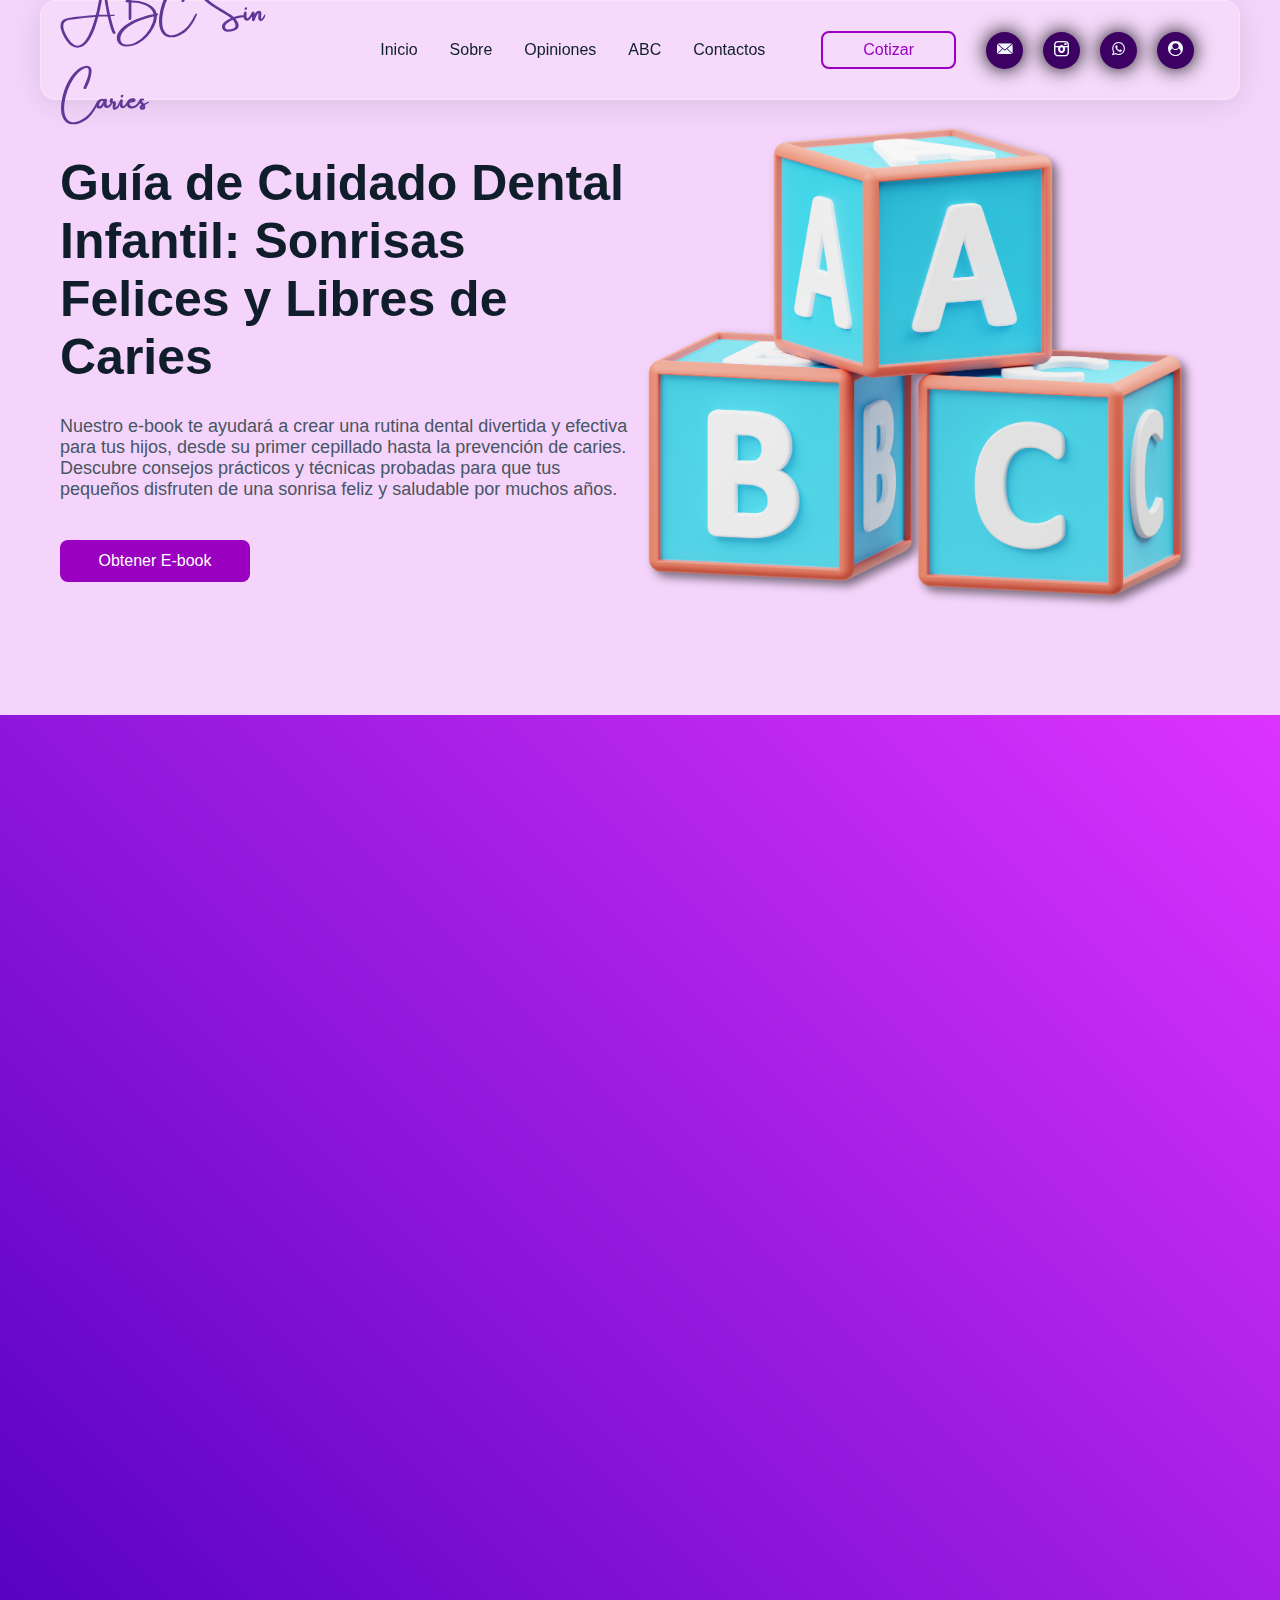
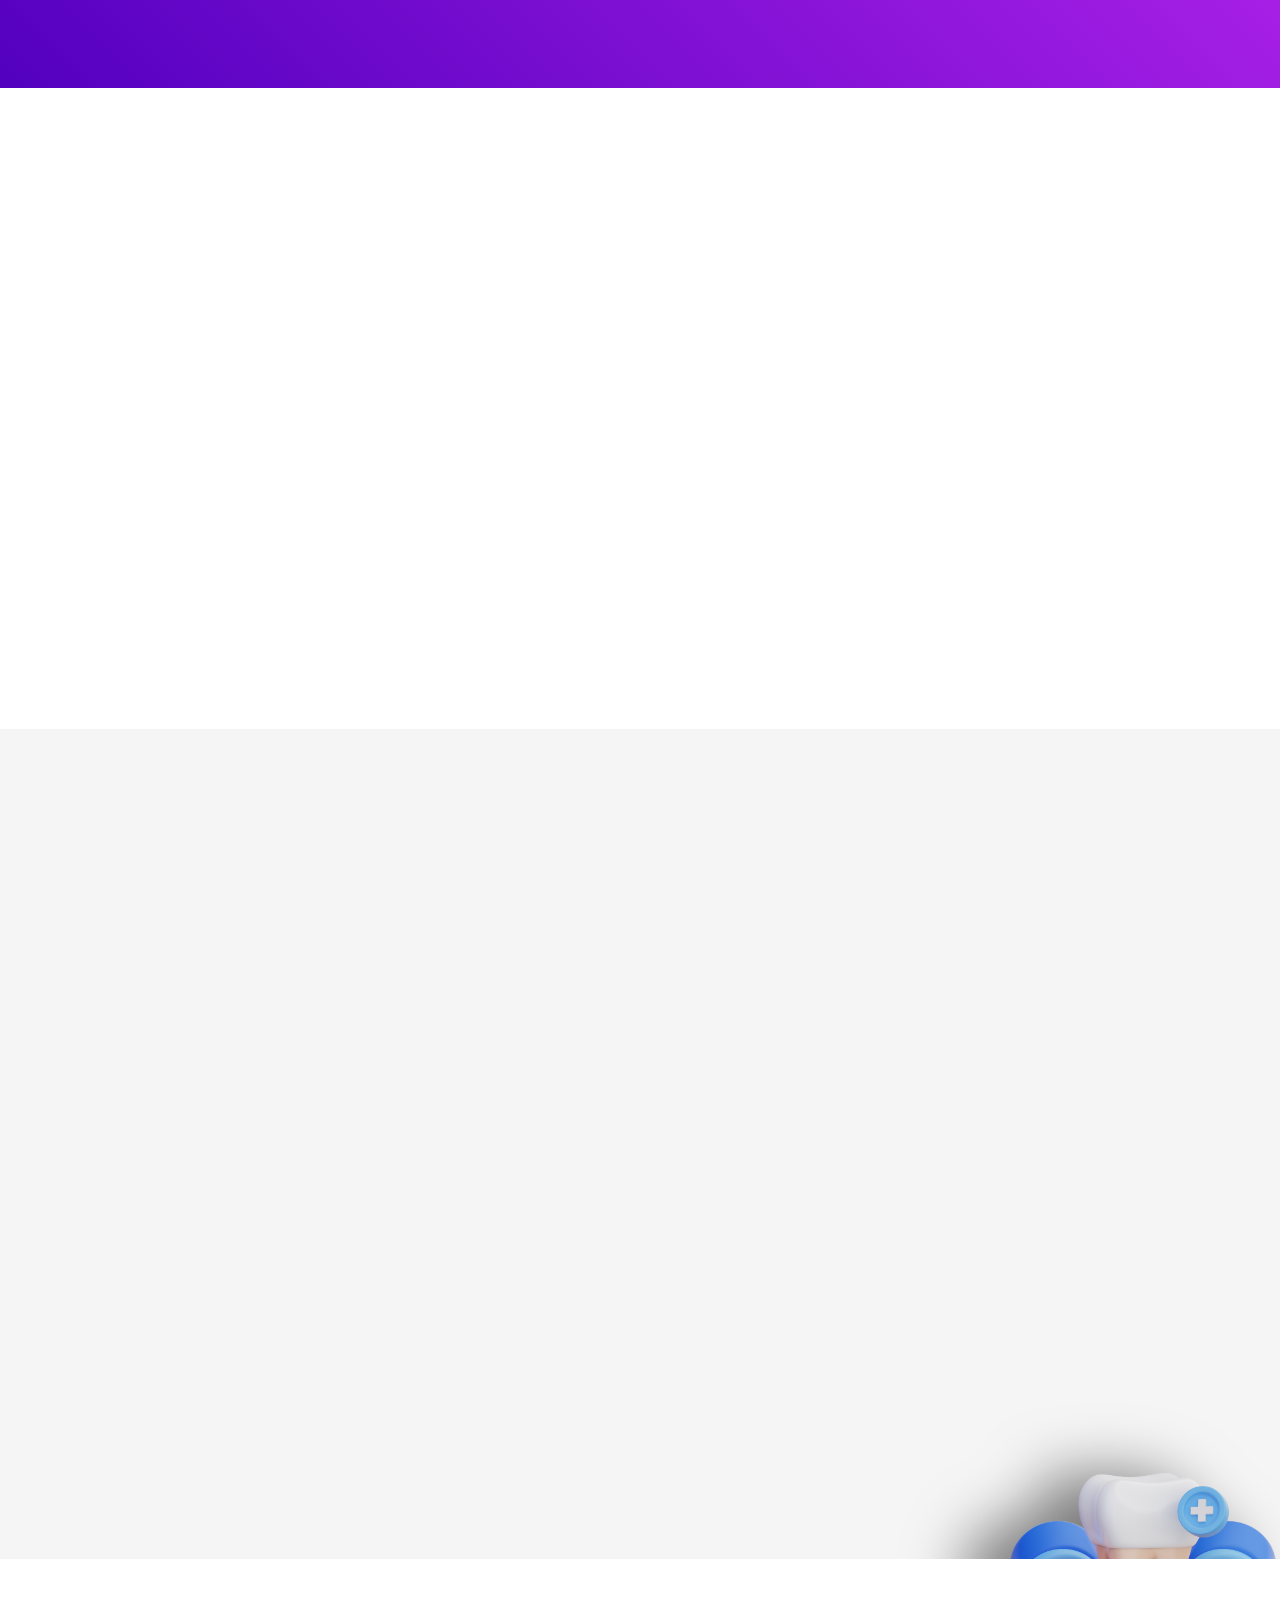
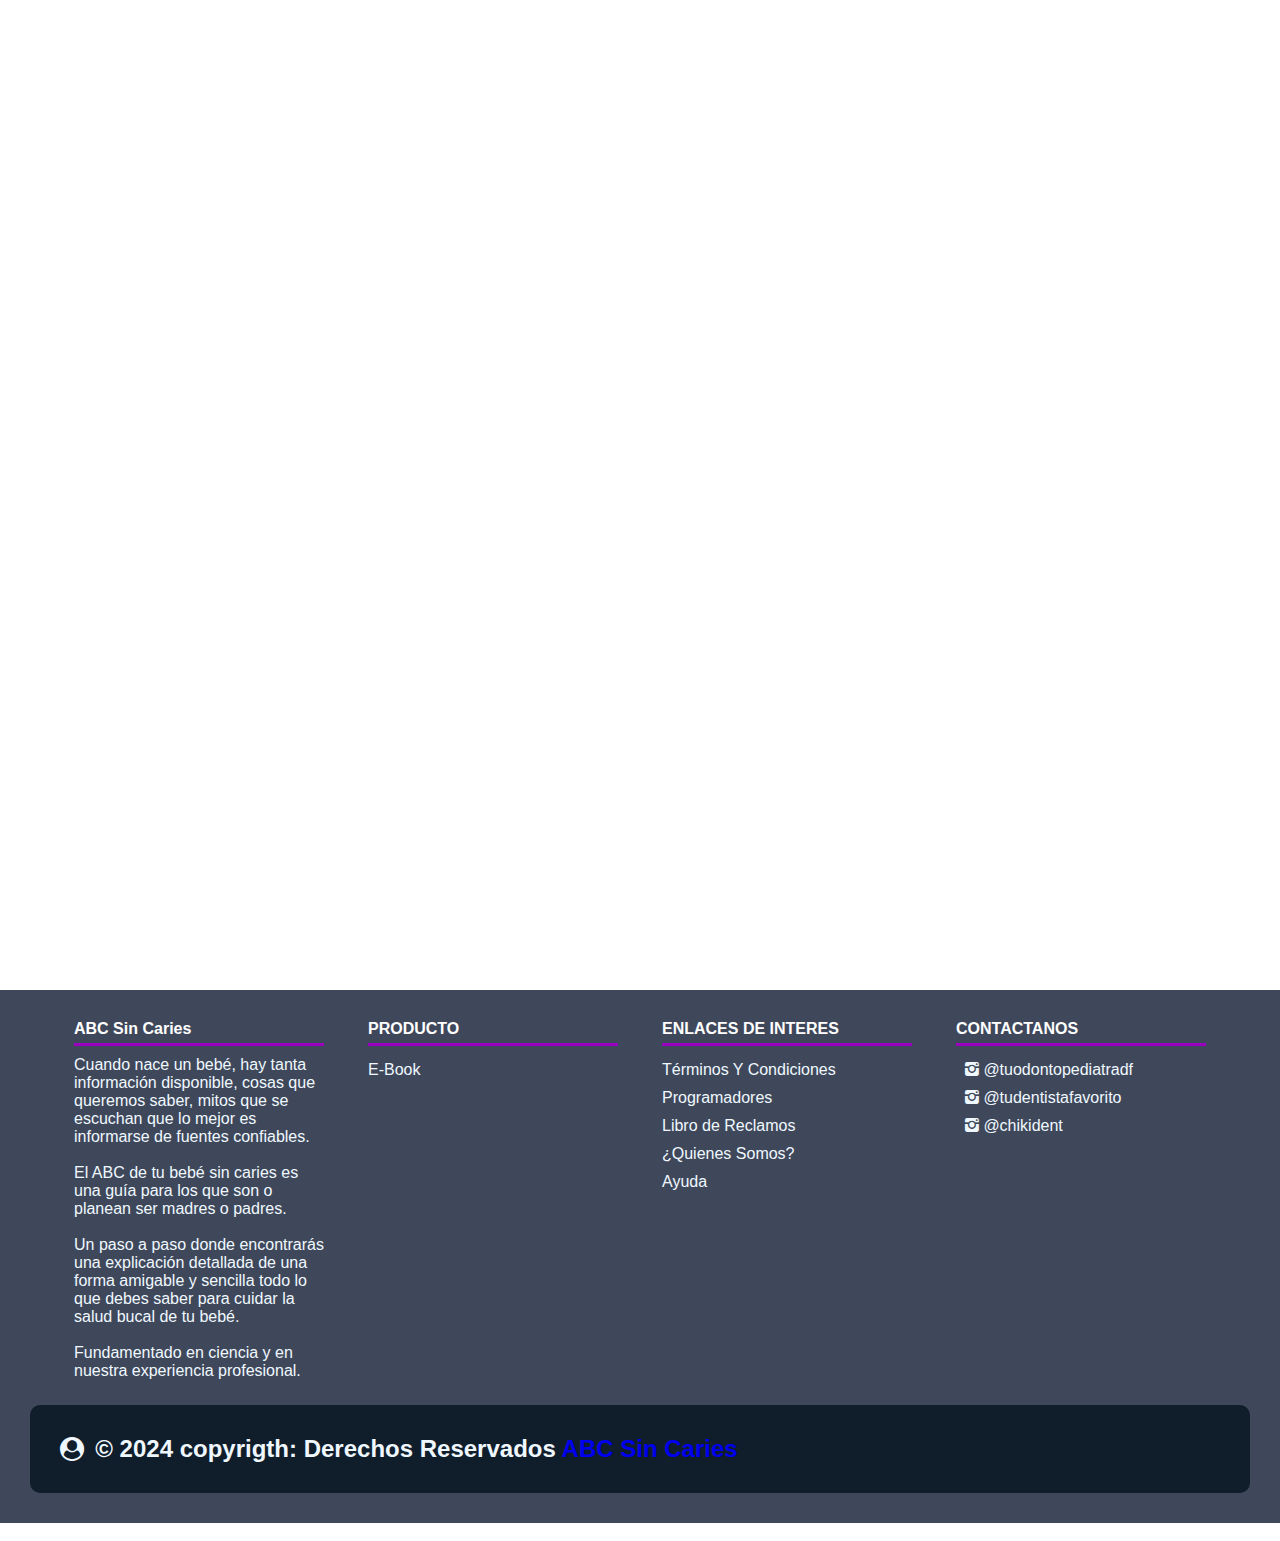
<file: Index.html>
<!DOCTYPE html>
<html lang="en">
<head>
    <meta charset="UTF-8">
    <meta http-equiv="X-UA-Compatible" content="IE=edge">
    <meta name="viewport" content="width=device-width, initial-scale=1.0">
    <title>ABC Sin Caries</title>
    <link href="https://unpkg.com/aos@2.3.1/dist/aos.css" rel="stylesheet">
    <link rel="stylesheet" type="text/css" herf="https://crmrkt.com/XWa5G0" />
    
    <script src="js/jquery-3.5.1.min.js"></script>
    <link rel="stylesheet" href="Style.css">
    <link rel="stylesheet" href="fontello-6e146490/css/fontello.css">
    <link rel= "stylesheet" type= "text/css" herf= "https://crmrkt.com/XWa5G0">
    <link rel="icon" href="Images/Logo/are.png" type="image/x-icon">
</head>
<body>

    

    <!--Header-Menu--> 
    <header>
        <div class="container__header">
            <div class="logo">
                <a href="#">
                    <h2 style="font-family: Amsterdam; color: rgb(96, 55, 150); font-size: 20px;">ABC Sin Caries</h2>
                   <!--  <img src="Images/Logo/sodapdf-converted (1).png" alt="Logo">Header-Menu-->
                </a>
            </div>
            
            <div class="menu">
                
                <nav>
                    <ul>
                        <li><a href="#Inicio">Inicio</a></li>
                        <li><a href="#Sobre">Sobre</a></li>
                        <li><a href="#Servicios">Opiniones</a></li>
                        <li><a href="#ABC">ABC</a></li>
                        <li><a href="#Contactanos">Contactos</a></li>
                    </ul>
                    
                </nav>
                <a href="#" class="btn-abrir">Cotizar</a>
                <div class="redes-sociales1">
                    <div class="bubble">
                        <a href="#">
                            <i class="icon-email"></i>
                        </a>
                    </div>

                    <div class="bubble">
                        <a href="https://www.instagram.com/dk_studio_tech/?igsh=MW53cXQzN3huemYwdg%3D%3D">
                            <i class="icon-instagram"></i>
                        </a>
                    </div>

                    <div class="bubble">
                        <a href="https://wa.me/584242070878">
                            <i class="icon-whatsapp"></i>
                        </a>
                    </div>

                    <div class="bubble tooltip-container">
                        <a href="privacidad.html">
                            <span class="text"></span>
                            <i class="icon-user-circle"></i>
                            <span class="tooltip">ABC</span>
                        </a>
                    </div>
                </div>
            </div>
            <div class="bars__menu">
                <span class="line1__bars-menu"></span>
                <span class="line2__bars-menu"></span>
                <span class="line3__bars-menu"></span>
            </div>
            <div class="back_menu"></div>
        </div>
    </header>

    <main>
        <a name="Inicio"></a>

        <!--Inicio--> 
        <!--Portada de inicio-->
        <div class="container__cover div__offset">
            <div class="cover">
                <section class="text__cover">
                    <h1>Guía de Cuidado Dental Infantil: Sonrisas Felices y Libres de Caries</h1>
                    <p>Nuestro e-book te ayudará a crear una rutina dental divertida y efectiva para tus hijos, desde su primer cepillado hasta la prevención de caries. Descubre consejos prácticos y técnicas probadas para que tus pequeños disfruten de una sonrisa feliz y saludable por muchos años.
                    </p>
                    <a href="#Sobre" class="btn__text-cover btn__text">Obtener E-book</a>
                </section>
                <section class="image__cover">
                <img src="Images/11.png" alt="">
                </section>
            </div>
        </div>
        <a name="Sobre"></a>

        <div class="container__trust container__card-primary_t">
			<div class="trust card__primary">
				<div data-aos="fade-up" class="text__trust text__card-primary_t">
					<p>MEJORANDO LA SALUD BUCAL</p>
					<h1>Conoce A Cada Una De Las Fundadoras Del E-Book Más A Fondo</h1>
				</div>

				<!-- Botones para Genesis y Dereck -->
				<div data-aos="fade-up" class="button-group">
					<button onclick="showInfo('Susan')" class="info-button">Susan Muñoz</button>
					<button onclick="showInfo('Daniela')" class="info-button">Daniela Figueroa</button>
                    <button onclick="showInfo('Maria')" class="info-button">Maria Antonieta</button>
				</div>
        <div  data-aos="fade-left" id="developer-info" class="developer-info">
					<div class="info-card">
						<!-- Aquí se actualizará la información según el botón seleccionado -->
						<div class="info-left">
							<h2 id="developer-name">Susan Muñoz (Fundadora)</h2>
							<p id="developer-description">
								Hola, soy Susan Muñoz. <br />
								Soy Odontopediatra con 10 años de experiencia y me considero una mujer emprendedora, con una profunda vocación de servicio y con un propósito firme de aportar valor a través de lo que hago. <br><br>

Me encantan los niños y aprender de ellos, soy mamá de 3 (8 años, 2 años y 1 año). Me gusta viajar y conocer nuevas culturas, gracias a eso he tenido la oportunidad con mi familia de vivir en distintos países como Venezuela, Argentina y actualmente Costa Rica. En mi travesía  en la parte profesional he podido notar que los problemas de salud bucal coinciden.
<br><br>
Durante estos 10 años he trabajado promoviendo la importancia de la salud bucal como parte de la salud general a través de Chikident.
<br><br>
Me siento muy agradecida, procuro siempre vivir la vida con una perspectiva de crecimiento y disfrute de nuevas oportunidades. Siento que haber coincidido con Dani y Mari para éste proyecto es sólo el comienzo de un gran legado del que nos gustaría ser parte.
<br><br>
Conoce un poco de mi experiencia curricular:
<br><br>
Odontólogo. Graduada en la Universidad del Zulia (Venezuela) y la Universidad Nacional de Rosario (Argentina).
<br><br>
Especialista en Odontopediatría. Graduada en la Universidad del Salvador (Argentina).
<br><br>
Diplomado en Odontología para Bebés ILECCE (México).
<br><br>
Diplomado en Ortopedia Funcional de los Maxilares - SVOFM (Venezuela).
							</p>
						</div>
						<div class="info-right">
							<div class="developer-image-circle">
								<img id="developer-image" src="Images/27.png" alt="Quality Assurance" />
							</div>
						</div>
					</div>
				</div>
			</div>
            <a name="Servicios"></a>
		</div>
        <!--Generador De Confianza-->
        <div class="container__trust container__card-primary">
            <div class="trust card__primary">
                
        <div data-aos="fade-up" class="text__trust text__card-primary">
            <p>¿QUÉ OPINAN NUESTROS LECTORES?</p>
            <h1>Esto Es Lo Que Han Opinado Expertos y Colegas de Nuestra Área</h1>
        </div>
            <div class="mosaic-container">
                <div data-aos="fade-right" class="mosaic-card">
                <div  class="mosaic-comment">
                    <p>“El ABC de tu bebé sin caries  es una iniciativa preciosa , no solo porque quedó muy lindo y alegre, sino porque es didáctico y enseña a prevenir y no sólo tratar. Me fascinó.

                        La idea desde su concepción y el resultado final es maravillosa.
                        
                        ¡Felicidades Doctoras!”</p>
                    <div class="mosaic-rating">★★★★★</div>
                </div>
                <div class="mosaic-overlay">
                    <img src="Images/peeps-avatar4 (1).png" alt="Imagen de lector">
                    <h4>Maria Carmela
                    </h4>
                    <span>Médico Cirujano</span>
                </div>
                </div>
                <div data-aos="fade-up" class="mosaic-card">
                <div class="mosaic-comment">
                    <p>“Leer este Ebook me hizo ver una vez más cuán importante es el conocimiento de una adecuada higiene bucal en las madres durante su embarazo y en el bebé desde su nacimiento.  

                        Su enfoque preventivo a través de las explicaciones y recomendaciones es excelente y muy preciso.
                        
                        ¡¡¡Felicidades!!!”</p>
                    <div class="mosaic-rating">★★★★★</div>
                </div>
                <div class="mosaic-overlay">
                    <img src="Images/peeps-avatar.png" alt="Imagen de lector">
                    <h4>Carlota López</h4>
                    <span>Terapista del Lenguaje</span>
                </div>
                </div>
                <div data-aos="fade-left" class="mosaic-card">
                    <div  class="mosaic-comment">
                        <p>“Aún no he sido madre, pero sí tía. Creo que éste es un e-book que no está dirigido únicamente a padres/madres, sino que abarca un público mucho más amplio, ya que busca concientizar a la sociedad en salud buco-dental. Habla de aspectos que influyen en dicha salud desde que estamos en el vientre, nos da pautas para mejorar, cambiar e incluir hábitos para fomentar la llamada ‘generación sin caries’.”</p>
                        <div class="mosaic-rating">★★★★★</div>
                    </div>
                    <div class="mosaic-overlay">
                        <img src="Images/peeps-avatar (2).png" alt="Imagen de lector">
                        <h4>Antónia Moya</h4>
                        <span>Auxiliar de Odontopediatría</span>
                    </div>
                    </div>
                <!-- Puedes añadir más tarjetas si lo necesitas -->
            </div>
        </div>
    </div>  
        <div class="pop-up">
            <div class="pop-up-wrap">
                <div class="pop-up-title">
                    <h2 style="font-family: Amsterdam; color: rgb(255, 255, 255); font-size: 25px; margin-bottom: 20px;">ABC Sin Caries</h2>
                    <p>Comprometidos Con Tu Felicidad</p>
                </div>
                <div class="subcription">
                    <div class="line"></div>
                    <i class="icon-cancel-circled-1" id="close"></i>
                    <div class="sub-content">
                        <h2>OBTENER E-BOOK</h2>
                        <p>Empieza hoy: hábitos de higiene para una sonrisa sin caries. <br> Una sonrisa saludable empieza en la infancia.
                        </p>
                        <form>

                            <div id="paypal-button-container"></div>

                            
                            <a href="#"><img src="Images/Logo/3787425_telegram_logo_messanger_social_social media_icon.png" alt=""></a>
                            <a href="#"><img src="Images/Logo/3225191_app_instagram_logo_media_popular_icon.png" alt=""></a>
                            <a href="https://chat.whatsapp.com/KpBNgIfsqcL6Q5RbgxsIsL"><img src="Images/Logo/3225179_app_logo_media_popular_social_icon.png" alt=""></a>
                        </form>
                    </div>
                    
                    <div class="line"></div>
                </div>
            </div>
        </div>
        <!--Sobre Nosotros-->
        <a name="ABC"></a>
        
        <div class="container__about div__offset">
            

            <div class="about">
                <div data-aos="fade-right" class="text__about">
                    
                    <h1>ABC de tu bebé sin caries</h1>
                    <p>Cuando nace un bebé, hay tanta información disponible, cosas que queremos saber, mitos que se escuchan que lo mejor es informarse de fuentes confiables. 
<br><br>
                        El ABC de tu bebé sin caries es una guía para los que son o planean ser madres o padres. Un paso a paso donde encontrarás una explicación detallada de una forma amigable y sencilla todo lo que debes saber para cuidar la salud bucal de tu bebé. Fundamentado en ciencia y en nuestra experiencia profesional.
                    </p>
                    <p>Descubre como cuidar a tu bebe</p>

                    <a href="#" class="btn__text-about btn__text" id="show" ]>Obtener E-book</a>
                </div>
                <section class="image-mosaic">
                    
					<div class="grid-container">
                        <div class="icon">
                            <img src="Images/8.png" id="icon_heart" alt="">
                        </div>
						<div data-aos="fade-right" class="grid-item item1"><img src="Images/pexels-mart-production-7491269.jpg" alt="Imagen 1" /></div>
						<div data-aos="fade-down" class="grid-item item2"><img src="Images/pexels-polina-tankilevitch-3875218.jpg" alt="Imagen 2" /></div>
						<div data-aos="fade-left" class="grid-item item3"><img src="Images/pexels-hannah-barata-776560167-27788179.jpg" alt="Imagen 3" /></div>
						<div data-aos="fade-right" class="grid-item item4"><img src="Images/pexels-xander-miadelko-49912355-29041789.jpg" alt="Imagen 4" /></div>
						<div data-aos="fade-right" class="grid-item item5"><img src="Images/pexels-xander-miadelko-49912355-29041790.jpg" alt="Imagen 5" /></div>
						<div data-aos="fade-left" class="grid-item item6"><img src="Images/pexels-xander-miadelko-49912355-29041791.jpg" alt="Imagen 6" /></div>
					</div>
				</section>
                
            </div>      
        </div>
        <div class="container__trust container__card-primary">
            <div class="trust card__primary">
                <div data-aos="fade-up" class="text__trust text__card-primary">
                    <p>UNA GUÍA EN LA QUE PUEDES CONFIAR</p>
                    <h1>Cuida A Tus Hijos Con Seguridad Y Confianza, Opinión De Expertos</h1>
                </div>
                <div class="container__trust container__box-cardPrimary">
                    <div data-aos="fade-left" class="card__trust box__card-primary" id="one">
                        <img src="Images/6.png" alt="">
                        <h2>Un Enfoque Amigable para el Cuidado Bucal Infantil</h2>
                        <p> Nuestro e-book transforma el aprendizaje en una experiencia divertida y accesible, diseñada específicamente para enseñar a los más pequeños la importancia de cuidar su salud dental. A través de actividades interactivas y consejos prácticos, los niños no solo aprenderán sobre higiene bucal, sino que también disfrutarán del proceso, convirtiendo el cuidado de su sonrisa en un juego emocionante.
                        </p>
                    </div>
                    <div data-aos="fade-up" class="card__trust box__card-primary">
                        <img src="Images/14.png" alt="">
                        <h2>Cuidado Dental desde el Primer Día</h2>
                        <p> Desde prácticas de cuidado prenatal hasta estrategias efectivas para el cuidado dental infantil, nuestra guía te proporcionará las herramientas necesarias para fomentar hábitos saludables desde el inicio, asegurando que sus sonrisas brillen durante toda la vida.
                        </p>
                    </div>
                    <div data-aos="fade-right" class="card__trust box__card-primary">
                        <img src="Images/5.png" alt="">
                        <h2>Guía Científica para un Cuidado Bucal Seguro</h2>
                        <p> Nuestra guía es el resultado de rigurosos estudios y años de práctica profesional, elaborada específicamente para cuidar la salud bucal de tu familia. Con información actualizada y consejos prácticos, te acompañamos en cada etapa del desarrollo dental de tus hijos, asegurando sonrisas saludables y felices para todos.
                        </p>
                    </div>
                </div>
            </div>
        </div>

    </main>
   <br>
   <br>


<footer>
    <a name="Contactanos"></a>
    <div class="footer-container">
        <div class="content-foo" id="foo">
            <h4>ABC Sin Caries</h4>
            <p>Cuando nace un bebé, hay tanta información disponible, cosas que queremos saber, mitos que se escuchan que lo mejor es informarse de fuentes confiables. <br> <br>

                El ABC de tu bebé sin caries es una guía para los que son o planean ser madres o padres. <br> <br>
                Un paso a paso donde encontrarás una explicación detallada de una forma amigable y sencilla todo lo que debes saber para cuidar la salud bucal de tu bebé. <br> <br>
                Fundamentado en ciencia y en nuestra experiencia profesional.</p>
        </div>
        <div class="content-foo">
            <h4>PRODUCTO</h4>
            <ul>
                <a href="#" class="btn">E-Book</a>
  
            </ul>
        </div>
        <div class="content-foo">
            <h4>ENLACES DE INTERES</h4>
            
            <a href="#">Términos Y Condiciones</a>
            <a href="https://dkwebtrend.com/Portafolio/portafolio.html">Programadores</a>
            <a href="#">Libro de Reclamos</a>
            <a href="#Sobre">¿Quienes Somos?</a>
            <a href="#">Ayuda</a>
        </div>
        <div class="content-foo">
            <h4>CONTACTANOS</h4>
            <ul>
                <li class="icon-instagram-3">@tuodontopediatradf</li>
                <li class="icon-instagram-3">@tudentistafavorito</li>
                <li class="icon-instagram-3">@chikident</li>
            </ul>
        </div>
    </div>
    <div class="copyrigth">
        <h2 class="icon-user-circle"> &copy; 2024 copyrigth: Derechos Reservados <a href="#Inicio">ABC Sin Caries</a></p></h2>
        
    </div>
</footer>

    <script
    src="https://www.paypal.com/sdk/js?client-id=AR-KOsIhMaL_FSLle7Y1CTx5ib00lXJpA5tsjQeX4H7wdTngMguOkzFg2fnQ39SikvrGBIl_anflHNPY" async>
    </script>
    <script src = " https://www.paypal.com/sdk/js?client-id=AR-KOsIhMaL_FSLle7Y1CTx5ib00lXJpA5tsjQeX4H7wdTngMguOkzFg2fnQ39SikvrGBIl_anflHNPY " > </script>​​
    <script>
        paypal.Buttons({
  style: {
    layout: 'vertical',
    color:  'blue',
    shape:  'rect',
    label:  'paypal',
    displayOnly: ["vaultable"],
  }
}).render('#paypal-button-container')
    </script>
<script src="https://unpkg.com/aos@2.3.1/dist/aos.js"></script>
		<script>
			AOS.init();
		</script>
<script src="js/info.js"></script>
<script src="js/JavaMo.js"></script>
<script src="js/Menujs.js"></script>
<script src="js/Modaljs.js"></script>
<script src="js/pago.js" defer></script>
<script src="js/ScriptPa.js"></script>


    
</body>
</html>
</file>
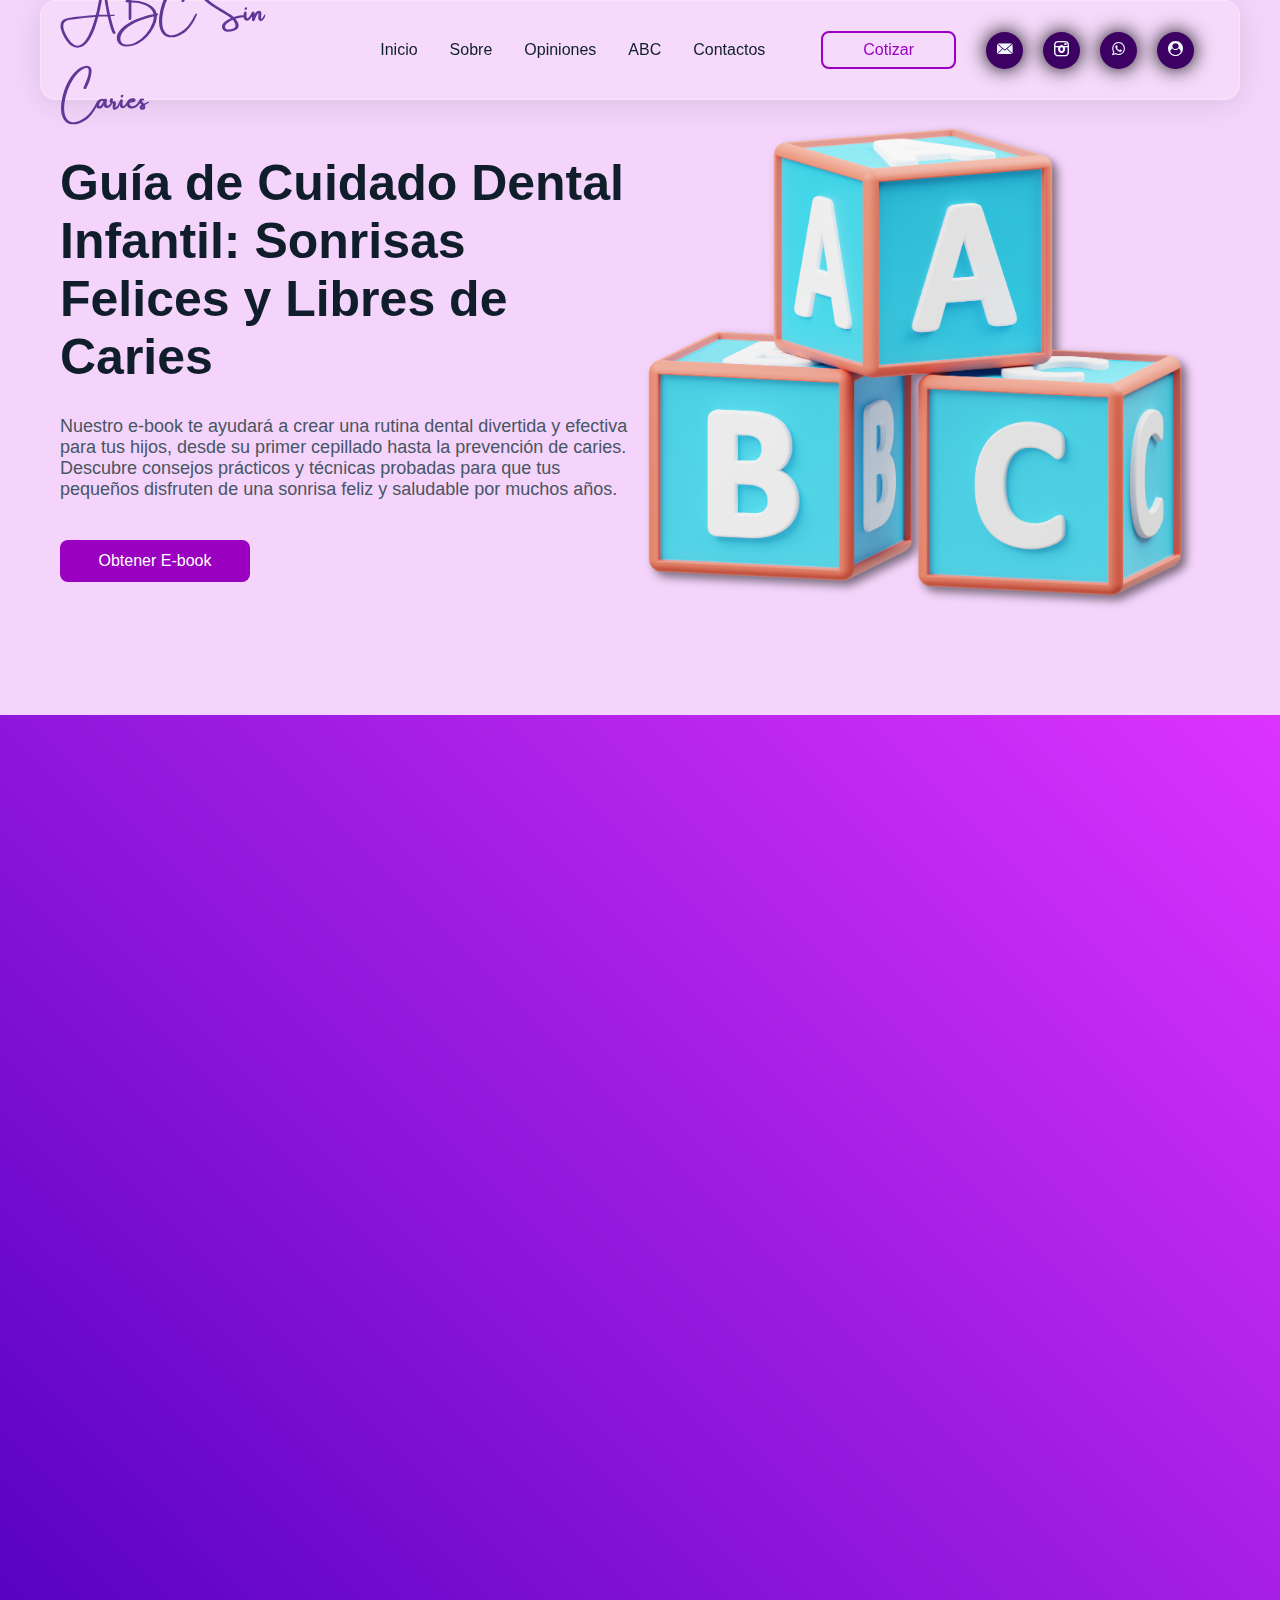
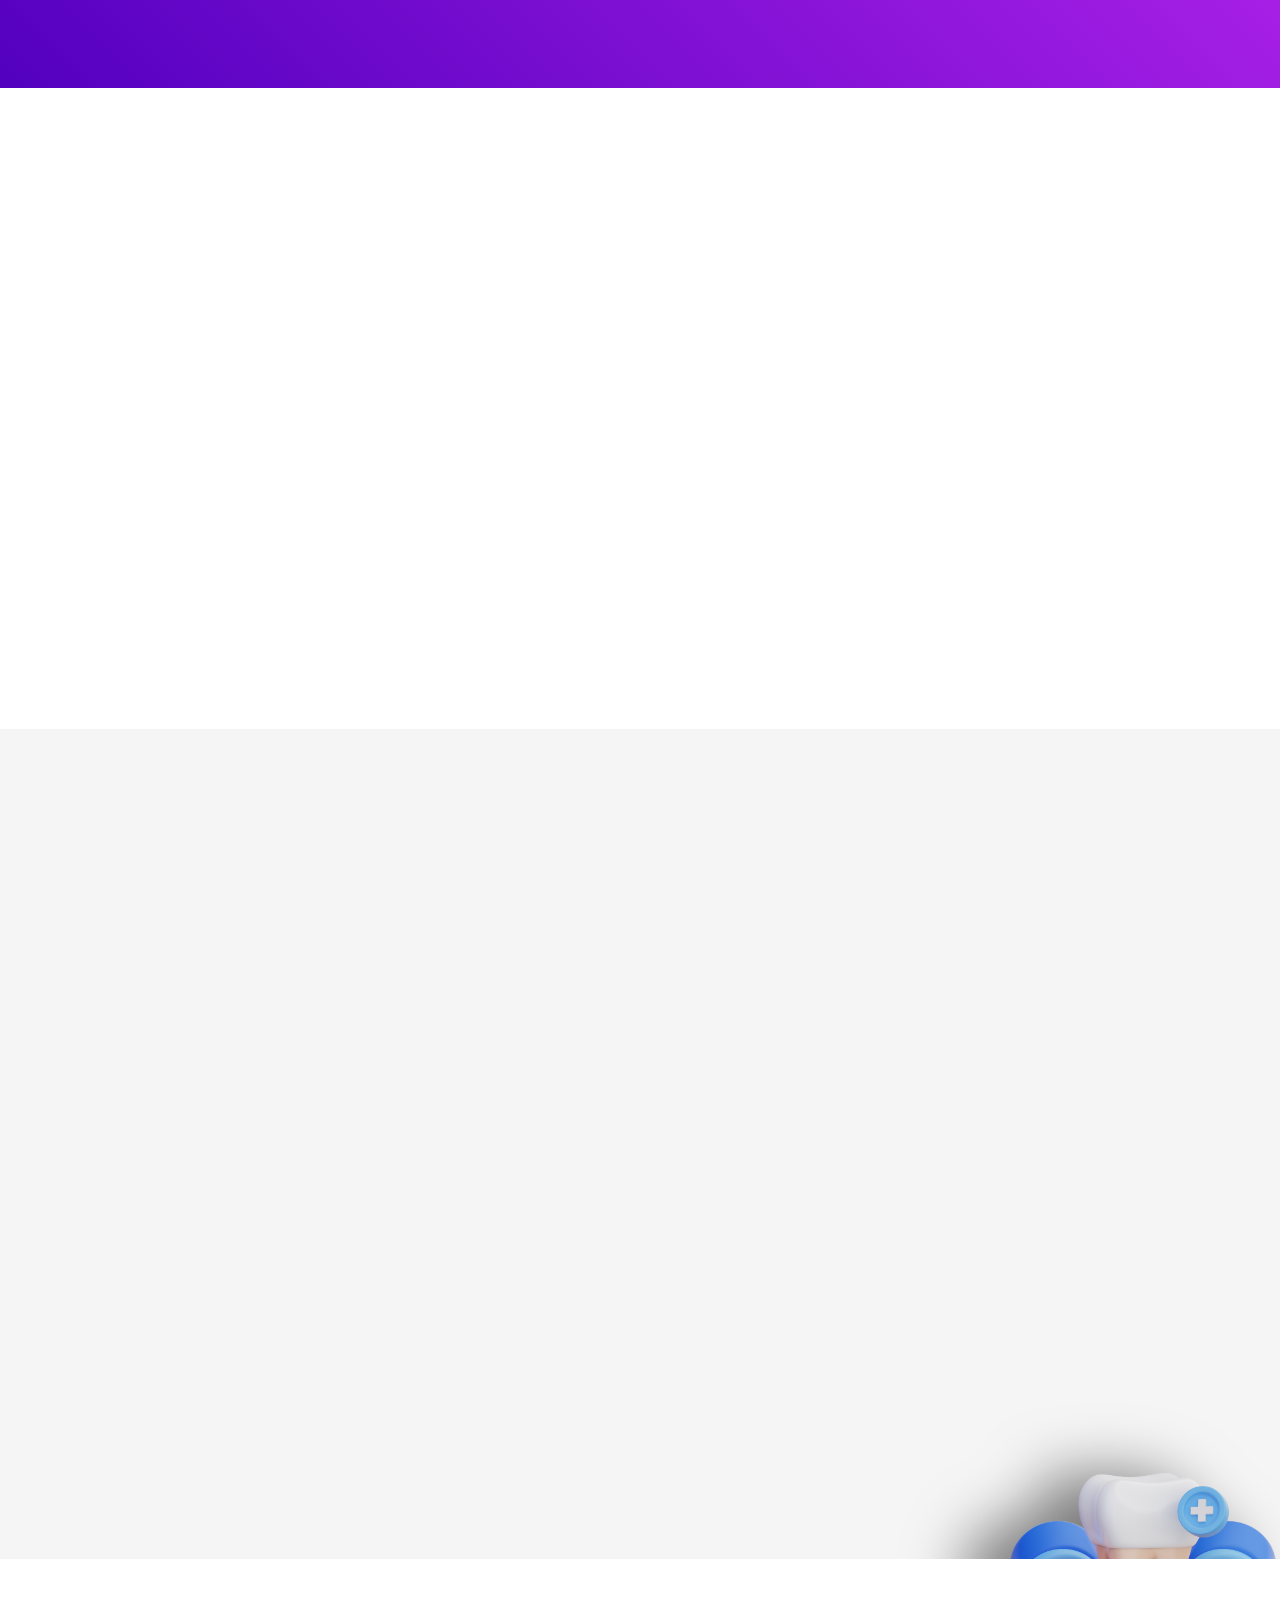
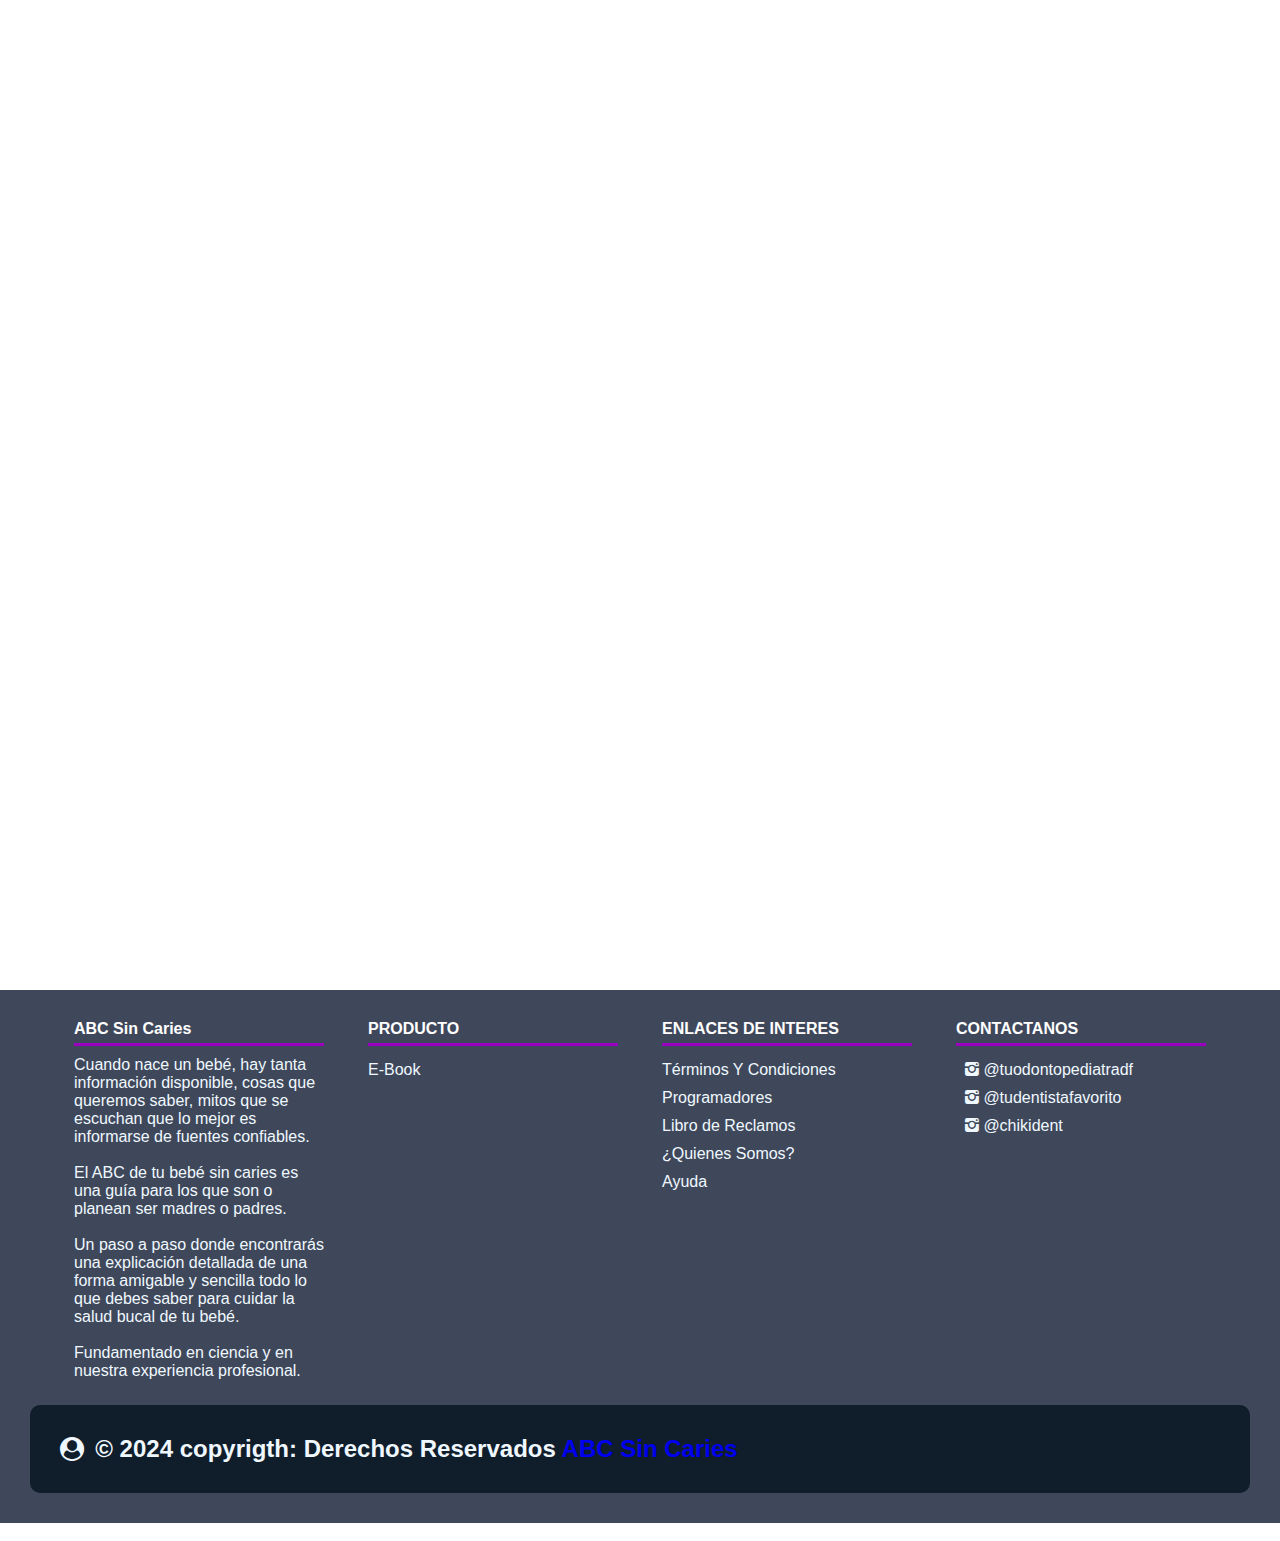
<file: index.html>
<!DOCTYPE html>
<html lang="en">
<head>
    <meta charset="UTF-8">
    <meta http-equiv="X-UA-Compatible" content="IE=edge">
    <meta name="viewport" content="width=device-width, initial-scale=1.0">
    <title>ABC Sin Caries</title>
    <link href="https://unpkg.com/aos@2.3.1/dist/aos.css" rel="stylesheet">
    <link rel="stylesheet" type="text/css" herf="https://crmrkt.com/XWa5G0" />
    
    <script src="js/jquery-3.5.1.min.js"></script>
    <link rel="stylesheet" href="Style.css">
    <link rel="stylesheet" href="fontello-6e146490/css/fontello.css">
    <link rel= "stylesheet" type= "text/css" herf= "https://crmrkt.com/XWa5G0">
    <link rel="icon" href="Images/Logo/are.png" type="image/x-icon">
</head>
<body>

    

    <!--Header-Menu--> 
    <header>
        <div class="container__header">
            <div class="logo">
                <a href="#">
                    <h2 style="font-family: Amsterdam; color: rgb(96, 55, 150); font-size: 20px;">ABC Sin Caries</h2>
                   <!--  <img src="Images/Logo/sodapdf-converted (1).png" alt="Logo">Header-Menu-->
                </a>
            </div>
            
            <div class="menu">
                
                <nav>
                    <ul>
                        <li><a href="#Inicio">Inicio</a></li>
                        <li><a href="#Sobre">Sobre</a></li>
                        <li><a href="#Servicios">Opiniones</a></li>
                        <li><a href="#ABC">ABC</a></li>
                        <li><a href="#Contactanos">Contactos</a></li>
                    </ul>
                    
                </nav>
                <a href="#" class="btn-abrir">Cotizar</a>
                <div class="redes-sociales1">
                    <div class="bubble">
                        <a href="#">
                            <i class="icon-email"></i>
                        </a>
                    </div>

                    <div class="bubble">
                        <a href="https://www.instagram.com/dk_studio_tech/?igsh=MW53cXQzN3huemYwdg%3D%3D">
                            <i class="icon-instagram"></i>
                        </a>
                    </div>

                    <div class="bubble">
                        <a href="https://wa.me/584242070878">
                            <i class="icon-whatsapp"></i>
                        </a>
                    </div>

                    <div class="bubble tooltip-container">
                        <a href="privacidad.html">
                            <span class="text"></span>
                            <i class="icon-user-circle"></i>
                            <span class="tooltip">ABC</span>
                        </a>
                    </div>
                </div>
            </div>
            <div class="bars__menu">
                <span class="line1__bars-menu"></span>
                <span class="line2__bars-menu"></span>
                <span class="line3__bars-menu"></span>
            </div>
            <div class="back_menu"></div>
        </div>
    </header>

    <main>
        <a name="Inicio"></a>

        <!--Inicio--> 
        <!--Portada de inicio-->
        <div class="container__cover div__offset">
            <div class="cover">
                <section class="text__cover">
                    <h1>Guía de Cuidado Dental Infantil: Sonrisas Felices y Libres de Caries</h1>
                    <p>Nuestro e-book te ayudará a crear una rutina dental divertida y efectiva para tus hijos, desde su primer cepillado hasta la prevención de caries. Descubre consejos prácticos y técnicas probadas para que tus pequeños disfruten de una sonrisa feliz y saludable por muchos años.
                    </p>
                    <a href="#Sobre" class="btn__text-cover btn__text">Obtener E-book</a>
                </section>
                <section class="image__cover">
                <img src="Images/11.png" alt="">
                </section>
            </div>
        </div>
        <a name="Sobre"></a>

        <div class="container__trust container__card-primary_t">
			<div class="trust card__primary">
				<div data-aos="fade-up" class="text__trust text__card-primary_t">
					<p>MEJORANDO LA SALUD BUCAL</p>
					<h1>Conoce A Cada Una De Las Fundadoras Del E-Book Más A Fondo</h1>
				</div>

				<!-- Botones para Genesis y Dereck -->
				<div data-aos="fade-up" class="button-group">
					<button onclick="showInfo('Susan')" class="info-button">Susan Muñoz</button>
					<button onclick="showInfo('Daniela')" class="info-button">Daniela Figueroa</button>
                    <button onclick="showInfo('Maria')" class="info-button">Maria Antonieta</button>
				</div>
        <div  data-aos="fade-left" id="developer-info" class="developer-info">
					<div class="info-card">
						<!-- Aquí se actualizará la información según el botón seleccionado -->
						<div class="info-left">
							<h2 id="developer-name">Susan Muñoz (Fundadora)</h2>
							<p id="developer-description">
								Hola, soy Susan Muñoz. <br />
								Soy Odontopediatra con 10 años de experiencia y me considero una mujer emprendedora, con una profunda vocación de servicio y con un propósito firme de aportar valor a través de lo que hago. <br><br>

Me encantan los niños y aprender de ellos, soy mamá de 3 (8 años, 2 años y 1 año). Me gusta viajar y conocer nuevas culturas, gracias a eso he tenido la oportunidad con mi familia de vivir en distintos países como Venezuela, Argentina y actualmente Costa Rica. En mi travesía  en la parte profesional he podido notar que los problemas de salud bucal coinciden.
<br><br>
Durante estos 10 años he trabajado promoviendo la importancia de la salud bucal como parte de la salud general a través de Chikident.
<br><br>
Me siento muy agradecida, procuro siempre vivir la vida con una perspectiva de crecimiento y disfrute de nuevas oportunidades. Siento que haber coincidido con Dani y Mari para éste proyecto es sólo el comienzo de un gran legado del que nos gustaría ser parte.
<br><br>
Conoce un poco de mi experiencia curricular:
<br><br>
Odontólogo. Graduada en la Universidad del Zulia (Venezuela) y la Universidad Nacional de Rosario (Argentina).
<br><br>
Especialista en Odontopediatría. Graduada en la Universidad del Salvador (Argentina).
<br><br>
Diplomado en Odontología para Bebés ILECCE (México).
<br><br>
Diplomado en Ortopedia Funcional de los Maxilares - SVOFM (Venezuela).
							</p>
						</div>
						<div class="info-right">
							<div class="developer-image-circle">
								<img id="developer-image" src="Images/27.png" alt="Quality Assurance" />
							</div>
						</div>
					</div>
				</div>
			</div>
            <a name="Servicios"></a>
		</div>
        <!--Generador De Confianza-->
        <div class="container__trust container__card-primary">
            <div class="trust card__primary">
                
        <div data-aos="fade-up" class="text__trust text__card-primary">
            <p>¿QUÉ OPINAN NUESTROS LECTORES?</p>
            <h1>Esto Es Lo Que Han Opinado Expertos y Colegas de Nuestra Área</h1>
        </div>
            <div class="mosaic-container">
                <div data-aos="fade-right" class="mosaic-card">
                <div  class="mosaic-comment">
                    <p>“El ABC de tu bebé sin caries  es una iniciativa preciosa , no solo porque quedó muy lindo y alegre, sino porque es didáctico y enseña a prevenir y no sólo tratar. Me fascinó.

                        La idea desde su concepción y el resultado final es maravillosa.
                        
                        ¡Felicidades Doctoras!”</p>
                    <div class="mosaic-rating">★★★★★</div>
                </div>
                <div class="mosaic-overlay">
                    <img src="Images/peeps-avatar4 (1).png" alt="Imagen de lector">
                    <h4>Maria Carmela
                    </h4>
                    <span>Médico Cirujano</span>
                </div>
                </div>
                <div data-aos="fade-up" class="mosaic-card">
                <div class="mosaic-comment">
                    <p>“Leer este Ebook me hizo ver una vez más cuán importante es el conocimiento de una adecuada higiene bucal en las madres durante su embarazo y en el bebé desde su nacimiento.  

                        Su enfoque preventivo a través de las explicaciones y recomendaciones es excelente y muy preciso.
                        
                        ¡¡¡Felicidades!!!”</p>
                    <div class="mosaic-rating">★★★★★</div>
                </div>
                <div class="mosaic-overlay">
                    <img src="Images/peeps-avatar.png" alt="Imagen de lector">
                    <h4>Carlota López</h4>
                    <span>Terapista del Lenguaje</span>
                </div>
                </div>
                <div data-aos="fade-left" class="mosaic-card">
                    <div  class="mosaic-comment">
                        <p>“Aún no he sido madre, pero sí tía. Creo que éste es un e-book que no está dirigido únicamente a padres/madres, sino que abarca un público mucho más amplio, ya que busca concientizar a la sociedad en salud buco-dental. Habla de aspectos que influyen en dicha salud desde que estamos en el vientre, nos da pautas para mejorar, cambiar e incluir hábitos para fomentar la llamada ‘generación sin caries’.”</p>
                        <div class="mosaic-rating">★★★★★</div>
                    </div>
                    <div class="mosaic-overlay">
                        <img src="Images/peeps-avatar (2).png" alt="Imagen de lector">
                        <h4>Antónia Moya</h4>
                        <span>Auxiliar de Odontopediatría</span>
                    </div>
                    </div>
                <!-- Puedes añadir más tarjetas si lo necesitas -->
            </div>
        </div>
    </div>  
        <div class="pop-up">
            <div class="pop-up-wrap">
                <div class="pop-up-title">
                    <h2 style="font-family: Amsterdam; color: rgb(255, 255, 255); font-size: 25px; margin-bottom: 20px;">ABC Sin Caries</h2>
                    <p>Comprometidos Con Tu Felicidad</p>
                </div>
                <div class="subcription">
                    <div class="line"></div>
                    <i class="icon-cancel-circled-1" id="close"></i>
                    <div class="sub-content">
                        <h2>OBTENER E-BOOK</h2>
                        <p>Empieza hoy: hábitos de higiene para una sonrisa sin caries. <br> Una sonrisa saludable empieza en la infancia.
                        </p>
                        <form>

                            <div id="paypal-button-container"></div>

                            
                            <a href="#"><img src="Images/Logo/3787425_telegram_logo_messanger_social_social media_icon.png" alt=""></a>
                            <a href="#"><img src="Images/Logo/3225191_app_instagram_logo_media_popular_icon.png" alt=""></a>
                            <a href="https://chat.whatsapp.com/KpBNgIfsqcL6Q5RbgxsIsL"><img src="Images/Logo/3225179_app_logo_media_popular_social_icon.png" alt=""></a>
                        </form>
                    </div>
                    
                    <div class="line"></div>
                </div>
            </div>
        </div>
        <!--Sobre Nosotros-->
        <a name="ABC"></a>
        
        <div class="container__about div__offset">
            

            <div class="about">
                <div data-aos="fade-right" class="text__about">
                    
                    <h1>ABC de tu bebé sin caries</h1>
                    <p>Cuando nace un bebé, hay tanta información disponible, cosas que queremos saber, mitos que se escuchan que lo mejor es informarse de fuentes confiables. 
<br><br>
                        El ABC de tu bebé sin caries es una guía para los que son o planean ser madres o padres. Un paso a paso donde encontrarás una explicación detallada de una forma amigable y sencilla todo lo que debes saber para cuidar la salud bucal de tu bebé. Fundamentado en ciencia y en nuestra experiencia profesional.
                    </p>
                    <p>Descubre como cuidar a tu bebe</p>

                    <a href="#" class="btn__text-about btn__text" id="show" ]>Obtener E-book</a>
                </div>
                <section class="image-mosaic">
                    
					<div class="grid-container">
                        <div class="icon">
                            <img src="Images/8.png" id="icon_heart" alt="">
                        </div>
						<div data-aos="fade-right" class="grid-item item1"><img src="Images/pexels-mart-production-7491269.jpg" alt="Imagen 1" /></div>
						<div data-aos="fade-down" class="grid-item item2"><img src="Images/pexels-polina-tankilevitch-3875218.jpg" alt="Imagen 2" /></div>
						<div data-aos="fade-left" class="grid-item item3"><img src="Images/pexels-hannah-barata-776560167-27788179.jpg" alt="Imagen 3" /></div>
						<div data-aos="fade-right" class="grid-item item4"><img src="Images/pexels-xander-miadelko-49912355-29041789.jpg" alt="Imagen 4" /></div>
						<div data-aos="fade-right" class="grid-item item5"><img src="Images/pexels-xander-miadelko-49912355-29041790.jpg" alt="Imagen 5" /></div>
						<div data-aos="fade-left" class="grid-item item6"><img src="Images/pexels-xander-miadelko-49912355-29041791.jpg" alt="Imagen 6" /></div>
					</div>
				</section>
                
            </div>      
        </div>
        <div class="container__trust container__card-primary">
            <div class="trust card__primary">
                <div data-aos="fade-up" class="text__trust text__card-primary">
                    <p>UNA GUÍA EN LA QUE PUEDES CONFIAR</p>
                    <h1>Cuida A Tus Hijos Con Seguridad Y Confianza, Opinión De Expertos</h1>
                </div>
                <div class="container__trust container__box-cardPrimary">
                    <div data-aos="fade-left" class="card__trust box__card-primary" id="one">
                        <img src="Images/6.png" alt="">
                        <h2>Un Enfoque Amigable para el Cuidado Bucal Infantil</h2>
                        <p> Nuestro e-book transforma el aprendizaje en una experiencia divertida y accesible, diseñada específicamente para enseñar a los más pequeños la importancia de cuidar su salud dental. A través de actividades interactivas y consejos prácticos, los niños no solo aprenderán sobre higiene bucal, sino que también disfrutarán del proceso, convirtiendo el cuidado de su sonrisa en un juego emocionante.
                        </p>
                    </div>
                    <div data-aos="fade-up" class="card__trust box__card-primary">
                        <img src="Images/14.png" alt="">
                        <h2>Cuidado Dental desde el Primer Día</h2>
                        <p> Desde prácticas de cuidado prenatal hasta estrategias efectivas para el cuidado dental infantil, nuestra guía te proporcionará las herramientas necesarias para fomentar hábitos saludables desde el inicio, asegurando que sus sonrisas brillen durante toda la vida.
                        </p>
                    </div>
                    <div data-aos="fade-right" class="card__trust box__card-primary">
                        <img src="Images/5.png" alt="">
                        <h2>Guía Científica para un Cuidado Bucal Seguro</h2>
                        <p> Nuestra guía es el resultado de rigurosos estudios y años de práctica profesional, elaborada específicamente para cuidar la salud bucal de tu familia. Con información actualizada y consejos prácticos, te acompañamos en cada etapa del desarrollo dental de tus hijos, asegurando sonrisas saludables y felices para todos.
                        </p>
                    </div>
                </div>
            </div>
        </div>

    </main>
   <br>
   <br>


<footer>
    <a name="Contactanos"></a>
    <div class="footer-container">
        <div class="content-foo" id="foo">
            <h4>ABC Sin Caries</h4>
            <p>Cuando nace un bebé, hay tanta información disponible, cosas que queremos saber, mitos que se escuchan que lo mejor es informarse de fuentes confiables. <br> <br>

                El ABC de tu bebé sin caries es una guía para los que son o planean ser madres o padres. <br> <br>
                Un paso a paso donde encontrarás una explicación detallada de una forma amigable y sencilla todo lo que debes saber para cuidar la salud bucal de tu bebé. <br> <br>
                Fundamentado en ciencia y en nuestra experiencia profesional.</p>
        </div>
        <div class="content-foo">
            <h4>PRODUCTO</h4>
            <ul>
                <a href="#" class="btn">E-Book</a>
  
            </ul>
        </div>
        <div class="content-foo">
            <h4>ENLACES DE INTERES</h4>
            
            <a href="#">Términos Y Condiciones</a>
            <a href="https://dkwebtrend.com/Portafolio/portafolio.html">Programadores</a>
            <a href="#">Libro de Reclamos</a>
            <a href="#Sobre">¿Quienes Somos?</a>
            <a href="#">Ayuda</a>
        </div>
        <div class="content-foo">
            <h4>CONTACTANOS</h4>
            <ul>
                <li class="icon-instagram-3">@tuodontopediatradf</li>
                <li class="icon-instagram-3">@tudentistafavorito</li>
                <li class="icon-instagram-3">@chikident</li>
            </ul>
        </div>
    </div>
    <div class="copyrigth">
        <h2 class="icon-user-circle"> &copy; 2024 copyrigth: Derechos Reservados <a href="#Inicio">ABC Sin Caries</a></p></h2>
        
    </div>
</footer>

    <script
    src="https://www.paypal.com/sdk/js?client-id=AR-KOsIhMaL_FSLle7Y1CTx5ib00lXJpA5tsjQeX4H7wdTngMguOkzFg2fnQ39SikvrGBIl_anflHNPY" async>
    </script>
    <script src = " https://www.paypal.com/sdk/js?client-id=AR-KOsIhMaL_FSLle7Y1CTx5ib00lXJpA5tsjQeX4H7wdTngMguOkzFg2fnQ39SikvrGBIl_anflHNPY " > </script>​​
    <script>
        paypal.Buttons({
  style: {
    layout: 'vertical',
    color:  'blue',
    shape:  'rect',
    label:  'paypal',
    displayOnly: ["vaultable"],
  }
}).render('#paypal-button-container')
    </script>
<script src="https://unpkg.com/aos@2.3.1/dist/aos.js"></script>
		<script>
			AOS.init();
		</script>
<script src="js/info.js"></script>
<script src="js/JavaMo.js"></script>
<script src="js/Menujs.js"></script>
<script src="js/Modaljs.js"></script>
<script src="js/pago.js" defer></script>
<script src="js/ScriptPa.js"></script>


    
</body>
</html>
</file>
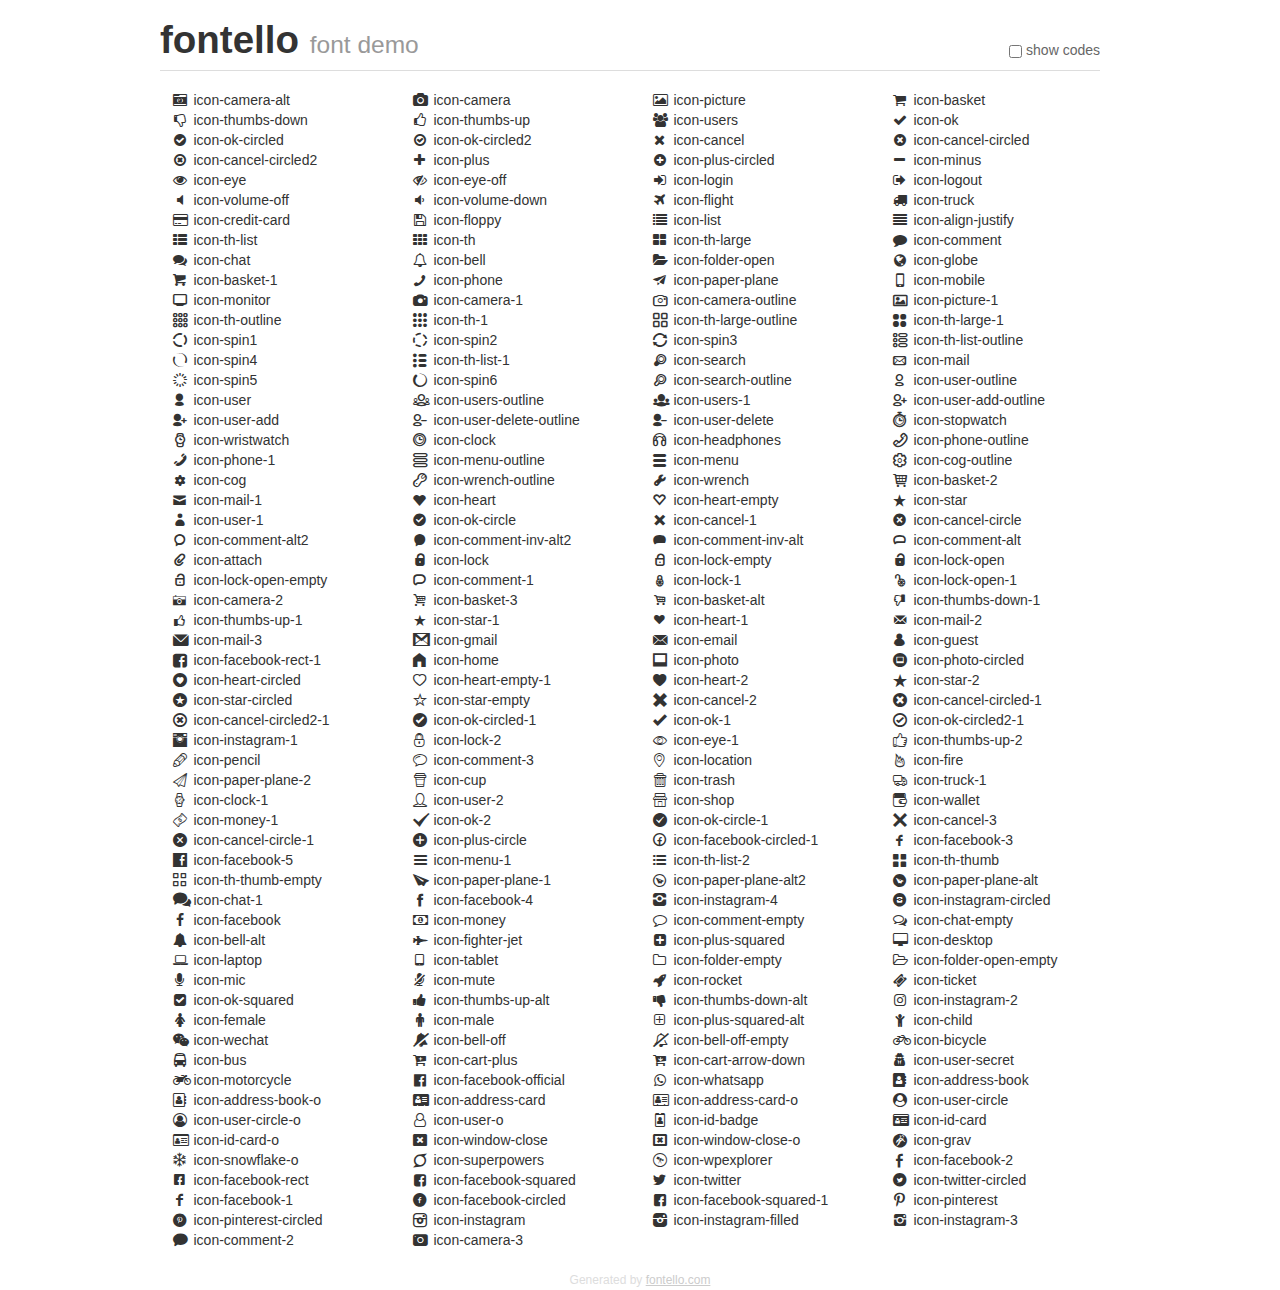
<file: fontello-6e146490/demo.html>
<!DOCTYPE html>
<html>
  <head>
  <!--[if lt IE 9]><script language="javascript" type="text/javascript" src="//html5shim.googlecode.com/svn/trunk/html5.js"></script><![endif]-->
  <meta charset="UTF-8">
  <style>
    html {
      font-size: 100%;
      -webkit-text-size-adjust: 100%;
      -ms-text-size-adjust: 100%;
    }
    a:focus {
      outline: thin dotted #333;
      outline: 5px auto -webkit-focus-ring-color;
      outline-offset: -2px;
    }
    a:hover,
    a:active {
      outline: 0;
    }
    input {
      margin: 0;
      font-size: 100%;
      vertical-align: middle;
      *overflow: visible;
      line-height: normal;
    }
    input::-moz-focus-inner {
      padding: 0;
      border: 0;
    }
    body {
      margin: 0;
      font-family: "Helvetica Neue", Helvetica, Arial, sans-serif;
      font-size: 14px;
      line-height: 20px;
      color: #333;
      background-color: #fff;
    }
    a {
      color: #08c;
      text-decoration: none;
    }
    a:hover {
      color: #005580;
      text-decoration: underline;
    }
    .row {
      margin-left: -20px;
      *zoom: 1;
    }
    .row:before,
    .row:after {
      display: table;
      content: "";
      line-height: 0;
    }
    .row:after {
      clear: both;
    }
    .span3 {
      float: left;
      min-height: 1px;
      margin-left: 20px;
      width: 220px;
    }
    .container {
      width: 940px;
      margin-right: auto;
      margin-left: auto;
      *zoom: 1;
    }
    .container:before,
    .container:after {
      display: table;
      content: "";
      line-height: 0;
    }
    .container:after {
      clear: both;
    }
    small {
      font-size: 85%;
    }
    h1 {
      margin: 10px 0;
      font-family: inherit;
      font-weight: bold;
      line-height: 20px;
      color: inherit;
      text-rendering: optimizelegibility;
      line-height: 40px;
      font-size: 38.5px;
    }
    h1 small {
      font-weight: normal;
      line-height: 1;
      color: #999;
      font-size: 24.5px;
    }

    body {
      margin-top: 90px;
    }
    .header {
      position: fixed;
      top: 0;
      left: 50%;
      margin-left: -480px;
      background-color: #fff;
      border-bottom: 1px solid #ddd;
      padding-top: 10px;
      z-index: 10;
    }
    .footer {
      color: #ddd;
      font-size: 12px;
      text-align: center;
      margin-top: 20px;
    }
    .footer a {
      color: #ccc;
      text-decoration: underline;
    }
    .the-icons {
      font-size: 14px;
      line-height: 24px;
    }
    .switch {
      position: absolute;
      right: 0;
      bottom: 10px;
      color: #666;
    }
    .switch input {
      margin-right: 0.3em;
    }
    .codesOn .i-name {
      display: none;
    }
    .codesOn .i-code {
      display: inline;
    }
    .i-code {
      display: none;
    }
    @font-face {
      font-family: 'fontello';
      src: url('./font/fontello.eot?50677954');
      src: url('./font/fontello.eot?50677954#iefix') format('embedded-opentype'),
           url('./font/fontello.woff?50677954') format('woff'),
           url('./font/fontello.ttf?50677954') format('truetype'),
           url('./font/fontello.svg?50677954#fontello') format('svg');
      font-weight: normal;
      font-style: normal;
    }
    .demo-icon {
      font-family: "fontello";
      font-style: normal;
      font-weight: normal;
      speak: never;
     
      display: inline-block;
      text-decoration: inherit;
      width: 1em;
      margin-right: .2em;
      text-align: center;
      /* opacity: .8; */
     
      /* For safety - reset parent styles, that can break glyph codes*/
      font-variant: normal;
      text-transform: none;
     
      /* fix buttons height, for twitter bootstrap */
      line-height: 1em;
     
      /* Animation center compensation - margins should be symmetric */
      /* remove if not needed */
      margin-left: .2em;
     
      /* You can be more comfortable with increased icons size */
      /* font-size: 120%; */
     
      /* Font smoothing. That was taken from TWBS */
      -webkit-font-smoothing: antialiased;
      -moz-osx-font-smoothing: grayscale;
     
      /* Uncomment for 3D effect */
      /* text-shadow: 1px 1px 1px rgba(127, 127, 127, 0.3); */
    }
    </style>
    <link rel="stylesheet" href="css/animation.css"><!--[if IE 7]><link rel="stylesheet" href="css/" + font.fontname + "-ie7.css"><![endif]-->
    <script>
      function toggleCodes(on) {
        var obj = document.getElementById('icons');
      
        if (on) {
          obj.className += ' codesOn';
        } else {
          obj.className = obj.className.replace(' codesOn', '');
        }
      }
    </script>
  </head>
  <body>
    <div class="container header">
      <h1>fontello <small>font demo</small></h1>
      <label class="switch">
        <input type="checkbox" onclick="toggleCodes(this.checked)">show codes
      </label>
    </div>
    <div class="container" id="icons">
      <div class="row">
        <div class="span3" title="Code: 0xe800">
          <i class="demo-icon icon-camera-alt">&#xe800;</i> <span class="i-name">icon-camera-alt</span><span class="i-code">0xe800</span>
        </div>
        <div class="span3" title="Code: 0xe801">
          <i class="demo-icon icon-camera">&#xe801;</i> <span class="i-name">icon-camera</span><span class="i-code">0xe801</span>
        </div>
        <div class="span3" title="Code: 0xe802">
          <i class="demo-icon icon-picture">&#xe802;</i> <span class="i-name">icon-picture</span><span class="i-code">0xe802</span>
        </div>
        <div class="span3" title="Code: 0xe803">
          <i class="demo-icon icon-basket">&#xe803;</i> <span class="i-name">icon-basket</span><span class="i-code">0xe803</span>
        </div>
      </div>
      <div class="row">
        <div class="span3" title="Code: 0xe804">
          <i class="demo-icon icon-thumbs-down">&#xe804;</i> <span class="i-name">icon-thumbs-down</span><span class="i-code">0xe804</span>
        </div>
        <div class="span3" title="Code: 0xe805">
          <i class="demo-icon icon-thumbs-up">&#xe805;</i> <span class="i-name">icon-thumbs-up</span><span class="i-code">0xe805</span>
        </div>
        <div class="span3" title="Code: 0xe806">
          <i class="demo-icon icon-users">&#xe806;</i> <span class="i-name">icon-users</span><span class="i-code">0xe806</span>
        </div>
        <div class="span3" title="Code: 0xe807">
          <i class="demo-icon icon-ok">&#xe807;</i> <span class="i-name">icon-ok</span><span class="i-code">0xe807</span>
        </div>
      </div>
      <div class="row">
        <div class="span3" title="Code: 0xe808">
          <i class="demo-icon icon-ok-circled">&#xe808;</i> <span class="i-name">icon-ok-circled</span><span class="i-code">0xe808</span>
        </div>
        <div class="span3" title="Code: 0xe809">
          <i class="demo-icon icon-ok-circled2">&#xe809;</i> <span class="i-name">icon-ok-circled2</span><span class="i-code">0xe809</span>
        </div>
        <div class="span3" title="Code: 0xe80a">
          <i class="demo-icon icon-cancel">&#xe80a;</i> <span class="i-name">icon-cancel</span><span class="i-code">0xe80a</span>
        </div>
        <div class="span3" title="Code: 0xe80b">
          <i class="demo-icon icon-cancel-circled">&#xe80b;</i> <span class="i-name">icon-cancel-circled</span><span class="i-code">0xe80b</span>
        </div>
      </div>
      <div class="row">
        <div class="span3" title="Code: 0xe80c">
          <i class="demo-icon icon-cancel-circled2">&#xe80c;</i> <span class="i-name">icon-cancel-circled2</span><span class="i-code">0xe80c</span>
        </div>
        <div class="span3" title="Code: 0xe80d">
          <i class="demo-icon icon-plus">&#xe80d;</i> <span class="i-name">icon-plus</span><span class="i-code">0xe80d</span>
        </div>
        <div class="span3" title="Code: 0xe80e">
          <i class="demo-icon icon-plus-circled">&#xe80e;</i> <span class="i-name">icon-plus-circled</span><span class="i-code">0xe80e</span>
        </div>
        <div class="span3" title="Code: 0xe80f">
          <i class="demo-icon icon-minus">&#xe80f;</i> <span class="i-name">icon-minus</span><span class="i-code">0xe80f</span>
        </div>
      </div>
      <div class="row">
        <div class="span3" title="Code: 0xe810">
          <i class="demo-icon icon-eye">&#xe810;</i> <span class="i-name">icon-eye</span><span class="i-code">0xe810</span>
        </div>
        <div class="span3" title="Code: 0xe811">
          <i class="demo-icon icon-eye-off">&#xe811;</i> <span class="i-name">icon-eye-off</span><span class="i-code">0xe811</span>
        </div>
        <div class="span3" title="Code: 0xe812">
          <i class="demo-icon icon-login">&#xe812;</i> <span class="i-name">icon-login</span><span class="i-code">0xe812</span>
        </div>
        <div class="span3" title="Code: 0xe813">
          <i class="demo-icon icon-logout">&#xe813;</i> <span class="i-name">icon-logout</span><span class="i-code">0xe813</span>
        </div>
      </div>
      <div class="row">
        <div class="span3" title="Code: 0xe814">
          <i class="demo-icon icon-volume-off">&#xe814;</i> <span class="i-name">icon-volume-off</span><span class="i-code">0xe814</span>
        </div>
        <div class="span3" title="Code: 0xe815">
          <i class="demo-icon icon-volume-down">&#xe815;</i> <span class="i-name">icon-volume-down</span><span class="i-code">0xe815</span>
        </div>
        <div class="span3" title="Code: 0xe816">
          <i class="demo-icon icon-flight">&#xe816;</i> <span class="i-name">icon-flight</span><span class="i-code">0xe816</span>
        </div>
        <div class="span3" title="Code: 0xe817">
          <i class="demo-icon icon-truck">&#xe817;</i> <span class="i-name">icon-truck</span><span class="i-code">0xe817</span>
        </div>
      </div>
      <div class="row">
        <div class="span3" title="Code: 0xe818">
          <i class="demo-icon icon-credit-card">&#xe818;</i> <span class="i-name">icon-credit-card</span><span class="i-code">0xe818</span>
        </div>
        <div class="span3" title="Code: 0xe819">
          <i class="demo-icon icon-floppy">&#xe819;</i> <span class="i-name">icon-floppy</span><span class="i-code">0xe819</span>
        </div>
        <div class="span3" title="Code: 0xe81a">
          <i class="demo-icon icon-list">&#xe81a;</i> <span class="i-name">icon-list</span><span class="i-code">0xe81a</span>
        </div>
        <div class="span3" title="Code: 0xe81b">
          <i class="demo-icon icon-align-justify">&#xe81b;</i> <span class="i-name">icon-align-justify</span><span class="i-code">0xe81b</span>
        </div>
      </div>
      <div class="row">
        <div class="span3" title="Code: 0xe81c">
          <i class="demo-icon icon-th-list">&#xe81c;</i> <span class="i-name">icon-th-list</span><span class="i-code">0xe81c</span>
        </div>
        <div class="span3" title="Code: 0xe81d">
          <i class="demo-icon icon-th">&#xe81d;</i> <span class="i-name">icon-th</span><span class="i-code">0xe81d</span>
        </div>
        <div class="span3" title="Code: 0xe81e">
          <i class="demo-icon icon-th-large">&#xe81e;</i> <span class="i-name">icon-th-large</span><span class="i-code">0xe81e</span>
        </div>
        <div class="span3" title="Code: 0xe81f">
          <i class="demo-icon icon-comment">&#xe81f;</i> <span class="i-name">icon-comment</span><span class="i-code">0xe81f</span>
        </div>
      </div>
      <div class="row">
        <div class="span3" title="Code: 0xe820">
          <i class="demo-icon icon-chat">&#xe820;</i> <span class="i-name">icon-chat</span><span class="i-code">0xe820</span>
        </div>
        <div class="span3" title="Code: 0xe821">
          <i class="demo-icon icon-bell">&#xe821;</i> <span class="i-name">icon-bell</span><span class="i-code">0xe821</span>
        </div>
        <div class="span3" title="Code: 0xe822">
          <i class="demo-icon icon-folder-open">&#xe822;</i> <span class="i-name">icon-folder-open</span><span class="i-code">0xe822</span>
        </div>
        <div class="span3" title="Code: 0xe823">
          <i class="demo-icon icon-globe">&#xe823;</i> <span class="i-name">icon-globe</span><span class="i-code">0xe823</span>
        </div>
      </div>
      <div class="row">
        <div class="span3" title="Code: 0xe824">
          <i class="demo-icon icon-basket-1">&#xe824;</i> <span class="i-name">icon-basket-1</span><span class="i-code">0xe824</span>
        </div>
        <div class="span3" title="Code: 0xe825">
          <i class="demo-icon icon-phone">&#xe825;</i> <span class="i-name">icon-phone</span><span class="i-code">0xe825</span>
        </div>
        <div class="span3" title="Code: 0xe826">
          <i class="demo-icon icon-paper-plane">&#xe826;</i> <span class="i-name">icon-paper-plane</span><span class="i-code">0xe826</span>
        </div>
        <div class="span3" title="Code: 0xe827">
          <i class="demo-icon icon-mobile">&#xe827;</i> <span class="i-name">icon-mobile</span><span class="i-code">0xe827</span>
        </div>
      </div>
      <div class="row">
        <div class="span3" title="Code: 0xe828">
          <i class="demo-icon icon-monitor">&#xe828;</i> <span class="i-name">icon-monitor</span><span class="i-code">0xe828</span>
        </div>
        <div class="span3" title="Code: 0xe829">
          <i class="demo-icon icon-camera-1">&#xe829;</i> <span class="i-name">icon-camera-1</span><span class="i-code">0xe829</span>
        </div>
        <div class="span3" title="Code: 0xe82a">
          <i class="demo-icon icon-camera-outline">&#xe82a;</i> <span class="i-name">icon-camera-outline</span><span class="i-code">0xe82a</span>
        </div>
        <div class="span3" title="Code: 0xe82b">
          <i class="demo-icon icon-picture-1">&#xe82b;</i> <span class="i-name">icon-picture-1</span><span class="i-code">0xe82b</span>
        </div>
      </div>
      <div class="row">
        <div class="span3" title="Code: 0xe82c">
          <i class="demo-icon icon-th-outline">&#xe82c;</i> <span class="i-name">icon-th-outline</span><span class="i-code">0xe82c</span>
        </div>
        <div class="span3" title="Code: 0xe82d">
          <i class="demo-icon icon-th-1">&#xe82d;</i> <span class="i-name">icon-th-1</span><span class="i-code">0xe82d</span>
        </div>
        <div class="span3" title="Code: 0xe82e">
          <i class="demo-icon icon-th-large-outline">&#xe82e;</i> <span class="i-name">icon-th-large-outline</span><span class="i-code">0xe82e</span>
        </div>
        <div class="span3" title="Code: 0xe82f">
          <i class="demo-icon icon-th-large-1">&#xe82f;</i> <span class="i-name">icon-th-large-1</span><span class="i-code">0xe82f</span>
        </div>
      </div>
      <div class="row">
        <div class="span3" title="Code: 0xe830">
          <i class="demo-icon icon-spin1 animate-spin">&#xe830;</i> <span class="i-name">icon-spin1</span><span class="i-code">0xe830</span>
        </div>
        <div class="span3" title="Code: 0xe831">
          <i class="demo-icon icon-spin2 animate-spin">&#xe831;</i> <span class="i-name">icon-spin2</span><span class="i-code">0xe831</span>
        </div>
        <div class="span3" title="Code: 0xe832">
          <i class="demo-icon icon-spin3 animate-spin">&#xe832;</i> <span class="i-name">icon-spin3</span><span class="i-code">0xe832</span>
        </div>
        <div class="span3" title="Code: 0xe833">
          <i class="demo-icon icon-th-list-outline">&#xe833;</i> <span class="i-name">icon-th-list-outline</span><span class="i-code">0xe833</span>
        </div>
      </div>
      <div class="row">
        <div class="span3" title="Code: 0xe834">
          <i class="demo-icon icon-spin4 animate-spin">&#xe834;</i> <span class="i-name">icon-spin4</span><span class="i-code">0xe834</span>
        </div>
        <div class="span3" title="Code: 0xe835">
          <i class="demo-icon icon-th-list-1">&#xe835;</i> <span class="i-name">icon-th-list-1</span><span class="i-code">0xe835</span>
        </div>
        <div class="span3" title="Code: 0xe836">
          <i class="demo-icon icon-search">&#xe836;</i> <span class="i-name">icon-search</span><span class="i-code">0xe836</span>
        </div>
        <div class="span3" title="Code: 0xe837">
          <i class="demo-icon icon-mail">&#xe837;</i> <span class="i-name">icon-mail</span><span class="i-code">0xe837</span>
        </div>
      </div>
      <div class="row">
        <div class="span3" title="Code: 0xe838">
          <i class="demo-icon icon-spin5 animate-spin">&#xe838;</i> <span class="i-name">icon-spin5</span><span class="i-code">0xe838</span>
        </div>
        <div class="span3" title="Code: 0xe839">
          <i class="demo-icon icon-spin6 animate-spin">&#xe839;</i> <span class="i-name">icon-spin6</span><span class="i-code">0xe839</span>
        </div>
        <div class="span3" title="Code: 0xe83a">
          <i class="demo-icon icon-search-outline">&#xe83a;</i> <span class="i-name">icon-search-outline</span><span class="i-code">0xe83a</span>
        </div>
        <div class="span3" title="Code: 0xe83b">
          <i class="demo-icon icon-user-outline">&#xe83b;</i> <span class="i-name">icon-user-outline</span><span class="i-code">0xe83b</span>
        </div>
      </div>
      <div class="row">
        <div class="span3" title="Code: 0xe83c">
          <i class="demo-icon icon-user">&#xe83c;</i> <span class="i-name">icon-user</span><span class="i-code">0xe83c</span>
        </div>
        <div class="span3" title="Code: 0xe83d">
          <i class="demo-icon icon-users-outline">&#xe83d;</i> <span class="i-name">icon-users-outline</span><span class="i-code">0xe83d</span>
        </div>
        <div class="span3" title="Code: 0xe83e">
          <i class="demo-icon icon-users-1">&#xe83e;</i> <span class="i-name">icon-users-1</span><span class="i-code">0xe83e</span>
        </div>
        <div class="span3" title="Code: 0xe83f">
          <i class="demo-icon icon-user-add-outline">&#xe83f;</i> <span class="i-name">icon-user-add-outline</span><span class="i-code">0xe83f</span>
        </div>
      </div>
      <div class="row">
        <div class="span3" title="Code: 0xe840">
          <i class="demo-icon icon-user-add">&#xe840;</i> <span class="i-name">icon-user-add</span><span class="i-code">0xe840</span>
        </div>
        <div class="span3" title="Code: 0xe841">
          <i class="demo-icon icon-user-delete-outline">&#xe841;</i> <span class="i-name">icon-user-delete-outline</span><span class="i-code">0xe841</span>
        </div>
        <div class="span3" title="Code: 0xe842">
          <i class="demo-icon icon-user-delete">&#xe842;</i> <span class="i-name">icon-user-delete</span><span class="i-code">0xe842</span>
        </div>
        <div class="span3" title="Code: 0xe843">
          <i class="demo-icon icon-stopwatch">&#xe843;</i> <span class="i-name">icon-stopwatch</span><span class="i-code">0xe843</span>
        </div>
      </div>
      <div class="row">
        <div class="span3" title="Code: 0xe844">
          <i class="demo-icon icon-wristwatch">&#xe844;</i> <span class="i-name">icon-wristwatch</span><span class="i-code">0xe844</span>
        </div>
        <div class="span3" title="Code: 0xe845">
          <i class="demo-icon icon-clock">&#xe845;</i> <span class="i-name">icon-clock</span><span class="i-code">0xe845</span>
        </div>
        <div class="span3" title="Code: 0xe846">
          <i class="demo-icon icon-headphones">&#xe846;</i> <span class="i-name">icon-headphones</span><span class="i-code">0xe846</span>
        </div>
        <div class="span3" title="Code: 0xe847">
          <i class="demo-icon icon-phone-outline">&#xe847;</i> <span class="i-name">icon-phone-outline</span><span class="i-code">0xe847</span>
        </div>
      </div>
      <div class="row">
        <div class="span3" title="Code: 0xe848">
          <i class="demo-icon icon-phone-1">&#xe848;</i> <span class="i-name">icon-phone-1</span><span class="i-code">0xe848</span>
        </div>
        <div class="span3" title="Code: 0xe849">
          <i class="demo-icon icon-menu-outline">&#xe849;</i> <span class="i-name">icon-menu-outline</span><span class="i-code">0xe849</span>
        </div>
        <div class="span3" title="Code: 0xe84a">
          <i class="demo-icon icon-menu">&#xe84a;</i> <span class="i-name">icon-menu</span><span class="i-code">0xe84a</span>
        </div>
        <div class="span3" title="Code: 0xe84b">
          <i class="demo-icon icon-cog-outline">&#xe84b;</i> <span class="i-name">icon-cog-outline</span><span class="i-code">0xe84b</span>
        </div>
      </div>
      <div class="row">
        <div class="span3" title="Code: 0xe84c">
          <i class="demo-icon icon-cog">&#xe84c;</i> <span class="i-name">icon-cog</span><span class="i-code">0xe84c</span>
        </div>
        <div class="span3" title="Code: 0xe84d">
          <i class="demo-icon icon-wrench-outline">&#xe84d;</i> <span class="i-name">icon-wrench-outline</span><span class="i-code">0xe84d</span>
        </div>
        <div class="span3" title="Code: 0xe84e">
          <i class="demo-icon icon-wrench">&#xe84e;</i> <span class="i-name">icon-wrench</span><span class="i-code">0xe84e</span>
        </div>
        <div class="span3" title="Code: 0xe84f">
          <i class="demo-icon icon-basket-2">&#xe84f;</i> <span class="i-name">icon-basket-2</span><span class="i-code">0xe84f</span>
        </div>
      </div>
      <div class="row">
        <div class="span3" title="Code: 0xe850">
          <i class="demo-icon icon-mail-1">&#xe850;</i> <span class="i-name">icon-mail-1</span><span class="i-code">0xe850</span>
        </div>
        <div class="span3" title="Code: 0xe851">
          <i class="demo-icon icon-heart">&#xe851;</i> <span class="i-name">icon-heart</span><span class="i-code">0xe851</span>
        </div>
        <div class="span3" title="Code: 0xe852">
          <i class="demo-icon icon-heart-empty">&#xe852;</i> <span class="i-name">icon-heart-empty</span><span class="i-code">0xe852</span>
        </div>
        <div class="span3" title="Code: 0xe853">
          <i class="demo-icon icon-star">&#xe853;</i> <span class="i-name">icon-star</span><span class="i-code">0xe853</span>
        </div>
      </div>
      <div class="row">
        <div class="span3" title="Code: 0xe854">
          <i class="demo-icon icon-user-1">&#xe854;</i> <span class="i-name">icon-user-1</span><span class="i-code">0xe854</span>
        </div>
        <div class="span3" title="Code: 0xe855">
          <i class="demo-icon icon-ok-circle">&#xe855;</i> <span class="i-name">icon-ok-circle</span><span class="i-code">0xe855</span>
        </div>
        <div class="span3" title="Code: 0xe856">
          <i class="demo-icon icon-cancel-1">&#xe856;</i> <span class="i-name">icon-cancel-1</span><span class="i-code">0xe856</span>
        </div>
        <div class="span3" title="Code: 0xe857">
          <i class="demo-icon icon-cancel-circle">&#xe857;</i> <span class="i-name">icon-cancel-circle</span><span class="i-code">0xe857</span>
        </div>
      </div>
      <div class="row">
        <div class="span3" title="Code: 0xe858">
          <i class="demo-icon icon-comment-alt2">&#xe858;</i> <span class="i-name">icon-comment-alt2</span><span class="i-code">0xe858</span>
        </div>
        <div class="span3" title="Code: 0xe859">
          <i class="demo-icon icon-comment-inv-alt2">&#xe859;</i> <span class="i-name">icon-comment-inv-alt2</span><span class="i-code">0xe859</span>
        </div>
        <div class="span3" title="Code: 0xe85a">
          <i class="demo-icon icon-comment-inv-alt">&#xe85a;</i> <span class="i-name">icon-comment-inv-alt</span><span class="i-code">0xe85a</span>
        </div>
        <div class="span3" title="Code: 0xe85b">
          <i class="demo-icon icon-comment-alt">&#xe85b;</i> <span class="i-name">icon-comment-alt</span><span class="i-code">0xe85b</span>
        </div>
      </div>
      <div class="row">
        <div class="span3" title="Code: 0xe85c">
          <i class="demo-icon icon-attach">&#xe85c;</i> <span class="i-name">icon-attach</span><span class="i-code">0xe85c</span>
        </div>
        <div class="span3" title="Code: 0xe85d">
          <i class="demo-icon icon-lock">&#xe85d;</i> <span class="i-name">icon-lock</span><span class="i-code">0xe85d</span>
        </div>
        <div class="span3" title="Code: 0xe85e">
          <i class="demo-icon icon-lock-empty">&#xe85e;</i> <span class="i-name">icon-lock-empty</span><span class="i-code">0xe85e</span>
        </div>
        <div class="span3" title="Code: 0xe85f">
          <i class="demo-icon icon-lock-open">&#xe85f;</i> <span class="i-name">icon-lock-open</span><span class="i-code">0xe85f</span>
        </div>
      </div>
      <div class="row">
        <div class="span3" title="Code: 0xe860">
          <i class="demo-icon icon-lock-open-empty">&#xe860;</i> <span class="i-name">icon-lock-open-empty</span><span class="i-code">0xe860</span>
        </div>
        <div class="span3" title="Code: 0xe861">
          <i class="demo-icon icon-comment-1">&#xe861;</i> <span class="i-name">icon-comment-1</span><span class="i-code">0xe861</span>
        </div>
        <div class="span3" title="Code: 0xe862">
          <i class="demo-icon icon-lock-1">&#xe862;</i> <span class="i-name">icon-lock-1</span><span class="i-code">0xe862</span>
        </div>
        <div class="span3" title="Code: 0xe863">
          <i class="demo-icon icon-lock-open-1">&#xe863;</i> <span class="i-name">icon-lock-open-1</span><span class="i-code">0xe863</span>
        </div>
      </div>
      <div class="row">
        <div class="span3" title="Code: 0xe864">
          <i class="demo-icon icon-camera-2">&#xe864;</i> <span class="i-name">icon-camera-2</span><span class="i-code">0xe864</span>
        </div>
        <div class="span3" title="Code: 0xe865">
          <i class="demo-icon icon-basket-3">&#xe865;</i> <span class="i-name">icon-basket-3</span><span class="i-code">0xe865</span>
        </div>
        <div class="span3" title="Code: 0xe866">
          <i class="demo-icon icon-basket-alt">&#xe866;</i> <span class="i-name">icon-basket-alt</span><span class="i-code">0xe866</span>
        </div>
        <div class="span3" title="Code: 0xe867">
          <i class="demo-icon icon-thumbs-down-1">&#xe867;</i> <span class="i-name">icon-thumbs-down-1</span><span class="i-code">0xe867</span>
        </div>
      </div>
      <div class="row">
        <div class="span3" title="Code: 0xe868">
          <i class="demo-icon icon-thumbs-up-1">&#xe868;</i> <span class="i-name">icon-thumbs-up-1</span><span class="i-code">0xe868</span>
        </div>
        <div class="span3" title="Code: 0xe869">
          <i class="demo-icon icon-star-1">&#xe869;</i> <span class="i-name">icon-star-1</span><span class="i-code">0xe869</span>
        </div>
        <div class="span3" title="Code: 0xe86a">
          <i class="demo-icon icon-heart-1">&#xe86a;</i> <span class="i-name">icon-heart-1</span><span class="i-code">0xe86a</span>
        </div>
        <div class="span3" title="Code: 0xe86b">
          <i class="demo-icon icon-mail-2">&#xe86b;</i> <span class="i-name">icon-mail-2</span><span class="i-code">0xe86b</span>
        </div>
      </div>
      <div class="row">
        <div class="span3" title="Code: 0xe86c">
          <i class="demo-icon icon-mail-3">&#xe86c;</i> <span class="i-name">icon-mail-3</span><span class="i-code">0xe86c</span>
        </div>
        <div class="span3" title="Code: 0xe86d">
          <i class="demo-icon icon-gmail">&#xe86d;</i> <span class="i-name">icon-gmail</span><span class="i-code">0xe86d</span>
        </div>
        <div class="span3" title="Code: 0xe86e">
          <i class="demo-icon icon-email">&#xe86e;</i> <span class="i-name">icon-email</span><span class="i-code">0xe86e</span>
        </div>
        <div class="span3" title="Code: 0xe86f">
          <i class="demo-icon icon-guest">&#xe86f;</i> <span class="i-name">icon-guest</span><span class="i-code">0xe86f</span>
        </div>
      </div>
      <div class="row">
        <div class="span3" title="Code: 0xe870">
          <i class="demo-icon icon-facebook-rect-1">&#xe870;</i> <span class="i-name">icon-facebook-rect-1</span><span class="i-code">0xe870</span>
        </div>
        <div class="span3" title="Code: 0xe871">
          <i class="demo-icon icon-home">&#xe871;</i> <span class="i-name">icon-home</span><span class="i-code">0xe871</span>
        </div>
        <div class="span3" title="Code: 0xe872">
          <i class="demo-icon icon-photo">&#xe872;</i> <span class="i-name">icon-photo</span><span class="i-code">0xe872</span>
        </div>
        <div class="span3" title="Code: 0xe873">
          <i class="demo-icon icon-photo-circled">&#xe873;</i> <span class="i-name">icon-photo-circled</span><span class="i-code">0xe873</span>
        </div>
      </div>
      <div class="row">
        <div class="span3" title="Code: 0xe874">
          <i class="demo-icon icon-heart-circled">&#xe874;</i> <span class="i-name">icon-heart-circled</span><span class="i-code">0xe874</span>
        </div>
        <div class="span3" title="Code: 0xe875">
          <i class="demo-icon icon-heart-empty-1">&#xe875;</i> <span class="i-name">icon-heart-empty-1</span><span class="i-code">0xe875</span>
        </div>
        <div class="span3" title="Code: 0xe876">
          <i class="demo-icon icon-heart-2">&#xe876;</i> <span class="i-name">icon-heart-2</span><span class="i-code">0xe876</span>
        </div>
        <div class="span3" title="Code: 0xe877">
          <i class="demo-icon icon-star-2">&#xe877;</i> <span class="i-name">icon-star-2</span><span class="i-code">0xe877</span>
        </div>
      </div>
      <div class="row">
        <div class="span3" title="Code: 0xe878">
          <i class="demo-icon icon-star-circled">&#xe878;</i> <span class="i-name">icon-star-circled</span><span class="i-code">0xe878</span>
        </div>
        <div class="span3" title="Code: 0xe879">
          <i class="demo-icon icon-star-empty">&#xe879;</i> <span class="i-name">icon-star-empty</span><span class="i-code">0xe879</span>
        </div>
        <div class="span3" title="Code: 0xe87a">
          <i class="demo-icon icon-cancel-2">&#xe87a;</i> <span class="i-name">icon-cancel-2</span><span class="i-code">0xe87a</span>
        </div>
        <div class="span3" title="Code: 0xe87b">
          <i class="demo-icon icon-cancel-circled-1">&#xe87b;</i> <span class="i-name">icon-cancel-circled-1</span><span class="i-code">0xe87b</span>
        </div>
      </div>
      <div class="row">
        <div class="span3" title="Code: 0xe87c">
          <i class="demo-icon icon-cancel-circled2-1">&#xe87c;</i> <span class="i-name">icon-cancel-circled2-1</span><span class="i-code">0xe87c</span>
        </div>
        <div class="span3" title="Code: 0xe87d">
          <i class="demo-icon icon-ok-circled-1">&#xe87d;</i> <span class="i-name">icon-ok-circled-1</span><span class="i-code">0xe87d</span>
        </div>
        <div class="span3" title="Code: 0xe87e">
          <i class="demo-icon icon-ok-1">&#xe87e;</i> <span class="i-name">icon-ok-1</span><span class="i-code">0xe87e</span>
        </div>
        <div class="span3" title="Code: 0xe87f">
          <i class="demo-icon icon-ok-circled2-1">&#xe87f;</i> <span class="i-name">icon-ok-circled2-1</span><span class="i-code">0xe87f</span>
        </div>
      </div>
      <div class="row">
        <div class="span3" title="Code: 0xe880">
          <i class="demo-icon icon-instagram-1">&#xe880;</i> <span class="i-name">icon-instagram-1</span><span class="i-code">0xe880</span>
        </div>
        <div class="span3" title="Code: 0xe881">
          <i class="demo-icon icon-lock-2">&#xe881;</i> <span class="i-name">icon-lock-2</span><span class="i-code">0xe881</span>
        </div>
        <div class="span3" title="Code: 0xe882">
          <i class="demo-icon icon-eye-1">&#xe882;</i> <span class="i-name">icon-eye-1</span><span class="i-code">0xe882</span>
        </div>
        <div class="span3" title="Code: 0xe883">
          <i class="demo-icon icon-thumbs-up-2">&#xe883;</i> <span class="i-name">icon-thumbs-up-2</span><span class="i-code">0xe883</span>
        </div>
      </div>
      <div class="row">
        <div class="span3" title="Code: 0xe884">
          <i class="demo-icon icon-pencil">&#xe884;</i> <span class="i-name">icon-pencil</span><span class="i-code">0xe884</span>
        </div>
        <div class="span3" title="Code: 0xe885">
          <i class="demo-icon icon-comment-3">&#xe885;</i> <span class="i-name">icon-comment-3</span><span class="i-code">0xe885</span>
        </div>
        <div class="span3" title="Code: 0xe886">
          <i class="demo-icon icon-location">&#xe886;</i> <span class="i-name">icon-location</span><span class="i-code">0xe886</span>
        </div>
        <div class="span3" title="Code: 0xe887">
          <i class="demo-icon icon-fire">&#xe887;</i> <span class="i-name">icon-fire</span><span class="i-code">0xe887</span>
        </div>
      </div>
      <div class="row">
        <div class="span3" title="Code: 0xe888">
          <i class="demo-icon icon-paper-plane-2">&#xe888;</i> <span class="i-name">icon-paper-plane-2</span><span class="i-code">0xe888</span>
        </div>
        <div class="span3" title="Code: 0xe889">
          <i class="demo-icon icon-cup">&#xe889;</i> <span class="i-name">icon-cup</span><span class="i-code">0xe889</span>
        </div>
        <div class="span3" title="Code: 0xe88a">
          <i class="demo-icon icon-trash">&#xe88a;</i> <span class="i-name">icon-trash</span><span class="i-code">0xe88a</span>
        </div>
        <div class="span3" title="Code: 0xe88b">
          <i class="demo-icon icon-truck-1">&#xe88b;</i> <span class="i-name">icon-truck-1</span><span class="i-code">0xe88b</span>
        </div>
      </div>
      <div class="row">
        <div class="span3" title="Code: 0xe88c">
          <i class="demo-icon icon-clock-1">&#xe88c;</i> <span class="i-name">icon-clock-1</span><span class="i-code">0xe88c</span>
        </div>
        <div class="span3" title="Code: 0xe88d">
          <i class="demo-icon icon-user-2">&#xe88d;</i> <span class="i-name">icon-user-2</span><span class="i-code">0xe88d</span>
        </div>
        <div class="span3" title="Code: 0xe88e">
          <i class="demo-icon icon-shop">&#xe88e;</i> <span class="i-name">icon-shop</span><span class="i-code">0xe88e</span>
        </div>
        <div class="span3" title="Code: 0xe88f">
          <i class="demo-icon icon-wallet">&#xe88f;</i> <span class="i-name">icon-wallet</span><span class="i-code">0xe88f</span>
        </div>
      </div>
      <div class="row">
        <div class="span3" title="Code: 0xe890">
          <i class="demo-icon icon-money-1">&#xe890;</i> <span class="i-name">icon-money-1</span><span class="i-code">0xe890</span>
        </div>
        <div class="span3" title="Code: 0xe891">
          <i class="demo-icon icon-ok-2">&#xe891;</i> <span class="i-name">icon-ok-2</span><span class="i-code">0xe891</span>
        </div>
        <div class="span3" title="Code: 0xe892">
          <i class="demo-icon icon-ok-circle-1">&#xe892;</i> <span class="i-name">icon-ok-circle-1</span><span class="i-code">0xe892</span>
        </div>
        <div class="span3" title="Code: 0xe893">
          <i class="demo-icon icon-cancel-3">&#xe893;</i> <span class="i-name">icon-cancel-3</span><span class="i-code">0xe893</span>
        </div>
      </div>
      <div class="row">
        <div class="span3" title="Code: 0xe894">
          <i class="demo-icon icon-cancel-circle-1">&#xe894;</i> <span class="i-name">icon-cancel-circle-1</span><span class="i-code">0xe894</span>
        </div>
        <div class="span3" title="Code: 0xe895">
          <i class="demo-icon icon-plus-circle">&#xe895;</i> <span class="i-name">icon-plus-circle</span><span class="i-code">0xe895</span>
        </div>
        <div class="span3" title="Code: 0xe896">
          <i class="demo-icon icon-facebook-circled-1">&#xe896;</i> <span class="i-name">icon-facebook-circled-1</span><span class="i-code">0xe896</span>
        </div>
        <div class="span3" title="Code: 0xe897">
          <i class="demo-icon icon-facebook-3">&#xe897;</i> <span class="i-name">icon-facebook-3</span><span class="i-code">0xe897</span>
        </div>
      </div>
      <div class="row">
        <div class="span3" title="Code: 0xe898">
          <i class="demo-icon icon-facebook-5">&#xe898;</i> <span class="i-name">icon-facebook-5</span><span class="i-code">0xe898</span>
        </div>
        <div class="span3" title="Code: 0xf008">
          <i class="demo-icon icon-menu-1">&#xf008;</i> <span class="i-name">icon-menu-1</span><span class="i-code">0xf008</span>
        </div>
        <div class="span3" title="Code: 0xf009">
          <i class="demo-icon icon-th-list-2">&#xf009;</i> <span class="i-name">icon-th-list-2</span><span class="i-code">0xf009</span>
        </div>
        <div class="span3" title="Code: 0xf00a">
          <i class="demo-icon icon-th-thumb">&#xf00a;</i> <span class="i-name">icon-th-thumb</span><span class="i-code">0xf00a</span>
        </div>
      </div>
      <div class="row">
        <div class="span3" title="Code: 0xf00b">
          <i class="demo-icon icon-th-thumb-empty">&#xf00b;</i> <span class="i-name">icon-th-thumb-empty</span><span class="i-code">0xf00b</span>
        </div>
        <div class="span3" title="Code: 0xf01d">
          <i class="demo-icon icon-paper-plane-1">&#xf01d;</i> <span class="i-name">icon-paper-plane-1</span><span class="i-code">0xf01d</span>
        </div>
        <div class="span3" title="Code: 0xf01e">
          <i class="demo-icon icon-paper-plane-alt2">&#xf01e;</i> <span class="i-name">icon-paper-plane-alt2</span><span class="i-code">0xf01e</span>
        </div>
        <div class="span3" title="Code: 0xf01f">
          <i class="demo-icon icon-paper-plane-alt">&#xf01f;</i> <span class="i-name">icon-paper-plane-alt</span><span class="i-code">0xf01f</span>
        </div>
      </div>
      <div class="row">
        <div class="span3" title="Code: 0xf03d">
          <i class="demo-icon icon-chat-1">&#xf03d;</i> <span class="i-name">icon-chat-1</span><span class="i-code">0xf03d</span>
        </div>
        <div class="span3" title="Code: 0xf052">
          <i class="demo-icon icon-facebook-4">&#xf052;</i> <span class="i-name">icon-facebook-4</span><span class="i-code">0xf052</span>
        </div>
        <div class="span3" title="Code: 0xf05d">
          <i class="demo-icon icon-instagram-4">&#xf05d;</i> <span class="i-name">icon-instagram-4</span><span class="i-code">0xf05d</span>
        </div>
        <div class="span3" title="Code: 0xf05e">
          <i class="demo-icon icon-instagram-circled">&#xf05e;</i> <span class="i-name">icon-instagram-circled</span><span class="i-code">0xf05e</span>
        </div>
      </div>
      <div class="row">
        <div class="span3" title="Code: 0xf09a">
          <i class="demo-icon icon-facebook">&#xf09a;</i> <span class="i-name">icon-facebook</span><span class="i-code">0xf09a</span>
        </div>
        <div class="span3" title="Code: 0xf0d6">
          <i class="demo-icon icon-money">&#xf0d6;</i> <span class="i-name">icon-money</span><span class="i-code">0xf0d6</span>
        </div>
        <div class="span3" title="Code: 0xf0e5">
          <i class="demo-icon icon-comment-empty">&#xf0e5;</i> <span class="i-name">icon-comment-empty</span><span class="i-code">0xf0e5</span>
        </div>
        <div class="span3" title="Code: 0xf0e6">
          <i class="demo-icon icon-chat-empty">&#xf0e6;</i> <span class="i-name">icon-chat-empty</span><span class="i-code">0xf0e6</span>
        </div>
      </div>
      <div class="row">
        <div class="span3" title="Code: 0xf0f3">
          <i class="demo-icon icon-bell-alt">&#xf0f3;</i> <span class="i-name">icon-bell-alt</span><span class="i-code">0xf0f3</span>
        </div>
        <div class="span3" title="Code: 0xf0fb">
          <i class="demo-icon icon-fighter-jet">&#xf0fb;</i> <span class="i-name">icon-fighter-jet</span><span class="i-code">0xf0fb</span>
        </div>
        <div class="span3" title="Code: 0xf0fe">
          <i class="demo-icon icon-plus-squared">&#xf0fe;</i> <span class="i-name">icon-plus-squared</span><span class="i-code">0xf0fe</span>
        </div>
        <div class="span3" title="Code: 0xf108">
          <i class="demo-icon icon-desktop">&#xf108;</i> <span class="i-name">icon-desktop</span><span class="i-code">0xf108</span>
        </div>
      </div>
      <div class="row">
        <div class="span3" title="Code: 0xf109">
          <i class="demo-icon icon-laptop">&#xf109;</i> <span class="i-name">icon-laptop</span><span class="i-code">0xf109</span>
        </div>
        <div class="span3" title="Code: 0xf10a">
          <i class="demo-icon icon-tablet">&#xf10a;</i> <span class="i-name">icon-tablet</span><span class="i-code">0xf10a</span>
        </div>
        <div class="span3" title="Code: 0xf114">
          <i class="demo-icon icon-folder-empty">&#xf114;</i> <span class="i-name">icon-folder-empty</span><span class="i-code">0xf114</span>
        </div>
        <div class="span3" title="Code: 0xf115">
          <i class="demo-icon icon-folder-open-empty">&#xf115;</i> <span class="i-name">icon-folder-open-empty</span><span class="i-code">0xf115</span>
        </div>
      </div>
      <div class="row">
        <div class="span3" title="Code: 0xf130">
          <i class="demo-icon icon-mic">&#xf130;</i> <span class="i-name">icon-mic</span><span class="i-code">0xf130</span>
        </div>
        <div class="span3" title="Code: 0xf131">
          <i class="demo-icon icon-mute">&#xf131;</i> <span class="i-name">icon-mute</span><span class="i-code">0xf131</span>
        </div>
        <div class="span3" title="Code: 0xf135">
          <i class="demo-icon icon-rocket">&#xf135;</i> <span class="i-name">icon-rocket</span><span class="i-code">0xf135</span>
        </div>
        <div class="span3" title="Code: 0xf145">
          <i class="demo-icon icon-ticket">&#xf145;</i> <span class="i-name">icon-ticket</span><span class="i-code">0xf145</span>
        </div>
      </div>
      <div class="row">
        <div class="span3" title="Code: 0xf14a">
          <i class="demo-icon icon-ok-squared">&#xf14a;</i> <span class="i-name">icon-ok-squared</span><span class="i-code">0xf14a</span>
        </div>
        <div class="span3" title="Code: 0xf164">
          <i class="demo-icon icon-thumbs-up-alt">&#xf164;</i> <span class="i-name">icon-thumbs-up-alt</span><span class="i-code">0xf164</span>
        </div>
        <div class="span3" title="Code: 0xf165">
          <i class="demo-icon icon-thumbs-down-alt">&#xf165;</i> <span class="i-name">icon-thumbs-down-alt</span><span class="i-code">0xf165</span>
        </div>
        <div class="span3" title="Code: 0xf16d">
          <i class="demo-icon icon-instagram-2">&#xf16d;</i> <span class="i-name">icon-instagram-2</span><span class="i-code">0xf16d</span>
        </div>
      </div>
      <div class="row">
        <div class="span3" title="Code: 0xf182">
          <i class="demo-icon icon-female">&#xf182;</i> <span class="i-name">icon-female</span><span class="i-code">0xf182</span>
        </div>
        <div class="span3" title="Code: 0xf183">
          <i class="demo-icon icon-male">&#xf183;</i> <span class="i-name">icon-male</span><span class="i-code">0xf183</span>
        </div>
        <div class="span3" title="Code: 0xf196">
          <i class="demo-icon icon-plus-squared-alt">&#xf196;</i> <span class="i-name">icon-plus-squared-alt</span><span class="i-code">0xf196</span>
        </div>
        <div class="span3" title="Code: 0xf1ae">
          <i class="demo-icon icon-child">&#xf1ae;</i> <span class="i-name">icon-child</span><span class="i-code">0xf1ae</span>
        </div>
      </div>
      <div class="row">
        <div class="span3" title="Code: 0xf1d7">
          <i class="demo-icon icon-wechat">&#xf1d7;</i> <span class="i-name">icon-wechat</span><span class="i-code">0xf1d7</span>
        </div>
        <div class="span3" title="Code: 0xf1f6">
          <i class="demo-icon icon-bell-off">&#xf1f6;</i> <span class="i-name">icon-bell-off</span><span class="i-code">0xf1f6</span>
        </div>
        <div class="span3" title="Code: 0xf1f7">
          <i class="demo-icon icon-bell-off-empty">&#xf1f7;</i> <span class="i-name">icon-bell-off-empty</span><span class="i-code">0xf1f7</span>
        </div>
        <div class="span3" title="Code: 0xf206">
          <i class="demo-icon icon-bicycle">&#xf206;</i> <span class="i-name">icon-bicycle</span><span class="i-code">0xf206</span>
        </div>
      </div>
      <div class="row">
        <div class="span3" title="Code: 0xf207">
          <i class="demo-icon icon-bus">&#xf207;</i> <span class="i-name">icon-bus</span><span class="i-code">0xf207</span>
        </div>
        <div class="span3" title="Code: 0xf217">
          <i class="demo-icon icon-cart-plus">&#xf217;</i> <span class="i-name">icon-cart-plus</span><span class="i-code">0xf217</span>
        </div>
        <div class="span3" title="Code: 0xf218">
          <i class="demo-icon icon-cart-arrow-down">&#xf218;</i> <span class="i-name">icon-cart-arrow-down</span><span class="i-code">0xf218</span>
        </div>
        <div class="span3" title="Code: 0xf21b">
          <i class="demo-icon icon-user-secret">&#xf21b;</i> <span class="i-name">icon-user-secret</span><span class="i-code">0xf21b</span>
        </div>
      </div>
      <div class="row">
        <div class="span3" title="Code: 0xf21c">
          <i class="demo-icon icon-motorcycle">&#xf21c;</i> <span class="i-name">icon-motorcycle</span><span class="i-code">0xf21c</span>
        </div>
        <div class="span3" title="Code: 0xf230">
          <i class="demo-icon icon-facebook-official">&#xf230;</i> <span class="i-name">icon-facebook-official</span><span class="i-code">0xf230</span>
        </div>
        <div class="span3" title="Code: 0xf232">
          <i class="demo-icon icon-whatsapp">&#xf232;</i> <span class="i-name">icon-whatsapp</span><span class="i-code">0xf232</span>
        </div>
        <div class="span3" title="Code: 0xf2b9">
          <i class="demo-icon icon-address-book">&#xf2b9;</i> <span class="i-name">icon-address-book</span><span class="i-code">0xf2b9</span>
        </div>
      </div>
      <div class="row">
        <div class="span3" title="Code: 0xf2ba">
          <i class="demo-icon icon-address-book-o">&#xf2ba;</i> <span class="i-name">icon-address-book-o</span><span class="i-code">0xf2ba</span>
        </div>
        <div class="span3" title="Code: 0xf2bb">
          <i class="demo-icon icon-address-card">&#xf2bb;</i> <span class="i-name">icon-address-card</span><span class="i-code">0xf2bb</span>
        </div>
        <div class="span3" title="Code: 0xf2bc">
          <i class="demo-icon icon-address-card-o">&#xf2bc;</i> <span class="i-name">icon-address-card-o</span><span class="i-code">0xf2bc</span>
        </div>
        <div class="span3" title="Code: 0xf2bd">
          <i class="demo-icon icon-user-circle">&#xf2bd;</i> <span class="i-name">icon-user-circle</span><span class="i-code">0xf2bd</span>
        </div>
      </div>
      <div class="row">
        <div class="span3" title="Code: 0xf2be">
          <i class="demo-icon icon-user-circle-o">&#xf2be;</i> <span class="i-name">icon-user-circle-o</span><span class="i-code">0xf2be</span>
        </div>
        <div class="span3" title="Code: 0xf2c0">
          <i class="demo-icon icon-user-o">&#xf2c0;</i> <span class="i-name">icon-user-o</span><span class="i-code">0xf2c0</span>
        </div>
        <div class="span3" title="Code: 0xf2c1">
          <i class="demo-icon icon-id-badge">&#xf2c1;</i> <span class="i-name">icon-id-badge</span><span class="i-code">0xf2c1</span>
        </div>
        <div class="span3" title="Code: 0xf2c2">
          <i class="demo-icon icon-id-card">&#xf2c2;</i> <span class="i-name">icon-id-card</span><span class="i-code">0xf2c2</span>
        </div>
      </div>
      <div class="row">
        <div class="span3" title="Code: 0xf2c3">
          <i class="demo-icon icon-id-card-o">&#xf2c3;</i> <span class="i-name">icon-id-card-o</span><span class="i-code">0xf2c3</span>
        </div>
        <div class="span3" title="Code: 0xf2d3">
          <i class="demo-icon icon-window-close">&#xf2d3;</i> <span class="i-name">icon-window-close</span><span class="i-code">0xf2d3</span>
        </div>
        <div class="span3" title="Code: 0xf2d4">
          <i class="demo-icon icon-window-close-o">&#xf2d4;</i> <span class="i-name">icon-window-close-o</span><span class="i-code">0xf2d4</span>
        </div>
        <div class="span3" title="Code: 0xf2d6">
          <i class="demo-icon icon-grav">&#xf2d6;</i> <span class="i-name">icon-grav</span><span class="i-code">0xf2d6</span>
        </div>
      </div>
      <div class="row">
        <div class="span3" title="Code: 0xf2dc">
          <i class="demo-icon icon-snowflake-o">&#xf2dc;</i> <span class="i-name">icon-snowflake-o</span><span class="i-code">0xf2dc</span>
        </div>
        <div class="span3" title="Code: 0xf2dd">
          <i class="demo-icon icon-superpowers">&#xf2dd;</i> <span class="i-name">icon-superpowers</span><span class="i-code">0xf2dd</span>
        </div>
        <div class="span3" title="Code: 0xf2de">
          <i class="demo-icon icon-wpexplorer">&#xf2de;</i> <span class="i-name">icon-wpexplorer</span><span class="i-code">0xf2de</span>
        </div>
        <div class="span3" title="Code: 0xf300">
          <i class="demo-icon icon-facebook-2">&#xf300;</i> <span class="i-name">icon-facebook-2</span><span class="i-code">0xf300</span>
        </div>
      </div>
      <div class="row">
        <div class="span3" title="Code: 0xf301">
          <i class="demo-icon icon-facebook-rect">&#xf301;</i> <span class="i-name">icon-facebook-rect</span><span class="i-code">0xf301</span>
        </div>
        <div class="span3" title="Code: 0xf308">
          <i class="demo-icon icon-facebook-squared">&#xf308;</i> <span class="i-name">icon-facebook-squared</span><span class="i-code">0xf308</span>
        </div>
        <div class="span3" title="Code: 0xf309">
          <i class="demo-icon icon-twitter">&#xf309;</i> <span class="i-name">icon-twitter</span><span class="i-code">0xf309</span>
        </div>
        <div class="span3" title="Code: 0xf30a">
          <i class="demo-icon icon-twitter-circled">&#xf30a;</i> <span class="i-name">icon-twitter-circled</span><span class="i-code">0xf30a</span>
        </div>
      </div>
      <div class="row">
        <div class="span3" title="Code: 0xf30c">
          <i class="demo-icon icon-facebook-1">&#xf30c;</i> <span class="i-name">icon-facebook-1</span><span class="i-code">0xf30c</span>
        </div>
        <div class="span3" title="Code: 0xf30d">
          <i class="demo-icon icon-facebook-circled">&#xf30d;</i> <span class="i-name">icon-facebook-circled</span><span class="i-code">0xf30d</span>
        </div>
        <div class="span3" title="Code: 0xf30e">
          <i class="demo-icon icon-facebook-squared-1">&#xf30e;</i> <span class="i-name">icon-facebook-squared-1</span><span class="i-code">0xf30e</span>
        </div>
        <div class="span3" title="Code: 0xf312">
          <i class="demo-icon icon-pinterest">&#xf312;</i> <span class="i-name">icon-pinterest</span><span class="i-code">0xf312</span>
        </div>
      </div>
      <div class="row">
        <div class="span3" title="Code: 0xf313">
          <i class="demo-icon icon-pinterest-circled">&#xf313;</i> <span class="i-name">icon-pinterest-circled</span><span class="i-code">0xf313</span>
        </div>
        <div class="span3" title="Code: 0xf31e">
          <i class="demo-icon icon-instagram">&#xf31e;</i> <span class="i-name">icon-instagram</span><span class="i-code">0xf31e</span>
        </div>
        <div class="span3" title="Code: 0xf31f">
          <i class="demo-icon icon-instagram-filled">&#xf31f;</i> <span class="i-name">icon-instagram-filled</span><span class="i-code">0xf31f</span>
        </div>
        <div class="span3" title="Code: 0xf32d">
          <i class="demo-icon icon-instagram-3">&#xf32d;</i> <span class="i-name">icon-instagram-3</span><span class="i-code">0xf32d</span>
        </div>
      </div>
      <div class="row">
        <div class="span3" title="Code: 0xf4ac">
          <i class="demo-icon icon-comment-2">&#xf4ac;</i> <span class="i-name">icon-comment-2</span><span class="i-code">0xf4ac</span>
        </div>
        <div class="span3" title="Code: 0xf4f7">
          <i class="demo-icon icon-camera-3">&#xf4f7;</i> <span class="i-name">icon-camera-3</span><span class="i-code">0xf4f7</span>
        </div>
      </div>
    </div>
    <div class="container footer">Generated by <a href="https://fontello.com">fontello.com</a></div>
  </body>
</html>
</file>
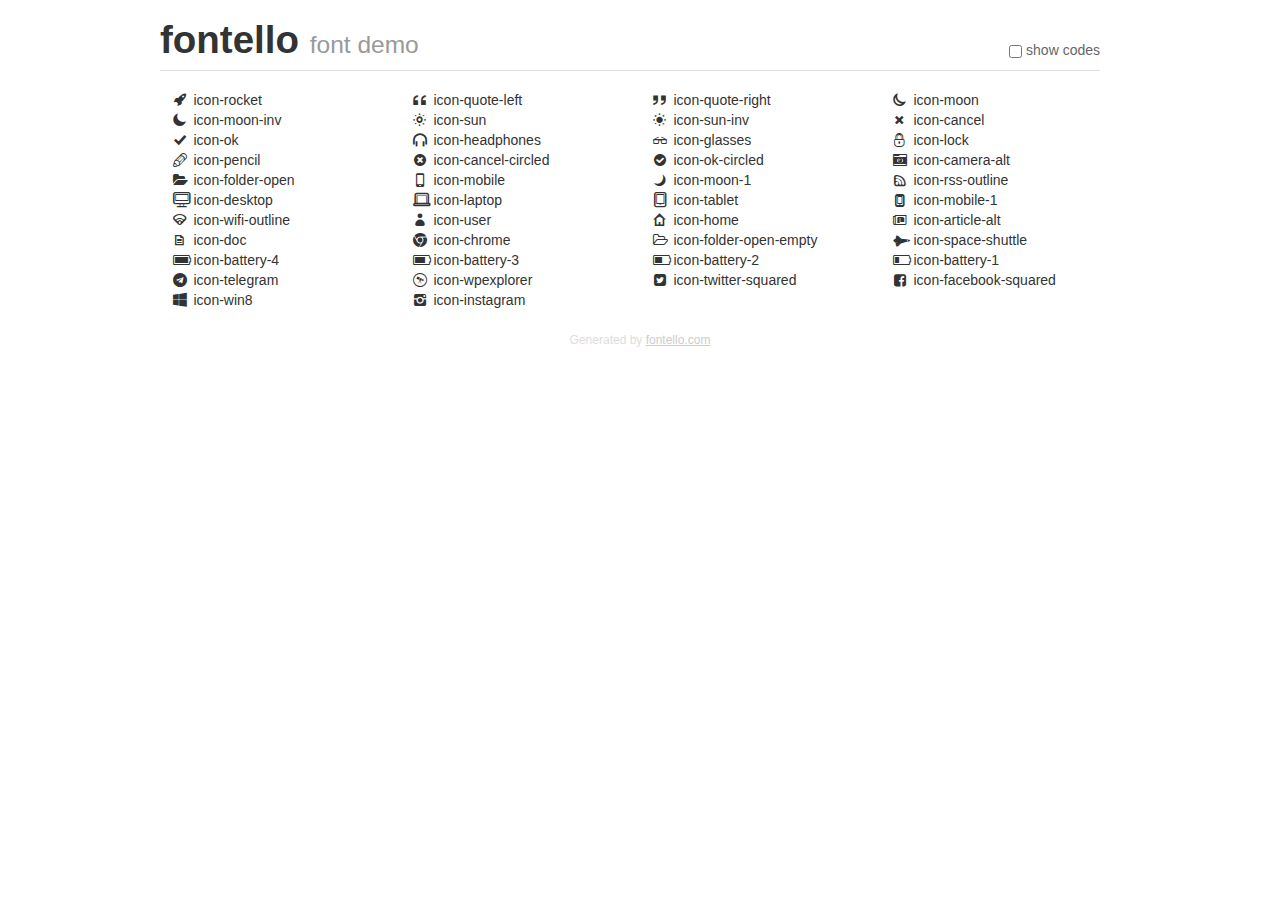
<file: fontello-db3c184c/demo.html>
<!DOCTYPE html>
<html>
  <head>
  <!--[if lt IE 9]><script language="javascript" type="text/javascript" src="//html5shim.googlecode.com/svn/trunk/html5.js"></script><![endif]-->
  <meta charset="UTF-8">
  <style>
    html {
      font-size: 100%;
      -webkit-text-size-adjust: 100%;
      -ms-text-size-adjust: 100%;
    }
    a:focus {
      outline: thin dotted #333;
      outline: 5px auto -webkit-focus-ring-color;
      outline-offset: -2px;
    }
    a:hover,
    a:active {
      outline: 0;
    }
    input {
      margin: 0;
      font-size: 100%;
      vertical-align: middle;
      *overflow: visible;
      line-height: normal;
    }
    input::-moz-focus-inner {
      padding: 0;
      border: 0;
    }
    body {
      margin: 0;
      font-family: "Helvetica Neue", Helvetica, Arial, sans-serif;
      font-size: 14px;
      line-height: 20px;
      color: #333;
      background-color: #fff;
    }
    a {
      color: #08c;
      text-decoration: none;
    }
    a:hover {
      color: #005580;
      text-decoration: underline;
    }
    .row {
      margin-left: -20px;
      *zoom: 1;
    }
    .row:before,
    .row:after {
      display: table;
      content: "";
      line-height: 0;
    }
    .row:after {
      clear: both;
    }
    .span3 {
      float: left;
      min-height: 1px;
      margin-left: 20px;
      width: 220px;
    }
    .container {
      width: 940px;
      margin-right: auto;
      margin-left: auto;
      *zoom: 1;
    }
    .container:before,
    .container:after {
      display: table;
      content: "";
      line-height: 0;
    }
    .container:after {
      clear: both;
    }
    small {
      font-size: 85%;
    }
    h1 {
      margin: 10px 0;
      font-family: inherit;
      font-weight: bold;
      line-height: 20px;
      color: inherit;
      text-rendering: optimizelegibility;
      line-height: 40px;
      font-size: 38.5px;
    }
    h1 small {
      font-weight: normal;
      line-height: 1;
      color: #999;
      font-size: 24.5px;
    }

    body {
      margin-top: 90px;
    }
    .header {
      position: fixed;
      top: 0;
      left: 50%;
      margin-left: -480px;
      background-color: #fff;
      border-bottom: 1px solid #ddd;
      padding-top: 10px;
      z-index: 10;
    }
    .footer {
      color: #ddd;
      font-size: 12px;
      text-align: center;
      margin-top: 20px;
    }
    .footer a {
      color: #ccc;
      text-decoration: underline;
    }
    .the-icons {
      font-size: 14px;
      line-height: 24px;
    }
    .switch {
      position: absolute;
      right: 0;
      bottom: 10px;
      color: #666;
    }
    .switch input {
      margin-right: 0.3em;
    }
    .codesOn .i-name {
      display: none;
    }
    .codesOn .i-code {
      display: inline;
    }
    .i-code {
      display: none;
    }
    @font-face {
      font-family: 'fontello';
      src: url('./font/fontello.eot?66106021');
      src: url('./font/fontello.eot?66106021#iefix') format('embedded-opentype'),
           url('./font/fontello.woff?66106021') format('woff'),
           url('./font/fontello.ttf?66106021') format('truetype'),
           url('./font/fontello.svg?66106021#fontello') format('svg');
      font-weight: normal;
      font-style: normal;
    }
    .demo-icon {
      font-family: "fontello";
      font-style: normal;
      font-weight: normal;
      speak: never;
     
      display: inline-block;
      text-decoration: inherit;
      width: 1em;
      margin-right: .2em;
      text-align: center;
      /* opacity: .8; */
     
      /* For safety - reset parent styles, that can break glyph codes*/
      font-variant: normal;
      text-transform: none;
     
      /* fix buttons height, for twitter bootstrap */
      line-height: 1em;
     
      /* Animation center compensation - margins should be symmetric */
      /* remove if not needed */
      margin-left: .2em;
     
      /* You can be more comfortable with increased icons size */
      /* font-size: 120%; */
     
      /* Font smoothing. That was taken from TWBS */
      -webkit-font-smoothing: antialiased;
      -moz-osx-font-smoothing: grayscale;
     
      /* Uncomment for 3D effect */
      /* text-shadow: 1px 1px 1px rgba(127, 127, 127, 0.3); */
    }
    </style>
    <link rel="stylesheet" href="css/animation.css"><!--[if IE 7]><link rel="stylesheet" href="css/" + font.fontname + "-ie7.css"><![endif]-->
    <script>
      function toggleCodes(on) {
        var obj = document.getElementById('icons');
      
        if (on) {
          obj.className += ' codesOn';
        } else {
          obj.className = obj.className.replace(' codesOn', '');
        }
      }
    </script>
  </head>
  <body>
    <div class="container header">
      <h1>fontello <small>font demo</small></h1>
      <label class="switch">
        <input type="checkbox" onclick="toggleCodes(this.checked)">show codes
      </label>
    </div>
    <div class="container" id="icons">
      <div class="row">
        <div class="span3" title="Code: 0xe800">
          <i class="demo-icon icon-rocket">&#xe800;</i> <span class="i-name">icon-rocket</span><span class="i-code">0xe800</span>
        </div>
        <div class="span3" title="Code: 0xe801">
          <i class="demo-icon icon-quote-left">&#xe801;</i> <span class="i-name">icon-quote-left</span><span class="i-code">0xe801</span>
        </div>
        <div class="span3" title="Code: 0xe802">
          <i class="demo-icon icon-quote-right">&#xe802;</i> <span class="i-name">icon-quote-right</span><span class="i-code">0xe802</span>
        </div>
        <div class="span3" title="Code: 0xe803">
          <i class="demo-icon icon-moon">&#xe803;</i> <span class="i-name">icon-moon</span><span class="i-code">0xe803</span>
        </div>
      </div>
      <div class="row">
        <div class="span3" title="Code: 0xe804">
          <i class="demo-icon icon-moon-inv">&#xe804;</i> <span class="i-name">icon-moon-inv</span><span class="i-code">0xe804</span>
        </div>
        <div class="span3" title="Code: 0xe805">
          <i class="demo-icon icon-sun">&#xe805;</i> <span class="i-name">icon-sun</span><span class="i-code">0xe805</span>
        </div>
        <div class="span3" title="Code: 0xe806">
          <i class="demo-icon icon-sun-inv">&#xe806;</i> <span class="i-name">icon-sun-inv</span><span class="i-code">0xe806</span>
        </div>
        <div class="span3" title="Code: 0xe807">
          <i class="demo-icon icon-cancel">&#xe807;</i> <span class="i-name">icon-cancel</span><span class="i-code">0xe807</span>
        </div>
      </div>
      <div class="row">
        <div class="span3" title="Code: 0xe808">
          <i class="demo-icon icon-ok">&#xe808;</i> <span class="i-name">icon-ok</span><span class="i-code">0xe808</span>
        </div>
        <div class="span3" title="Code: 0xe809">
          <i class="demo-icon icon-headphones">&#xe809;</i> <span class="i-name">icon-headphones</span><span class="i-code">0xe809</span>
        </div>
        <div class="span3" title="Code: 0xe80a">
          <i class="demo-icon icon-glasses">&#xe80a;</i> <span class="i-name">icon-glasses</span><span class="i-code">0xe80a</span>
        </div>
        <div class="span3" title="Code: 0xe80b">
          <i class="demo-icon icon-lock">&#xe80b;</i> <span class="i-name">icon-lock</span><span class="i-code">0xe80b</span>
        </div>
      </div>
      <div class="row">
        <div class="span3" title="Code: 0xe80c">
          <i class="demo-icon icon-pencil">&#xe80c;</i> <span class="i-name">icon-pencil</span><span class="i-code">0xe80c</span>
        </div>
        <div class="span3" title="Code: 0xe80d">
          <i class="demo-icon icon-cancel-circled">&#xe80d;</i> <span class="i-name">icon-cancel-circled</span><span class="i-code">0xe80d</span>
        </div>
        <div class="span3" title="Code: 0xe80e">
          <i class="demo-icon icon-ok-circled">&#xe80e;</i> <span class="i-name">icon-ok-circled</span><span class="i-code">0xe80e</span>
        </div>
        <div class="span3" title="Code: 0xe80f">
          <i class="demo-icon icon-camera-alt">&#xe80f;</i> <span class="i-name">icon-camera-alt</span><span class="i-code">0xe80f</span>
        </div>
      </div>
      <div class="row">
        <div class="span3" title="Code: 0xe810">
          <i class="demo-icon icon-folder-open">&#xe810;</i> <span class="i-name">icon-folder-open</span><span class="i-code">0xe810</span>
        </div>
        <div class="span3" title="Code: 0xe811">
          <i class="demo-icon icon-mobile">&#xe811;</i> <span class="i-name">icon-mobile</span><span class="i-code">0xe811</span>
        </div>
        <div class="span3" title="Code: 0xe812">
          <i class="demo-icon icon-moon-1">&#xe812;</i> <span class="i-name">icon-moon-1</span><span class="i-code">0xe812</span>
        </div>
        <div class="span3" title="Code: 0xe813">
          <i class="demo-icon icon-rss-outline">&#xe813;</i> <span class="i-name">icon-rss-outline</span><span class="i-code">0xe813</span>
        </div>
      </div>
      <div class="row">
        <div class="span3" title="Code: 0xe814">
          <i class="demo-icon icon-desktop">&#xe814;</i> <span class="i-name">icon-desktop</span><span class="i-code">0xe814</span>
        </div>
        <div class="span3" title="Code: 0xe815">
          <i class="demo-icon icon-laptop">&#xe815;</i> <span class="i-name">icon-laptop</span><span class="i-code">0xe815</span>
        </div>
        <div class="span3" title="Code: 0xe816">
          <i class="demo-icon icon-tablet">&#xe816;</i> <span class="i-name">icon-tablet</span><span class="i-code">0xe816</span>
        </div>
        <div class="span3" title="Code: 0xe817">
          <i class="demo-icon icon-mobile-1">&#xe817;</i> <span class="i-name">icon-mobile-1</span><span class="i-code">0xe817</span>
        </div>
      </div>
      <div class="row">
        <div class="span3" title="Code: 0xe818">
          <i class="demo-icon icon-wifi-outline">&#xe818;</i> <span class="i-name">icon-wifi-outline</span><span class="i-code">0xe818</span>
        </div>
        <div class="span3" title="Code: 0xe819">
          <i class="demo-icon icon-user">&#xe819;</i> <span class="i-name">icon-user</span><span class="i-code">0xe819</span>
        </div>
        <div class="span3" title="Code: 0xe81a">
          <i class="demo-icon icon-home">&#xe81a;</i> <span class="i-name">icon-home</span><span class="i-code">0xe81a</span>
        </div>
        <div class="span3" title="Code: 0xe81b">
          <i class="demo-icon icon-article-alt">&#xe81b;</i> <span class="i-name">icon-article-alt</span><span class="i-code">0xe81b</span>
        </div>
      </div>
      <div class="row">
        <div class="span3" title="Code: 0xe81c">
          <i class="demo-icon icon-doc">&#xe81c;</i> <span class="i-name">icon-doc</span><span class="i-code">0xe81c</span>
        </div>
        <div class="span3" title="Code: 0xe841">
          <i class="demo-icon icon-chrome">&#xe841;</i> <span class="i-name">icon-chrome</span><span class="i-code">0xe841</span>
        </div>
        <div class="span3" title="Code: 0xf115">
          <i class="demo-icon icon-folder-open-empty">&#xf115;</i> <span class="i-name">icon-folder-open-empty</span><span class="i-code">0xf115</span>
        </div>
        <div class="span3" title="Code: 0xf197">
          <i class="demo-icon icon-space-shuttle">&#xf197;</i> <span class="i-name">icon-space-shuttle</span><span class="i-code">0xf197</span>
        </div>
      </div>
      <div class="row">
        <div class="span3" title="Code: 0xf240">
          <i class="demo-icon icon-battery-4">&#xf240;</i> <span class="i-name">icon-battery-4</span><span class="i-code">0xf240</span>
        </div>
        <div class="span3" title="Code: 0xf241">
          <i class="demo-icon icon-battery-3">&#xf241;</i> <span class="i-name">icon-battery-3</span><span class="i-code">0xf241</span>
        </div>
        <div class="span3" title="Code: 0xf242">
          <i class="demo-icon icon-battery-2">&#xf242;</i> <span class="i-name">icon-battery-2</span><span class="i-code">0xf242</span>
        </div>
        <div class="span3" title="Code: 0xf243">
          <i class="demo-icon icon-battery-1">&#xf243;</i> <span class="i-name">icon-battery-1</span><span class="i-code">0xf243</span>
        </div>
      </div>
      <div class="row">
        <div class="span3" title="Code: 0xf2c6">
          <i class="demo-icon icon-telegram">&#xf2c6;</i> <span class="i-name">icon-telegram</span><span class="i-code">0xf2c6</span>
        </div>
        <div class="span3" title="Code: 0xf2de">
          <i class="demo-icon icon-wpexplorer">&#xf2de;</i> <span class="i-name">icon-wpexplorer</span><span class="i-code">0xf2de</span>
        </div>
        <div class="span3" title="Code: 0xf304">
          <i class="demo-icon icon-twitter-squared">&#xf304;</i> <span class="i-name">icon-twitter-squared</span><span class="i-code">0xf304</span>
        </div>
        <div class="span3" title="Code: 0xf308">
          <i class="demo-icon icon-facebook-squared">&#xf308;</i> <span class="i-name">icon-facebook-squared</span><span class="i-code">0xf308</span>
        </div>
      </div>
      <div class="row">
        <div class="span3" title="Code: 0xf325">
          <i class="demo-icon icon-win8">&#xf325;</i> <span class="i-name">icon-win8</span><span class="i-code">0xf325</span>
        </div>
        <div class="span3" title="Code: 0xf32d">
          <i class="demo-icon icon-instagram">&#xf32d;</i> <span class="i-name">icon-instagram</span><span class="i-code">0xf32d</span>
        </div>
      </div>
    </div>
    <div class="container footer">Generated by <a href="https://fontello.com">fontello.com</a></div>
  </body>
</html>
</file>
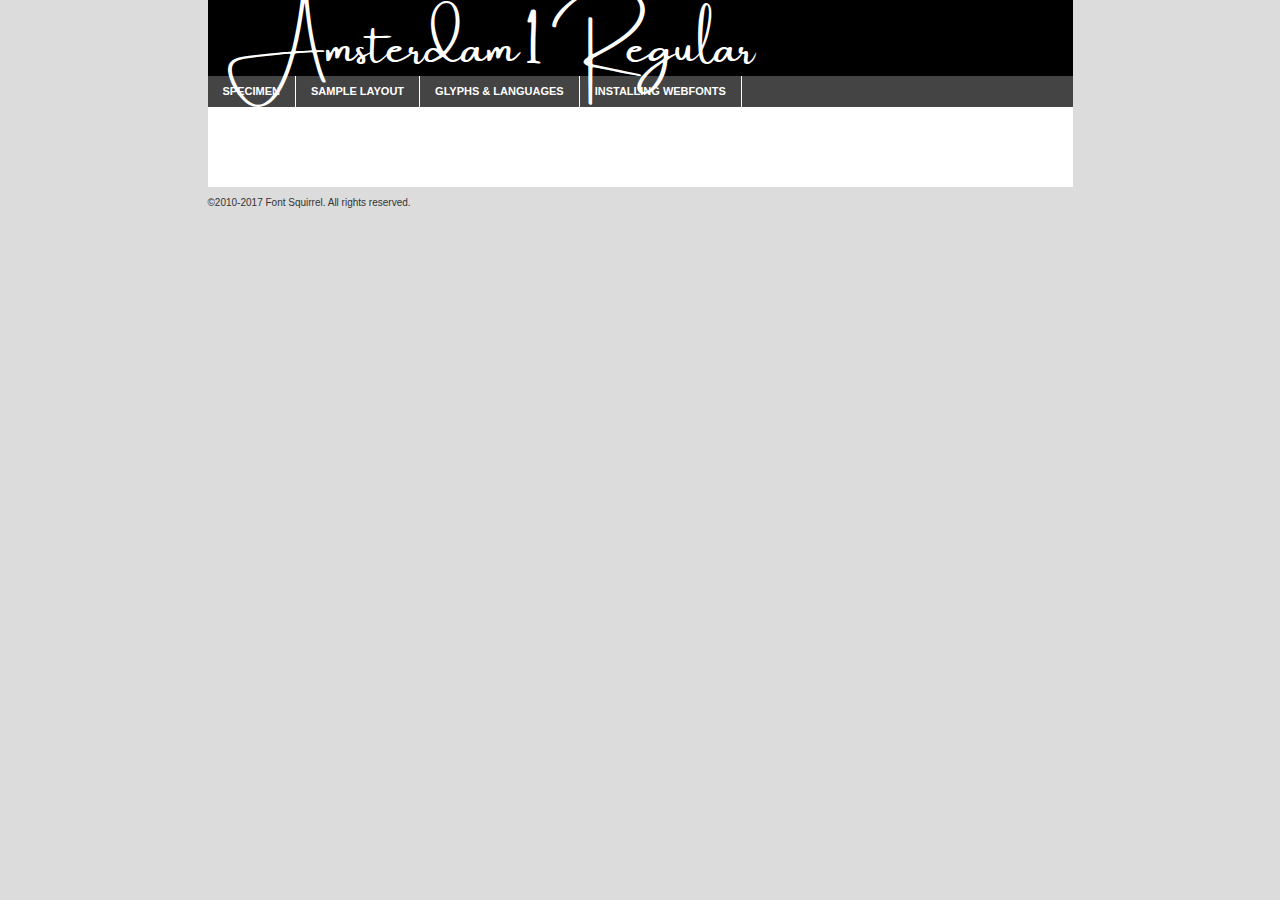
<file: webfontkit-20230115-085109/amsterdam-demo.html>
<!DOCTYPE html PUBLIC "-//W3C//DTD XHTML 1.0 Transitional//EN"
        "http://www.w3.org/TR/xhtml1/DTD/xhtml1-transitional.dtd">

<html xmlns="http://www.w3.org/1999/xhtml" xml:lang="en" lang="en">
<head>
    <meta http-equiv="Content-Type" content="text/html; charset=utf-8"/>
    <script src="http://ajax.googleapis.com/ajax/libs/jquery/1.7.2/jquery.min.js" type="text/javascript" charset="utf-8"></script>
    <script type="text/javascript">
		(function($) {
			$.fn.easyTabs = function(option) {
				var param = jQuery.extend({ fadeSpeed: 'fast', defaultContent: 1, activeClass: 'active' }, option);
				$(this).each(function() {
					var thisId = '#' + this.id;
					if ( param.defaultContent == '' )
					{
						param.defaultContent = 1;
					}
					if ( typeof param.defaultContent == 'number' )
					{
						var defaultTab = $(thisId + ' .tabs li:eq(' + (param.defaultContent - 1) + ') a').attr('href').substr(1);
					}
					else
					{
						var defaultTab = param.defaultContent;
					}
					$(thisId + ' .tabs li a').each(function() {
						var tabToHide = $(this).attr('href').substr(1);
						$('#' + tabToHide).addClass('easytabs-tab-content');
					});
					hideAll();
					changeContent(defaultTab);

					function hideAll() {$(thisId + ' .easytabs-tab-content').hide();}

					function changeContent(tabId)
					{
						hideAll();
						$(thisId + ' .tabs li').removeClass(param.activeClass);
						$(thisId + ' .tabs li a[href=#' + tabId + ']').closest('li').addClass(param.activeClass);
						if ( param.fadeSpeed != 'none' )
						{
							$(thisId + ' #' + tabId).fadeIn(param.fadeSpeed);
						}
						else
						{
							$(thisId + ' #' + tabId).show();
						}
					}

					$(thisId + ' .tabs li').click(function() {
						var tabId = $(this).find('a').attr('href').substr(1);
						changeContent(tabId);
						return false;
					});
				});
			}
		})(jQuery);
    </script>
    <link rel="stylesheet" href="specimen_files/specimen_stylesheet.css" type="text/css" charset="utf-8"/>
    <link rel="stylesheet" href="stylesheet.css" type="text/css" charset="utf-8"/>

    <style type="text/css">
        		body {
			font-family: 'amsterdam1';
        		}

            </style>

    <title>Amsterdam 1 Regular Specimen</title>


    <script type="text/javascript" charset="utf-8">
		$(document).ready(function() {
			$('#container').easyTabs({ defaultContent: 1 });
		});
    </script>
</head>

<body>
<div id="container">
    <div id="header">
		Amsterdam 1 Regular    </div>
    <ul class="tabs">
        <li><a href="#specimen">Specimen</a></li>
        <li><a href="#layout">Sample Layout</a></li>
		        <li><a href="#glyphs">Glyphs &amp; Languages</a></li>
        <li><a href="#installing">Installing Webfonts</a></li>

    </ul>

    <div id="main_content">


        <div id="specimen">

            <div class="section">
                <div class="grid12 firstcol">
                    <div class="huge">AaBb</div>
                </div>
            </div>

            <div class="section">
                <div class="glyph_range">A&#x200B;B&#x200b;C&#x200b;D&#x200b;E&#x200b;F&#x200b;G&#x200b;H&#x200b;I&#x200b;J&#x200b;K&#x200b;L&#x200b;M&#x200b;N&#x200b;O&#x200b;P&#x200b;Q&#x200b;R&#x200b;S&#x200b;T&#x200b;U&#x200b;V&#x200b;W&#x200b;X&#x200b;Y&#x200b;Z&#x200b;a&#x200b;b&#x200b;c&#x200b;d&#x200b;e&#x200b;f&#x200b;g&#x200b;h&#x200b;i&#x200b;j&#x200b;k&#x200b;l&#x200b;m&#x200b;n&#x200b;o&#x200b;p&#x200b;q&#x200b;r&#x200b;s&#x200b;t&#x200b;u&#x200b;v&#x200b;w&#x200b;x&#x200b;y&#x200b;z&#x200b;1&#x200b;2&#x200b;3&#x200b;4&#x200b;5&#x200b;6&#x200b;7&#x200b;8&#x200b;9&#x200b;0&#x200b;&amp;&#x200b;.&#x200b;,&#x200b;?&#x200b;!&#x200b;&#64;&#x200b;(&#x200b;)&#x200b;#&#x200b;$&#x200b;%&#x200b;*&#x200b;+&#x200b;-&#x200b;=&#x200b;:&#x200b;;</div>
            </div>
            <div class="section">
                <div class="grid12 firstcol">
                    <table class="sample_table">
                        <tr>
                            <td>10</td>
                            <td class="size10">abcdefghijklmnopqrstuvwxyzABCDEFGHIJKLMNOPQRSTUVWXYZ0123456789abcdefghijklmnopqrstuvwxyzABCDEFGHIJKLMNOPQRSTUVWXYZ0123456789abcdefghijklmnopqrstuvwxyzABCDEFGHIJKLMNOPQRSTUVWXYZ</td>
                        </tr>
                        <tr>
                            <td>11</td>
                            <td class="size11">abcdefghijklmnopqrstuvwxyzABCDEFGHIJKLMNOPQRSTUVWXYZ0123456789abcdefghijklmnopqrstuvwxyzABCDEFGHIJKLMNOPQRSTUVWXYZ0123456789abcdefghijklmnopqrstuvwxyzABCDEFGHIJKLMNOPQRSTUVWXYZ</td>
                        </tr>
                        <tr>
                            <td>12</td>
                            <td class="size12">abcdefghijklmnopqrstuvwxyzABCDEFGHIJKLMNOPQRSTUVWXYZ0123456789abcdefghijklmnopqrstuvwxyzABCDEFGHIJKLMNOPQRSTUVWXYZ0123456789abcdefghijklmnopqrstuvwxyzABCDEFGHIJKLMNOPQRSTUVWXYZ</td>
                        </tr>
                        <tr>
                            <td>13</td>
                            <td class="size13">abcdefghijklmnopqrstuvwxyzABCDEFGHIJKLMNOPQRSTUVWXYZ0123456789abcdefghijklmnopqrstuvwxyzABCDEFGHIJKLMNOPQRSTUVWXYZ0123456789abcdefghijklmnopqrstuvwxyzABCDEFGHIJKLMNOPQRSTUVWXYZ</td>
                        </tr>
                        <tr>
                            <td>14</td>
                            <td class="size14">abcdefghijklmnopqrstuvwxyzABCDEFGHIJKLMNOPQRSTUVWXYZ0123456789abcdefghijklmnopqrstuvwxyzABCDEFGHIJKLMNOPQRSTUVWXYZ0123456789abcdefghijklmnopqrstuvwxyzABCDEFGHIJKLMNOPQRSTUVWXYZ</td>
                        </tr>
                        <tr>
                            <td>16</td>
                            <td class="size16">abcdefghijklmnopqrstuvwxyzABCDEFGHIJKLMNOPQRSTUVWXYZ0123456789abcdefghijklmnopqrstuvwxyzABCDEFGHIJKLMNOPQRSTUVWXYZ</td>
                        </tr>
                        <tr>
                            <td>18</td>
                            <td class="size18">abcdefghijklmnopqrstuvwxyzABCDEFGHIJKLMNOPQRSTUVWXYZ0123456789abcdefghijklmnopqrstuvwxyzABCDEFGHIJKLMNOPQRSTUVWXYZ</td>
                        </tr>
                        <tr>
                            <td>20</td>
                            <td class="size20">abcdefghijklmnopqrstuvwxyzABCDEFGHIJKLMNOPQRSTUVWXYZ0123456789abcdefghijklmnopqrstuvwxyzABCDEFGHIJKLMNOPQRSTUVWXYZ</td>
                        </tr>
                        <tr>
                            <td>24</td>
                            <td class="size24">abcdefghijklmnopqrstuvwxyzABCDEFGHIJKLMNOPQRSTUVWXYZ0123456789abcdefghijklmnopqrstuvwxyzABCDEFGHIJKLMNOPQRSTUVWXYZ</td>
                        </tr>
                        <tr>
                            <td>30</td>
                            <td class="size30">abcdefghijklmnopqrstuvwxyzABCDEFGHIJKLMNOPQRSTUVWXYZ0123456789abcdefghijklmnopqrstuvwxyzABCDEFGHIJKLMNOPQRSTUVWXYZ</td>
                        </tr>
                        <tr>
                            <td>36</td>
                            <td class="size36">abcdefghijklmnopqrstuvwxyzABCDEFGHIJKLMNOPQRSTUVWXYZ0123456789abcdefghijklmnopqrstuvwxyzABCDEFGHIJKLMNOPQRSTUVWXYZ</td>
                        </tr>
                        <tr>
                            <td>48</td>
                            <td class="size48">abcdefghijklmnopqrstuvwxyzABCDEFGHIJKLMNOPQRSTUVWXYZ0123456789abcdefghijklmnopqrstuvwxyzABCDEFGHIJKLMNOPQRSTUVWXYZ</td>
                        </tr>
                        <tr>
                            <td>60</td>
                            <td class="size60">abcdefghijklmnopqrstuvwxyzABCDEFGHIJKLMNOPQRSTUVWXYZ0123456789abcdefghijklmnopqrstuvwxyzABCDEFGHIJKLMNOPQRSTUVWXYZ</td>
                        </tr>
                        <tr>
                            <td>72</td>
                            <td class="size72">abcdefghijklmnopqrstuvwxyzABCDEFGHIJKLMNOPQRSTUVWXYZ0123456789abcdefghijklmnopqrstuvwxyzABCDEFGHIJKLMNOPQRSTUVWXYZ</td>
                        </tr>
                        <tr>
                            <td>90</td>
                            <td class="size90">abcdefghijklmnopqrstuvwxyzABCDEFGHIJKLMNOPQRSTUVWXYZ0123456789abcdefghijklmnopqrstuvwxyzABCDEFGHIJKLMNOPQRSTUVWXYZ</td>
                        </tr>
                    </table>

                </div>

            </div>


            <div class="section" id="bodycomparison">


                <div id="xheight">
                    <div class="fontbody">&#x25FC;&#x25FC;&#x25FC;&#x25FC;&#x25FC;&#x25FC;&#x25FC;&#x25FC;&#x25FC;&#x25FC;&#x25FC;&#x25FC;&#x25FC;&#x25FC;&#x25FC;&#x25FC;&#x25FC;&#x25FC;&#x25FC;&#x25FC;&#x25FC;&#x25FC;&#x25FC;&#x25FC;&#x25FC;&#x25FC;&#x25FC;&#x25FC;&#x25FC;&#x25FC;&#x25FC;&#x25FC;&#x25FC;&#x25FC;&#x25FC;&#x25FC;&#x25FC;&#x25FC;&#x25FC;&#x25FC;&#x25FC;&#x25FC;&#x25FC;&#x25FC;&#x25FC;&#x25FC;&#x25FC;&#x25FC;&#x25FC;&#x25FC;&#x25FC;&#x25FC;&#x25FC;&#x25FC;&#x25FC;&#x25FC;&#x25FC;&#x25FC;&#x25FC;&#x25FC;&#x25FC;&#x25FC;&#x25FC;&#x25FC;&#x25FC;&#x25FC;&#x25FC;&#x25FC;&#x25FC;&#x25FC;&#x25FC;&#x25FC;&#x25FC;&#x25FC;&#x25FC;&#x25FC;&#x25FC;&#x25FC;&#x25FC;&#x25FC;&#x25FC;&#x25FC;&#x25FC;&#x25FC;&#x25FC;&#x25FC;&#x25FC;&#x25FC;&#x25FC;&#x25FC;&#x25FC;&#x25FC;&#x25FC;&#x25FC;&#x25FC;&#x25FC;&#x25FC;&#x25FC;&#x25FC;body</div>
                    <div class="arialbody">body</div>
                    <div class="verdanabody">body</div>
                    <div class="georgiabody">body</div>
                </div>
                <div class="fontbody" style="z-index:1">
                    body<span>Amsterdam 1 Regular</span>
                </div>
                <div class="arialbody" style="z-index:1">
                    body<span>Arial</span>
                </div>
                <div class="verdanabody" style="z-index:1">
                    body<span>Verdana</span>
                </div>
                <div class="georgiabody" style="z-index:1">
                    body<span>Georgia</span>
                </div>


            </div>


            <div class="section psample psample_row1" id="">

                <div class="grid2 firstcol">
                    <p class="size10"><span>10.</span>Aenean lacinia bibendum nulla sed consectetur. Fusce dapibus, tellus ac cursus commodo, tortor mauris condimentum nibh, ut fermentum massa justo sit amet risus. Nullam id dolor id nibh ultricies vehicula ut id elit. Cum sociis natoque penatibus et magnis dis parturient montes, nascetur ridiculus mus. Nulla vitae elit libero, a pharetra augue.</p>

                </div>
                <div class="grid3">
                    <p class="size11"><span>11.</span>Aenean lacinia bibendum nulla sed consectetur. Fusce dapibus, tellus ac cursus commodo, tortor mauris condimentum nibh, ut fermentum massa justo sit amet risus. Nullam id dolor id nibh ultricies vehicula ut id elit. Cum sociis natoque penatibus et magnis dis parturient montes, nascetur ridiculus mus. Nulla vitae elit libero, a pharetra augue.</p>

                </div>
                <div class="grid3">
                    <p class="size12"><span>12.</span>Aenean lacinia bibendum nulla sed consectetur. Fusce dapibus, tellus ac cursus commodo, tortor mauris condimentum nibh, ut fermentum massa justo sit amet risus. Nullam id dolor id nibh ultricies vehicula ut id elit. Cum sociis natoque penatibus et magnis dis parturient montes, nascetur ridiculus mus. Nulla vitae elit libero, a pharetra augue.</p>

                </div>
                <div class="grid4">
                    <p class="size13"><span>13.</span>Aenean lacinia bibendum nulla sed consectetur. Fusce dapibus, tellus ac cursus commodo, tortor mauris condimentum nibh, ut fermentum massa justo sit amet risus. Nullam id dolor id nibh ultricies vehicula ut id elit. Cum sociis natoque penatibus et magnis dis parturient montes, nascetur ridiculus mus. Nulla vitae elit libero, a pharetra augue.</p>

                </div>
                <div class="white_blend"></div>

            </div>
            <div class="section psample psample_row2" id="">
                <div class="grid3 firstcol">
                    <p class="size14"><span>14.</span>Aenean lacinia bibendum nulla sed consectetur. Fusce dapibus, tellus ac cursus commodo, tortor mauris condimentum nibh, ut fermentum massa justo sit amet risus. Nullam id dolor id nibh ultricies vehicula ut id elit. Cum sociis natoque penatibus et magnis dis parturient montes, nascetur ridiculus mus. Nulla vitae elit libero, a pharetra augue.</p>

                </div>
                <div class="grid4">
                    <p class="size16"><span>16.</span>Aenean lacinia bibendum nulla sed consectetur. Fusce dapibus, tellus ac cursus commodo, tortor mauris condimentum nibh, ut fermentum massa justo sit amet risus. Nullam id dolor id nibh ultricies vehicula ut id elit. Cum sociis natoque penatibus et magnis dis parturient montes, nascetur ridiculus mus. Nulla vitae elit libero, a pharetra augue.</p>

                </div>
                <div class="grid5">
                    <p class="size18"><span>18.</span>Aenean lacinia bibendum nulla sed consectetur. Fusce dapibus, tellus ac cursus commodo, tortor mauris condimentum nibh, ut fermentum massa justo sit amet risus. Nullam id dolor id nibh ultricies vehicula ut id elit. Cum sociis natoque penatibus et magnis dis parturient montes, nascetur ridiculus mus. Nulla vitae elit libero, a pharetra augue.</p>

                </div>

                <div class="white_blend"></div>

            </div>

            <div class="section psample psample_row3" id="">
                <div class="grid5 firstcol">
                    <p class="size20"><span>20.</span>Aenean lacinia bibendum nulla sed consectetur. Fusce dapibus, tellus ac cursus commodo, tortor mauris condimentum nibh, ut fermentum massa justo sit amet risus. Nullam id dolor id nibh ultricies vehicula ut id elit. Cum sociis natoque penatibus et magnis dis parturient montes, nascetur ridiculus mus. Nulla vitae elit libero, a pharetra augue.</p>
                </div>
                <div class="grid7">
                    <p class="size24"><span>24.</span>Aenean lacinia bibendum nulla sed consectetur. Fusce dapibus, tellus ac cursus commodo, tortor mauris condimentum nibh, ut fermentum massa justo sit amet risus. Nullam id dolor id nibh ultricies vehicula ut id elit. Cum sociis natoque penatibus et magnis dis parturient montes, nascetur ridiculus mus. Nulla vitae elit libero, a pharetra augue.</p>
                </div>

                <div class="white_blend"></div>

            </div>

            <div class="section psample psample_row4" id="">
                <div class="grid12 firstcol">
                    <p class="size30"><span>30.</span>Aenean lacinia bibendum nulla sed consectetur. Fusce dapibus, tellus ac cursus commodo, tortor mauris condimentum nibh, ut fermentum massa justo sit amet risus. Nullam id dolor id nibh ultricies vehicula ut id elit. Cum sociis natoque penatibus et magnis dis parturient montes, nascetur ridiculus mus. Nulla vitae elit libero, a pharetra augue.</p>
                </div>
                <div class="white_blend"></div>

            </div>


            <div class="section psample psample_row1 fullreverse">
                <div class="grid2 firstcol">
                    <p class="size10"><span>10.</span>Aenean lacinia bibendum nulla sed consectetur. Fusce dapibus, tellus ac cursus commodo, tortor mauris condimentum nibh, ut fermentum massa justo sit amet risus. Nullam id dolor id nibh ultricies vehicula ut id elit. Cum sociis natoque penatibus et magnis dis parturient montes, nascetur ridiculus mus. Nulla vitae elit libero, a pharetra augue.</p>

                </div>
                <div class="grid3">
                    <p class="size11"><span>11.</span>Aenean lacinia bibendum nulla sed consectetur. Fusce dapibus, tellus ac cursus commodo, tortor mauris condimentum nibh, ut fermentum massa justo sit amet risus. Nullam id dolor id nibh ultricies vehicula ut id elit. Cum sociis natoque penatibus et magnis dis parturient montes, nascetur ridiculus mus. Nulla vitae elit libero, a pharetra augue.</p>

                </div>
                <div class="grid3">
                    <p class="size12"><span>12.</span>Aenean lacinia bibendum nulla sed consectetur. Fusce dapibus, tellus ac cursus commodo, tortor mauris condimentum nibh, ut fermentum massa justo sit amet risus. Nullam id dolor id nibh ultricies vehicula ut id elit. Cum sociis natoque penatibus et magnis dis parturient montes, nascetur ridiculus mus. Nulla vitae elit libero, a pharetra augue.</p>

                </div>
                <div class="grid4">
                    <p class="size13"><span>13.</span>Aenean lacinia bibendum nulla sed consectetur. Fusce dapibus, tellus ac cursus commodo, tortor mauris condimentum nibh, ut fermentum massa justo sit amet risus. Nullam id dolor id nibh ultricies vehicula ut id elit. Cum sociis natoque penatibus et magnis dis parturient montes, nascetur ridiculus mus. Nulla vitae elit libero, a pharetra augue.</p>

                </div>
                <div class="black_blend"></div>

            </div>

            <div class="section psample psample_row2 fullreverse">
                <div class="grid3 firstcol">
                    <p class="size14"><span>14.</span>Aenean lacinia bibendum nulla sed consectetur. Fusce dapibus, tellus ac cursus commodo, tortor mauris condimentum nibh, ut fermentum massa justo sit amet risus. Nullam id dolor id nibh ultricies vehicula ut id elit. Cum sociis natoque penatibus et magnis dis parturient montes, nascetur ridiculus mus. Nulla vitae elit libero, a pharetra augue.</p>

                </div>
                <div class="grid4">
                    <p class="size16"><span>16.</span>Aenean lacinia bibendum nulla sed consectetur. Fusce dapibus, tellus ac cursus commodo, tortor mauris condimentum nibh, ut fermentum massa justo sit amet risus. Nullam id dolor id nibh ultricies vehicula ut id elit. Cum sociis natoque penatibus et magnis dis parturient montes, nascetur ridiculus mus. Nulla vitae elit libero, a pharetra augue.</p>

                </div>
                <div class="grid5">
                    <p class="size18"><span>18.</span>Aenean lacinia bibendum nulla sed consectetur. Fusce dapibus, tellus ac cursus commodo, tortor mauris condimentum nibh, ut fermentum massa justo sit amet risus. Nullam id dolor id nibh ultricies vehicula ut id elit. Cum sociis natoque penatibus et magnis dis parturient montes, nascetur ridiculus mus. Nulla vitae elit libero, a pharetra augue.</p>

                </div>
                <div class="black_blend"></div>

            </div>

            <div class="section psample fullreverse psample_row3" id="">
                <div class="grid5 firstcol">
                    <p class="size20"><span>20.</span>Aenean lacinia bibendum nulla sed consectetur. Fusce dapibus, tellus ac cursus commodo, tortor mauris condimentum nibh, ut fermentum massa justo sit amet risus. Nullam id dolor id nibh ultricies vehicula ut id elit. Cum sociis natoque penatibus et magnis dis parturient montes, nascetur ridiculus mus. Nulla vitae elit libero, a pharetra augue.</p>
                </div>
                <div class="grid7">
                    <p class="size24"><span>24.</span>Aenean lacinia bibendum nulla sed consectetur. Fusce dapibus, tellus ac cursus commodo, tortor mauris condimentum nibh, ut fermentum massa justo sit amet risus. Nullam id dolor id nibh ultricies vehicula ut id elit. Cum sociis natoque penatibus et magnis dis parturient montes, nascetur ridiculus mus. Nulla vitae elit libero, a pharetra augue.</p>
                </div>

                <div class="black_blend"></div>

            </div>

            <div class="section psample fullreverse psample_row4" id="" style="border-bottom: 20px #000 solid;">
                <div class="grid12 firstcol">
                    <p class="size30"><span>30.</span>Aenean lacinia bibendum nulla sed consectetur. Fusce dapibus, tellus ac cursus commodo, tortor mauris condimentum nibh, ut fermentum massa justo sit amet risus. Nullam id dolor id nibh ultricies vehicula ut id elit. Cum sociis natoque penatibus et magnis dis parturient montes, nascetur ridiculus mus. Nulla vitae elit libero, a pharetra augue.</p>
                </div>
                <div class="black_blend"></div>

            </div>


        </div>

        <div id="layout">

            <div class="section">

                <div class="grid12 firstcol">
                    <h1>Lorem Ipsum Dolor</h1>
                    <h2>Etiam porta sem malesuada magna mollis euismod</h2>

                    <p class="byline">By <a href="#link">Aenean Lacinia</a></p>
                </div>
            </div>
            <div class="section">
                <div class="grid8 firstcol">
                    <p class="large">Donec sed odio dui. Morbi leo risus, porta ac consectetur ac, vestibulum at eros. Fusce dapibus, tellus ac cursus commodo, tortor mauris condimentum nibh, ut fermentum massa justo sit amet risus. </p>


                    <h3>Pellentesque ornare sem</h3>

                    <p>Maecenas sed diam eget risus varius blandit sit amet non magna. Maecenas faucibus mollis interdum. Donec ullamcorper nulla non metus auctor fringilla. Nullam id dolor id nibh ultricies vehicula ut id elit. Nullam id dolor id nibh ultricies vehicula ut id elit. </p>

                    <p>Aenean eu leo quam. Pellentesque ornare sem lacinia quam venenatis vestibulum. Lorem ipsum dolor sit amet, consectetur adipiscing elit. Cum sociis natoque penatibus et magnis dis parturient montes, nascetur ridiculus mus. </p>

                    <p>Nulla vitae elit libero, a pharetra augue. Praesent commodo cursus magna, vel scelerisque nisl consectetur et. Aenean lacinia bibendum nulla sed consectetur. </p>

                    <p>Nullam quis risus eget urna mollis ornare vel eu leo. Nullam quis risus eget urna mollis ornare vel eu leo. Maecenas sed diam eget risus varius blandit sit amet non magna. Donec ullamcorper nulla non metus auctor fringilla. </p>

                    <h3>Cras mattis consectetur</h3>

                    <p>Aenean eu leo quam. Pellentesque ornare sem lacinia quam venenatis vestibulum. Aenean lacinia bibendum nulla sed consectetur. Integer posuere erat a ante venenatis dapibus posuere velit aliquet. Cras mattis consectetur purus sit amet fermentum. </p>

                    <p>Nullam id dolor id nibh ultricies vehicula ut id elit. Nullam quis risus eget urna mollis ornare vel eu leo. Cras mattis consectetur purus sit amet fermentum.</p>
                </div>

                <div class="grid4 sidebar">

                    <div class="box reverse">
                        <p class="last">Nullam quis risus eget urna mollis ornare vel eu leo. Donec ullamcorper nulla non metus auctor fringilla. Cras mattis consectetur purus sit amet fermentum. Sed posuere consectetur est at lobortis. Lorem ipsum dolor sit amet, consectetur adipiscing elit. </p>
                    </div>

                    <p class="caption">Maecenas sed diam eget risus varius.</p>

                    <p>Vestibulum id ligula porta felis euismod semper. Integer posuere erat a ante venenatis dapibus posuere velit aliquet. Vestibulum id ligula porta felis euismod semper. Sed posuere consectetur est at lobortis. Maecenas sed diam eget risus varius blandit sit amet non magna. Fusce dapibus, tellus ac cursus commodo, tortor mauris condimentum nibh, ut fermentum massa justo sit amet risus. </p>


                    <p>Duis mollis, est non commodo luctus, nisi erat porttitor ligula, eget lacinia odio sem nec elit. Aenean lacinia bibendum nulla sed consectetur. Vivamus sagittis lacus vel augue laoreet rutrum faucibus dolor auctor. Aenean lacinia bibendum nulla sed consectetur. Nullam quis risus eget urna mollis ornare vel eu leo. </p>

                    <p>Praesent commodo cursus magna, vel scelerisque nisl consectetur et. Donec ullamcorper nulla non metus auctor fringilla. Maecenas faucibus mollis interdum. Fusce dapibus, tellus ac cursus commodo, tortor mauris condimentum nibh, ut fermentum massa justo sit amet risus. </p>

                </div>
            </div>

        </div>


		

        <div id="glyphs">
            <div class="section">
                <div class="grid12 firstcol">

                    <h1>Language Support</h1>
                    <p>The subset of Amsterdam 1 Regular in this kit supports the following languages:<br/>

						English, Arrernte, Bislama, Cebuano, Fijian, Gilbertese, Hmong, Ibanag, Iloko_ilokano, Interglossa_glosa, Interlingua, Lojban, Norfolk_pitcairnese, Oromo, Rotokas, Seychelles_creole, Shona, Somali, Southern_ndebele, Swahili, Swati_swazi, Tok_pisin, Warlpiri, Xhosa, Zulu, Latinbasic, Ubasic, Demo                    </p>
                    <h1>Glyph Chart</h1>
                    <p>The subset of Amsterdam 1 Regular in this kit includes all the glyphs listed below. Unicode entities are included above each glyph to help you insert individual characters into your layout.</p>
                    <div id="glyph_chart">

																				                                <div><p>&amp;#29;</p>&#29;</div>
																				                                <div><p>&amp;#13;</p>&#13;</div>
																				                                <div><p>&amp;#29;</p>&#29;</div>
																				                                <div><p>&amp;#32;</p>&#32;</div>
																				                                <div><p>&amp;#33;</p>&#33;</div>
																				                                <div><p>&amp;#34;</p>&#34;</div>
																				                                <div><p>&amp;#35;</p>&#35;</div>
																				                                <div><p>&amp;#36;</p>&#36;</div>
																				                                <div><p>&amp;#37;</p>&#37;</div>
																				                                <div><p>&amp;#38;</p>&#38;</div>
																				                                <div><p>&amp;#39;</p>&#39;</div>
																				                                <div><p>&amp;#40;</p>&#40;</div>
																				                                <div><p>&amp;#41;</p>&#41;</div>
																				                                <div><p>&amp;#42;</p>&#42;</div>
																				                                <div><p>&amp;#43;</p>&#43;</div>
																				                                <div><p>&amp;#44;</p>&#44;</div>
																				                                <div><p>&amp;#45;</p>&#45;</div>
																				                                <div><p>&amp;#46;</p>&#46;</div>
																				                                <div><p>&amp;#47;</p>&#47;</div>
																				                                <div><p>&amp;#48;</p>&#48;</div>
																				                                <div><p>&amp;#49;</p>&#49;</div>
																				                                <div><p>&amp;#50;</p>&#50;</div>
																				                                <div><p>&amp;#51;</p>&#51;</div>
																				                                <div><p>&amp;#52;</p>&#52;</div>
																				                                <div><p>&amp;#53;</p>&#53;</div>
																				                                <div><p>&amp;#54;</p>&#54;</div>
																				                                <div><p>&amp;#55;</p>&#55;</div>
																				                                <div><p>&amp;#56;</p>&#56;</div>
																				                                <div><p>&amp;#57;</p>&#57;</div>
																				                                <div><p>&amp;#58;</p>&#58;</div>
																				                                <div><p>&amp;#59;</p>&#59;</div>
																				                                <div><p>&amp;#60;</p>&#60;</div>
																				                                <div><p>&amp;#61;</p>&#61;</div>
																				                                <div><p>&amp;#62;</p>&#62;</div>
																				                                <div><p>&amp;#63;</p>&#63;</div>
																				                                <div><p>&amp;#64;</p>&#64;</div>
																				                                <div><p>&amp;#65;</p>&#65;</div>
																				                                <div><p>&amp;#66;</p>&#66;</div>
																				                                <div><p>&amp;#67;</p>&#67;</div>
																				                                <div><p>&amp;#68;</p>&#68;</div>
																				                                <div><p>&amp;#69;</p>&#69;</div>
																				                                <div><p>&amp;#70;</p>&#70;</div>
																				                                <div><p>&amp;#71;</p>&#71;</div>
																				                                <div><p>&amp;#72;</p>&#72;</div>
																				                                <div><p>&amp;#73;</p>&#73;</div>
																				                                <div><p>&amp;#74;</p>&#74;</div>
																				                                <div><p>&amp;#75;</p>&#75;</div>
																				                                <div><p>&amp;#76;</p>&#76;</div>
																				                                <div><p>&amp;#77;</p>&#77;</div>
																				                                <div><p>&amp;#78;</p>&#78;</div>
																				                                <div><p>&amp;#79;</p>&#79;</div>
																				                                <div><p>&amp;#80;</p>&#80;</div>
																				                                <div><p>&amp;#81;</p>&#81;</div>
																				                                <div><p>&amp;#82;</p>&#82;</div>
																				                                <div><p>&amp;#83;</p>&#83;</div>
																				                                <div><p>&amp;#84;</p>&#84;</div>
																				                                <div><p>&amp;#85;</p>&#85;</div>
																				                                <div><p>&amp;#86;</p>&#86;</div>
																				                                <div><p>&amp;#87;</p>&#87;</div>
																				                                <div><p>&amp;#88;</p>&#88;</div>
																				                                <div><p>&amp;#89;</p>&#89;</div>
																				                                <div><p>&amp;#90;</p>&#90;</div>
																				                                <div><p>&amp;#91;</p>&#91;</div>
																				                                <div><p>&amp;#92;</p>&#92;</div>
																				                                <div><p>&amp;#93;</p>&#93;</div>
																				                                <div><p>&amp;#94;</p>&#94;</div>
																				                                <div><p>&amp;#95;</p>&#95;</div>
																				                                <div><p>&amp;#96;</p>&#96;</div>
																				                                <div><p>&amp;#97;</p>&#97;</div>
																				                                <div><p>&amp;#98;</p>&#98;</div>
																				                                <div><p>&amp;#99;</p>&#99;</div>
																				                                <div><p>&amp;#100;</p>&#100;</div>
																				                                <div><p>&amp;#101;</p>&#101;</div>
																				                                <div><p>&amp;#102;</p>&#102;</div>
																				                                <div><p>&amp;#103;</p>&#103;</div>
																				                                <div><p>&amp;#104;</p>&#104;</div>
																				                                <div><p>&amp;#105;</p>&#105;</div>
																				                                <div><p>&amp;#106;</p>&#106;</div>
																				                                <div><p>&amp;#107;</p>&#107;</div>
																				                                <div><p>&amp;#108;</p>&#108;</div>
																				                                <div><p>&amp;#109;</p>&#109;</div>
																				                                <div><p>&amp;#110;</p>&#110;</div>
																				                                <div><p>&amp;#111;</p>&#111;</div>
																				                                <div><p>&amp;#112;</p>&#112;</div>
																				                                <div><p>&amp;#113;</p>&#113;</div>
																				                                <div><p>&amp;#114;</p>&#114;</div>
																				                                <div><p>&amp;#115;</p>&#115;</div>
																				                                <div><p>&amp;#116;</p>&#116;</div>
																				                                <div><p>&amp;#117;</p>&#117;</div>
																				                                <div><p>&amp;#118;</p>&#118;</div>
																				                                <div><p>&amp;#119;</p>&#119;</div>
																				                                <div><p>&amp;#120;</p>&#120;</div>
																				                                <div><p>&amp;#121;</p>&#121;</div>
																				                                <div><p>&amp;#122;</p>&#122;</div>
																				                                <div><p>&amp;#123;</p>&#123;</div>
																				                                <div><p>&amp;#124;</p>&#124;</div>
																				                                <div><p>&amp;#125;</p>&#125;</div>
																				                                <div><p>&amp;#126;</p>&#126;</div>
																				                                <div><p>&amp;#160;</p>&#160;</div>
																				                                <div><p>&amp;#161;</p>&#161;</div>
																				                                <div><p>&amp;#163;</p>&#163;</div>
																				                                <div><p>&amp;#168;</p>&#168;</div>
																				                                <div><p>&amp;#169;</p>&#169;</div>
																				                                <div><p>&amp;#173;</p>&#173;</div>
																				                                <div><p>&amp;#174;</p>&#174;</div>
																				                                <div><p>&amp;#8192;</p>&#8192;</div>
																				                                <div><p>&amp;#8193;</p>&#8193;</div>
																				                                <div><p>&amp;#8194;</p>&#8194;</div>
																				                                <div><p>&amp;#8195;</p>&#8195;</div>
																				                                <div><p>&amp;#8196;</p>&#8196;</div>
																				                                <div><p>&amp;#8197;</p>&#8197;</div>
																				                                <div><p>&amp;#8198;</p>&#8198;</div>
																				                                <div><p>&amp;#8199;</p>&#8199;</div>
																				                                <div><p>&amp;#8200;</p>&#8200;</div>
																				                                <div><p>&amp;#8201;</p>&#8201;</div>
																				                                <div><p>&amp;#8202;</p>&#8202;</div>
																				                                <div><p>&amp;#8208;</p>&#8208;</div>
																				                                <div><p>&amp;#8209;</p>&#8209;</div>
																				                                <div><p>&amp;#8210;</p>&#8210;</div>
																				                                <div><p>&amp;#8211;</p>&#8211;</div>
																				                                <div><p>&amp;#8212;</p>&#8212;</div>
																				                                <div><p>&amp;#8239;</p>&#8239;</div>
																				                                <div><p>&amp;#8287;</p>&#8287;</div>
																				                                <div><p>&amp;#9724;</p>&#9724;</div>
																																													                    </div>
                </div>


            </div>
        </div>


        <div id="specs">

        </div>

        <div id="installing">
            <div class="section">
                <div class="grid7 firstcol">
                    <h1>Installing Webfonts</h1>

                    <p>Webfonts are supported by all major browser platforms but not all in the same way. There are currently four different font formats that must be included in order to target all browsers. This includes TTF, WOFF, EOT and SVG.</p>

                    <h2>1. Upload your webfonts</h2>
                    <p>You must upload your webfont kit to your website. They should be in or near the same directory as your CSS files.</p>

                    <h2>2. Include the webfont stylesheet</h2>
                    <p>A special CSS @font-face declaration helps the various browsers select the appropriate font it needs without causing you a bunch of headaches. Learn more about this syntax by reading the <a href="https://www.fontspring.com/blog/further-hardening-of-the-bulletproof-syntax">Fontspring blog post</a> about it. The code for it is as follows:</p>


                    <code>
                        @font-face{
                        font-family: 'MyWebFont';
                        src: url('WebFont.eot');
                        src: url('WebFont.eot?#iefix') format('embedded-opentype'),
                        url('WebFont.woff') format('woff'),
                        url('WebFont.ttf') format('truetype'),
                        url('WebFont.svg#webfont') format('svg');
                        }
                    </code>

                    <p>We've already gone ahead and generated the code for you. All you have to do is link to the stylesheet in your HTML, like this:</p>
                    <code>&lt;link rel=&quot;stylesheet&quot; href=&quot;stylesheet.css&quot; type=&quot;text/css&quot; charset=&quot;utf-8&quot; /&gt;</code>

                    <h2>3. Modify your own stylesheet</h2>
                    <p>To take advantage of your new fonts, you must tell your stylesheet to use them. Look at the original @font-face declaration above and find the property called "font-family." The name linked there will be what you use to reference the font. Prepend that webfont name to the font stack in the "font-family" property, inside the selector you want to change. For example:</p>
                    <code>p { font-family: 'WebFont', Arial, sans-serif; }</code>

                    <h2>4. Test</h2>
                    <p>Getting webfonts to work cross-browser <em>can</em> be tricky. Use the information in the sidebar to help you if you find that fonts aren't loading in a particular browser.</p>
                </div>

                <div class="grid5 sidebar">
                    <div class="box">
                        <h2>Troubleshooting<br/>Font-Face Problems</h2>
                        <p>Having trouble getting your webfonts to load in your new website? Here are some tips to sort out what might be the problem.</p>

                        <h3>Fonts not showing in any browser</h3>

                        <p>This sounds like you need to work on the plumbing. You either did not upload the fonts to the correct directory, or you did not link the fonts properly in the CSS. If you've confirmed that all this is correct and you still have a problem, take a look at your .htaccess file and see if requests are getting intercepted.</p>

                        <h3>Fonts not loading in iPhone or iPad</h3>

                        <p>The most common problem here is that you are serving the fonts from an IIS server. IIS refuses to serve files that have unknown MIME types. If that is the case, you must set the MIME type for SVG to "image/svg+xml" in the server settings. Follow these instructions from Microsoft if you need help.</p>

                        <h3>Fonts not loading in Firefox</h3>

                        <p>The primary reason for this failure? You are still using a version Firefox older than 3.5. So upgrade already! If that isn't it, then you are very likely serving fonts from a different domain. Firefox requires that all font assets be served from the same domain. Lastly it is possible that you need to add WOFF to your list of MIME types (if you are serving via IIS.)</p>

                        <h3>Fonts not loading in IE</h3>

                        <p>Are you looking at Internet Explorer on an actual Windows machine or are you cheating by using a service like Adobe BrowserLab? Many of these screenshot services do not render @font-face for IE. Best to test it on a real machine.</p>

                        <h3>Fonts not loading in IE9</h3>

                        <p>IE9, like Firefox, requires that fonts be served from the same domain as the website. Make sure that is the case.</p>
                    </div>
                </div>
            </div>

        </div>

    </div>
    <div id="footer">
        <p>&copy;2010-2017 Font Squirrel. All rights reserved.</p>
    </div>
</div>
</body>
</html>
</file>
<file: Style.css>
@font-face {
	font-family: 'Amsterdam';
	src: url('Amsterdam/Amsterdam.otf') format('truetype');
	font-style: oblique;
	font-weight: normal;
}

* {
	margin: 0;
	padding: 0;
	box-sizing: border-box;
	text-decoration: none;
	font-family: 'Gill Sans', 'Gill Sans MT', Calibri, 'Trebuchet MS', sans-serif;
}
html {
	scroll-behavior: smooth;
}

.subcription a {
	text-decoration: none;
	color: #fff;
}

:root {
	--color_text-primary: #ab29ca;
	--color_text-secundary: #101e2c;
	--color_text-tertiary: #485663;
	--main_color-primary: rgb(154, 0, 191);
	--main_color-secundary: rgb(244, 212, 251);
	--lowText_font_size: 16px;
	--text_size_title: 40px;
	--text_title_card: 24px;
	--text_title_cardv2: 20px;
	--text_paragraph: 18px;
	--background-color: #f5f5f5;
	--box_shadow-primary: 0px 6px 50px -20px rgba(0, 0, 0, 0.728);
}

header {
	width: 100%;
	height: 100px;
	position: fixed;
	z-index: 100;
}

.container__header {
	max-width: 1200px;
	height: 100%;
	margin: auto;
	display: flex;
	justify-content: space-between;
	align-items: center;
	padding: 0px 20px;
	/* From https://css.glass */
	background: rgba(255, 255, 255, 0.14);
	border-radius: 16px;
	box-shadow: 0 4px 30px rgba(0, 0, 0, 0.1);
	backdrop-filter: blur(4.9px);
	-webkit-backdrop-filter: blur(4.9px);
	border: 1px solid rgba(255, 255, 255, 0.3);
}

.logo {
	display: flex;
	align-items: center;
	position: relative;
	z-index: 1;
	width: 300px;
}

.logo a img {
	width: 100%;
}

.menu {
	display: flex;
	align-items: center;
}

.menu nav {
	margin: 0px 20px;
}

.menu nav ul {
	display: flex;
}

.menu nav ul li {
	list-style: none;
	margin: 20px 16px;
}

.menu nav ul li a {
	color: var(--color_text-secundary);
	font-size: var(--lowText_font_size);
	position: relative;
}

.menu nav ul li a:hover {
	color: var(--main_color-primary); /*variable*/
}

.btn__quote {
	color: #9a00bf;
	display: block;
	padding: 8px 40px;
	border: 2px solid var(--main_color-primary);
	border-radius: 8px;
	font-weight: 500px;
	margin: 0px 20px;
	transition: all 300ms;
}

.btn__quote:hover {
	color: white;
	background: var(--main_color-primary);
}

.menu .socialMedia {
	margin: 0px 10px;
}

.menu .socialMedia a {
	margin: 0px 4px;
}

.menu .socialMedia img {
	width: 20px;
}

/*Portanda de Inicio*/

.container__cover {
	padding-top: 100px;
	padding-bottom: 100px;
	background: var(--main_color-secundary);
	justify-content: space-between;
}

.cover {
	max-width: 1200px;
	margin: auto;
	margin-top: 20px;
	display: flex;
	align-items: center;
	padding: 0px 20px;
}

.text__cover {
	width: 100%;
}

.text__cover h1 {
	font-size: 50px;
	color: var(--color_text-secundary);
}

.text__cover p {
	font-size: var(--text_paragraph);
	margin-top: 20px;
	color: var(--color_text-tertiary);
}

.btn__text {
	display: block;
	width: 190px;
	margin-top: 40px;
	padding: 10px 20px;
	text-align: center;
	font-weight: 500px;
	background: var(--main_color-primary);
	color: white;
	border-radius: 8px;
	border: 2px solid transparent;
	cursor: pointer;
	transition: all 300ms;
}

.btn__text:hover {
	background: transparent;
	border: 2px solid var(--main_color-primary);
	color: var(--main_color-primary);
}

.image__cover {
	width: 100%;
}
.image__cover img {
	width: 550px;
	filter: drop-shadow(5px 5px 5px rgba(0, 0, 0, 0.5));
}

/*Estilos Generales CARD*/

.container__card-primary_t {
	padding-top: 100px;
	padding-bottom: 100px;
	overflow: hidden;
	background: linear-gradient(45deg, #5300bf 0%, rgba(212, 0, 255, 0.8) 100%);
}
.container__card-primary {
	padding-top: 80px;
	overflow: hidden;
}

.card__primary {
	max-width: 1200px;
	margin: auto;
	text-align: center;
	padding: 0px 20px;
}

.text__card-primary {
	width: 800px;
	margin: auto;
}
.text__card-primary_t {
	width: 800px;
	margin: auto;
}
.text__card-primary p {
	color: var(--color_text-primary);
	letter-spacing: 4px;
	font-size: var(--text_paragraph);
	font-weight: 500;
}

.text__card-primary h1 {
	font-size: var(--text_size_title);
	font-weight: 600;
	color: var(--color_text-secundary);
}

.container__box-cardPrimary {
	display: flex;
	flex-wrap: wrap;
	justify-content: center;
	margin-top: 40px;
}

.box__card-primary {
	width: 350px;
	padding: 60px 40px;

	margin: 14px;

	/* From https://css.glass */
	background: rgba(227, 64, 224, 0.09);
	border-radius: 10% 25%;
	box-shadow: 0 4px 30px rgba(0, 0, 0, 0.1);
	backdrop-filter: blur(4.6px);
	-webkit-backdrop-filter: blur(4.6px);
	border: 1px solid rgba(227, 64, 224, 0.15);
}

.box__card-primary:hover {
	border: 1px solid transparent;
	box-shadow: var(--box_shadow-primary);
}

.box__card-primary h2 {
	font-size: var(--text_title_card);
	margin-top: 40px;
	font-weight: 500;
}

.box__card-primary p {
	margin-top: 20px;
	text-align: justify;
}

.box__card-primary img {
	width: 200px;
}

.image-mosaic {
	position: relative;
	display: flex;
	justify-content: center;
	align-items: center;
}

.grid-container {
	display: grid;
	grid-template-columns: repeat(6, 1fr);
	grid-template-rows: repeat(3, 200px);
	gap: 10px;
	width: 80%;
}

.grid-item {
	overflow: hidden;
	position: relative;
}

.grid-item img {
	width: 100%;
	height: 100%;
	object-fit: cover;
	transition: transform 0.3s ease;
}

.grid-item:hover img {
	transform: scale(1.1);
}
.tooltip-container {
	position: relative;
	display: inline-block;
	margin: 20px;
}

.text {
	color: #333;
	font-size: 15px;
	cursor: pointer;
}

.tooltip {
	position: absolute;
	top: 100%;
	left: 50%;
	transform: translateX(-50%);
	opacity: 0;
	visibility: hidden;
	background: #4e0061;
	color: #fff;
	padding: 10px;
	border-radius: 4px;
	transition: opacity 0.3s, visibility 0.3s, top 0.3s, background 0.3s;
	z-index: 1;
	box-shadow: 0 2px 4px rgba(0, 0, 0, 0.2);
}

.tooltip::before {
	content: '';
	position: absolute;
	bottom: 100%;
	left: 50%;
	border-width: 8px;
	border-style: solid;
	border-color: transparent transparent #8c1ca8 transparent;
	transform: translateX(-50%);
}

.tooltip-container:hover .tooltip {
	top: 120%;
	opacity: 1;
	visibility: visible;
	background: #a833c5;
	transform: translate(-50%, -5px);
}

.item1 {
	grid-column: 1 / 3;
	grid-row: 1 / 3;
}

.item2 {
	grid-column: 3 / 5;
	grid-row: 1 / 2;
}

.item3 {
	grid-column: 5 / 7;
	grid-row: 1 / 3;
}

.item4 {
	grid-column: 1 / 3;
	grid-row: 3 / 4;
}

.item5 {
	grid-column: 3 / 5;
	grid-row: 2 / 4;
}

.item6 {
	grid-column: 5 / 7;
	grid-row: 3 / 4;
}
/* Contenedor principal del mosaico */
.mosaic-container {
	display: flex;
	gap: 20px;
	justify-content: center;
	flex-wrap: wrap;
	padding: 20px;
}

/* Diseño de la tarjeta individual */
.mosaic-card {
	align-content: center;

	position: relative;
	width: 350px;
	height: 280px;
	background: linear-gradient(135deg, #ffffff, #e7f3ff);
	border-radius: 15px;
	overflow: hidden;
	box-shadow: 0 6px 15px rgba(0, 0, 0, 0.2);
	transition: transform 0.3s ease, box-shadow 0.3s ease;
	cursor: pointer;
}

.mosaic-card:hover {
	transform: scale(1.05);
	box-shadow: 0 8px 20px rgba(0, 0, 0, 0.25);
}

/* Contenido del comentario */
.mosaic-comment {
	padding: 20px;
	font-size: 15px;
	color: #333;
	text-align: center;
}

.mosaic-comment p {
	font-weight: 500;
	line-height: 1.5;
	color: #555;
}

.mosaic-rating {
	font-size: 18px;
	color: #ffd700;
	margin-top: 10px;
}

/* Overlay con detalles del usuario */
.mosaic-overlay {
	position: absolute;
	top: 0;
	left: 0;
	width: 100%;
	height: 100%;
	background: rgba(0, 0, 0, 0.85);
	color: #fff;
	display: flex;
	flex-direction: column;
	justify-content: center;
	align-items: center;
	opacity: 0;
	transition: opacity 0.4s ease;
}

.mosaic-card:hover .mosaic-overlay {
	opacity: 1;
}

/* Imagen del lector */
.mosaic-overlay img {
	width: 70px;
	height: 70px;
	border-radius: 50%;
	margin-bottom: 10px;
	border: 3px solid #fff;
	box-shadow: 0 4px 8px rgba(255, 255, 255, 0.3);
}

.mosaic-overlay h4 {
	font-size: 18px;
	margin: 5px 0 2px;
	color: #ef74ff;
}

.mosaic-overlay span {
	font-size: 14px;
	color: #ddd;
	font-style: italic;
}

/* Fondo decorativo de la tarjeta */
.mosaic-card:before {
	content: '';
	position: absolute;
	width: 150%;
	height: 150%;
	top: -25%;
	left: -25%;
	background: radial-gradient(circle at 50% 50%, rgba(174, 0, 255, 0.15), transparent 70%);
	z-index: 1;
	transition: transform 0.5s ease;
}

.mosaic-card:hover:before {
	transform: rotate(15deg);
}

/*Sobre Nosotros*/

.container__about {
	padding: 100px 0px;
	background: var(--background-color);
	margin-top: 100px;
	overflow: hidden;
}
.about {
	max-width: 1200px;
	margin: auto;
	display: flex;
	align-items: center;
	justify-content: center;
	padding: 0px 20px;
}

.text__about {
	width: 70%;
}

.text__about h1 {
	color: var(--text_secundary);
	font-weight: 600;
}

.text__about p {
	font-size: var(--text_paragraph);
	margin-top: 40px;
	color: var(--color_text-tertiary);
}

.image__about {
	width: 100%;
	display: flex;
}

.image__about img {
	width: 300px;
	border-radius: 10%;
	margin: 10px;
}

.image__a {
	display: flex;
}

.image__a img {
	margin-left: -50px;
}

.container__banner {
	max-width: 1200px;
	margin: auto;
	margin-top: 80px;
}

.icon {
	width: 40%;
}

.banner .text input:hover {
	color: #9a00bf;
}

.img__icon-fire {
	height: 100%;
	position: absolute;
	right: 10px;
	overflow: hidden;
}

#icon_heart {
	z-index: 1;
	width: 300px;
	margin-bottom: -290px;
	margin-left: 500px;
	position: absolute;
	filter: drop-shadow(-40px 0px 30px rgba(0, 0, 0, 0.5));
}

#icon_fire {
	width: 300px;
	position: relative;
	margin-top: -100px;
	opacity: 0.6;
}

.pie-pagina {
	width: 100%;
	background: #0a141d;
	display: inline-block;
}

.pie-pagina .grupo1 {
	width: 100%;
	max-width: 1200px;
	margin: auto;
	display: grid;
	grid-template-columns: repeat(3, 1fr);
	padding: 45px 0px;
	column-gap: 50px;
}

.texto {
	margin: 30px auto;
	width: 80%;
}

.texto p,
h1 {
	margin-bottom: 30px;
}

.texto p {
	font-size: 20px;
}

.btn-abrir {
	color: rgb(154, 0, 191);
	display: block;
	padding: 8px 40px;
	border: 2px solid var(--main_color-primary);
	border-radius: 8px;
	font-weight: 500px;
	margin: 0px 20px;
	transition: all 300ms;
}
.btn-abrir:hover {
	color: white;
	background: var(--main_color-primary);
}
.button-group {
	margin: 20px 0;
}

.info-button {
	background-color: #6200ea;
	color: white;
	border: none;
	padding: 10px 20px;
	margin: 0 10px;
	cursor: pointer;
	border-radius: 50px;
	transition: background-color 0.3s ease;
}

.info-button:hover {
	background-color: #3700b3;
}

.diagonal-line-two {
	position: absolute;
	overflow: hidden;
	width: 100%;
	height: 160%;
	background: linear-gradient(45deg, #5300bf 0%, rgba(212, 0, 255, 0.8) 100%);
	z-index: -1;
	transition: background 0.5s ease-in-out;
}

.text__card-primary_t h1 {
	font-size: var(--text_size_title);
	font-weight: 600;
	color: rgb(255, 255, 255);
}

.text__card-primary_t p {
	letter-spacing: 4px;
	font-size: var(--text_paragraph);
	font-weight: 500;
	color: white;
}

.developer-info {
	display: flex;
	justify-content: center;
	align-items: center;
	margin-top: 40px;
}

.info-card {
	display: flex;
	justify-content: space-between;
	align-items: center;
	width: 90%;
	padding: 20px;
	color: white;
	background: rgba(255, 255, 255, 0.11);
	border-radius: 90px;
	box-shadow: 0 4px 30px rgba(0, 0, 0, 0.1);
	backdrop-filter: blur(5px);
	-webkit-backdrop-filter: blur(5px);
	border: 1px solid rgba(255, 255, 255, 0.06);
}

.info-left {
	flex: 1;
	padding-right: 30px;
	padding-left: 30px;
}

.info-left h2 {
	font-size: 2rem;
	margin-bottom: 10px;
}

.info-left p {
	text-align: left;
	font-size: 1rem;
}

.info-right {
	position: relative;
	width: 150px;
	height: 150px;
}

/* .developer-image-circle img {
	width: 100px;
	height: 100px;
	border-radius: 50%;
	object-fit: cover;
} */

/* Estilo para el círculo */
.developer-image-circle {
	width: 220px; /* Tamaño del círculo */
	height: 220px; /* Tamaño del círculo */
	border-radius: 50%; /* Hace que el contenedor sea redondo */
	overflow: visible; /* Permite que la imagen sobresalga del círculo */
	background: linear-gradient(45deg, #5a0070 0%, rgba(119, 0, 255, 0.8) 100%);
	display: flex;
	justify-content: center;
	align-items: center;
	position: relative;
	margin: 20px auto; /* Centrado */
}

/* Estilo para la imagen que sobresale */
#developer-image {
	width: 200px; /* Tamaño de la imagen */
	border-radius: 50%; /* Hace que el contenedor sea redondo */
	z-index: 1;
	transition: transform 0.3s ease-in-out;
}

/* Efecto hover en la imagen */
#developer-image:hover {
	transform: scale(1.1); /* Efecto de zoom al pasar el cursor */
}

/* VENTANA MODAL */

.pop-up {
	z-index: 2000;
	background: rgba(48, 48, 48, 0.5);
	position: fixed;
	top: 0;
	bottom: 0;
	left: 0;
	right: 0;
	display: flex;
	justify-content: center;
	align-items: center;
	visibility: hidden;
}

.pop-up-wrap {
	display: flex;
	align-items: center;
	width: 90%;
	max-width: 950px;
	transform: scale(0.6);
	opacity: 0;
	transition: 0.3s ease all;
}

.pop-up-title {
	flex-basis: 0;
	flex-grow: 1.5;
	height: 460px;
	display: flex;
	flex-direction: column;
	justify-content: center;
	align-items: center;
	position: relative;
	background-image: url('Images/pexels-theweddingfog-2995347.jpg');
	background-size: 100%;
	background-position: center;
	background-repeat: no-repeat;
}

.pop-up-title::after {
	content: '';
	position: absolute;
	background: rgba(56, 28, 113, 0.75);
	top: 0;
	bottom: 0;
	left: 0;
	right: 0;
}

.pop-up-title::before {
	content: '';
	position: absolute;
	top: 0;
	bottom: 0;
	left: 0;
	right: 0;
	box-shadow: 0px 0px 10px 3px rgba(116, 57, 205, 0.3);
	z-index: -1;
}

.subcription::before {
	content: '';
	position: absolute;
	top: 0;
	bottom: 0;
	left: 0;
	right: 0;
	box-shadow: 0px 0px 10px 3px rgba(116, 57, 205, 0.3);
	z-index: -1;
}

.pop-up-title h2,
.pop-up-title p {
	z-index: 10;
	color: #fff;
}

.pop-up-title h2 {
	font-family: 'Chiller';
	font-size: 80px;
}

.pop-up-title p {
	font-size: 20px;
	font-weight: 300;
}

.subcription {
	background: #fff;
	flex-basis: 0;
	flex-grow: 2;
	height: 500px;
	display: flex;
	flex-direction: column;
	justify-content: space-between;
	align-items: center;
	position: relative;
	text-align: center;
}

.sub-content {
	width: 75%;
}

.sub-content h2 {
	font-weight: 500;
	font-size: 40px;
	color: #102033;
	margin-bottom: 15px;
}

.sub-content p {
	font-weight: 500;
	color: #102033;
	margin-bottom: 30px;
}

.subs-email {
	width: 100%;
	padding: 15px;
	background: rgb(255, 255, 255);
	margin-bottom: 15px;
}

.subs-send {
	width: 100%;
	padding: 15px;
	border: 2px solid white;
	background: rgba(56, 28, 113, 0.75);
	color: #fff;
	font-size: 18px;
	cursor: pointer;
	margin-bottom: 20px;
	transition: 0.25s ease background;
	border-radius: 10px;
}

.subs-send:hover {
	background: transparent;
	border: 2px solid var(--main_color-primary);
	color: var(--color_text-primary);
}

.line {
	width: 100%;
	height: 20px;
	background: #9a00bf;
}

#close {
	position: absolute;
	top: 40px;
	right: 25px;
	font-size: 25px;
	color: #44049dad;
	cursor: pointer;
}

.pop-up.show {
	visibility: visible;
}

.pop-up-wrap.show {
	transform: scale(1);
	opacity: 1;
}

form input {
	width: 100%;
	margin-top: 20px;
	padding: 10px;
	border: none;
	font-size: 16px;
	outline: none;
	border-radius: 8px;
	border: 1px solid rgb(128, 128, 128);
}

form img {
	width: 50px;
	margin-left: 30px;
	margin-top: 10px;
	filter: grayscale(100%);
}

form img:hover {
	border: 1px solid transparent;
	box-shadow: var(--box_shadow-primary);
	filter: drop-shadow(5px 5px 5px rgba(0, 0, 0, 0.5));
}

footer {
	background-color: #3f485b;
	padding: 30px;
	margin: auto;
	overflow: hidden;
}

.footer-container {
	display: flex;
	width: 100%;
	justify-content: space-evenly;
	margin: auto;
	padding-bottom: 25px;
}

.content-foo {
	max-width: 250px;
	min-width: 250px;
}

.content-foo h4 {
	color: white;
	border-bottom: 3px solid var(--main_color-primary);
	padding-bottom: 5px;
	margin-bottom: 10px;
}

.content-foo p {
	color: aliceblue;
}

.content-foo ul {
	color: aliceblue;
	list-style: none;
}

.content-foo ul li {
	padding: 5px;
}

.content-foo ul li i {
	margin-right: 8px;
}

.content-foo a {
	display: block;
	color: aliceblue;
	font-size: 16px;
	padding: 5px 0;
}

.content-foo a:hover {
	color: var(--main_color-primary);
}

.copyrigth {
	background-color: var(--color_text-secundary);
	border-radius: 10px;
	padding: 15px 0;
	display: flex;
	width: 100%;
	justify-content: space-between;
}

.copyrigth h2 {
	font-size: 24px;
	margin: 15px 0 15px 25px;
	color: aliceblue;
}

.redes-sociales1 {
	display: flex;
	text-align: center;
	font-size: 15px;
	margin-right: 15px;
}

.redes-sociales1 .bubble {
	width: 37px;
	height: 37px;
	background-color: #3d0063;
	border-radius: 50px;
	margin: 10px;
	padding: 8px;
	filter: drop-shadow(0 0 10px #000);
}

.redes-sociales1 .bubble:hover {
	transform: scale(1.1);
	background-color: #d16fff;
}

.redes-sociales1 .bubble i {
	color: aliceblue;
	padding: 0 0;
	margin-top: 50%;
}

.redes-sociales1 .bubble:hover i {
	color: #0a141d;
}

/* Scroll Personalizado */

body::-webkit-scrollbar {
	width: 7px;
}

body::-webkit-scrollbar-thumb {
	background: #ab29ca;
	border-radius: 50px;
}

dialog::-webkit-scrollbar {
	width: 7px;
}

dialog::-webkit-scrollbar-thumb {
	background: #ab29ca;
	border-radius: 50px;
}

.container__banner1 {
	max-width: 1000px;
	margin: auto;
	margin-top: 80px;
}

.banner1 {
	height: 250px;
	display: flex;
	align-items: center;
	background: url(Images/Banner/Delivery1.png);
	background-size: 1000px 255px;
	background-repeat: no-repeat;
	position: relative;
	border-radius: 10px;
	border: solid 2px black;
}

.banner1 .icon1 {
	width: 40%;
}

#icon_heart1 {
	width: 140px;
	margin-top: 580px;
	position: relative;
	filter: drop-shadow(-40px 0px 30px rgba(0, 0, 0, 0.5));
}

.container__header .menu-hambueguesa {
	width: 35px;
	opacity: 98%;
	position: absolute;
	top: 50px;
	right: 50px;
	display: none;
}

.bars__menu {
	width: 30px;
	height: 30px;
	cursor: pointer;
	display: none;
}

.bars__menu span {
	display: block;
	width: 100%;
	height: 2px;
	margin-top: 6px;
	background: #9a00bf;
	transition: all 300ms;
	transform-origin: 0px 100%;
}

.activeline1__bars-menu {
	transform: rotate(45deg) translate(-2px, 1px);
}
.activeline3__bars-menu {
	transform: rotate(-45deg) translate(-4px, 2px);
}

.activeline2__bars-menu {
	opacity: 0;
	margin-left: -30px;
}
@media screen and (min-width: 767px) and (max-width: 1023px) {
	.menu {
		position: absolute;
		top: 0;
		right: -250px;
		background: #f5f5f5;
		width: 250px;
		height: 100vh;
		padding: 18px;
		z-index: 1000;
		transition: all 300ms;
		border-radius: 20px 0px 0px 20px;
	}
	.info-card {
		flex-direction: column;
	}
	.container__card-primary .text__card-primary_t h1 {
		font-size: 30px;
	}

	.menu .socialMedia a {
		margin-top: 20px;
	}
	.menu .socialMedia img {
		margin-top: 20px;
		width: 30px;
	}

	.menu ul {
		flex-direction: column;
	}
	.menu ul li a {
		list-style: none;
		margin-left: 6px;
	}
	.menu ul li a {
		color: #bebebe;
	}
	.menu .btn-abrir {
		position: absolute;
		top: 75%;
		margin-left: 15%;
	}
	.back_menu {
		position: fixed;
		top: 0;
		left: 0;
		width: 100%;
		height: 100vh;
		background: rgba(0, 0, 0, 0.5);
		z-index: -11100;
		display: none;
		transition: all 10000ms;
	}

	.bars__menu {
		display: block;
		z-index: 2000;
	}

	.menu__active {
		right: -1px;
	}
	.back_active {
		display: block;
	}

	.container__cover {
		max-width: 1000px;
		width: 100%;
	}
	.redes-sociales1 {
		display: none;
	}
	.text__cover h1 {
		font-size: 2.5rem;
		margin-top: 10px;
	}
	.text__cover2 h1 {
		font-size: 2rem;
	}
	.text__cover2 p {
		font-size: 0.8rem;
	}
	.cover {
		margin-top: 50px;
	}
	.image__cover .uno img {
		display: none;
	}
	.image__cover .cinco img {
		height: 440px;
	}
	.text__cover {
		padding-right: 80px;
	}
	.image__cover .cuatro img {
		display: none;
	}
	.image__cover .dos img {
		width: 150px;
	}
	.text-wrapper .letters span {
		font-size: 1rem;
	}
	.container__card-primary2 .text__card-primary2 h1 {
		font-size: 30px;
	}
}

@media screen and (max-width: 767px) {
	.menu {
		position: absolute;
		top: 0;
		right: -250px;
		background: #f5f5f5;
		width: 250px;
		height: 100vh;
		padding: 18px;
		z-index: 1000;
		transition: all 300ms;
		border-radius: 20px 0px 0px 20px;
	}
	.info-card {
		flex-direction: column;
	}
	.text__card-primary_t {
		max-width: 500px;
		width: 100%;
	}
	#developer-image {
		width: 185px;
	}

	.text__card-primary_t h1 {
		font-size: 30px;
	}

	.menu .socialMedia a {
		margin-top: 20px;
	}
	.menu .socialMedia img {
		margin-top: 20px;
		width: 30px;
	}

	.menu ul {
		flex-direction: column;
	}
	.menu ul li a {
		list-style: none;
		margin-left: 6px;
	}
	.menu ul li a {
		color: #bebebe;
	}
	.menu .btn-abrir {
		position: absolute;
		top: 75%;
		margin-left: 15%;
	}
	.back_menu {
		position: fixed;
		top: 0;
		left: 0;
		width: 100%;
		height: 100vh;
		background: rgba(0, 0, 0, 0.5);
		z-index: -11100;
		display: none;
		transition: all 10000ms;
	}
	.pop-up-title {
		display: none;
	}

	.bars__menu {
		display: block;
		z-index: 2000;
	}

	.menu__active {
		right: -1px;
	}
	.back_active {
		display: block;
	}
	.ml6 .text-wrapper span {
		font-size: 0.8rem;
	}
	.sub-content h2 {
		font-size: 32px;
	}
	.formulario img {
		width: 30px;
		margin-left: 20px;
	}
	.fab {
		display: none;
	}
	.fab-options {
		display: none;
	}
	.image-container {
		position: relative;
		display: inline-block;
	}

	.image-container img {
		filter: blur(5px);
		display: block;
	}

	.image-container .overlay-text {
		position: absolute;
		top: 50%;
		left: 50%;
		transform: translate(-50%, -50%);
		color: white;
		font-size: 24px;
		font-weight: bold;
		text-shadow: 1px 1px 4px rgba(0, 0, 0, 0.5);
	}

	.redes-sociales1 {
		flex-direction: column;
	}

	.container__card-primary2 .text__card-primary2 h1 {
		font-size: 30px;
	}
	.container__cover .text__cover {
		padding: 5px;
	}
	.container__cover img {
		width: 350px;
		padding: 5px;
	}
	.container__cover .text__cover h1 {
		font-size: 40px;
	}

	.text__card-primary {
		max-width: 800px;
		width: 100%;
	}

	.image__about {
		max-width: 300px;
		width: 70%;
	}

	.image__about img {
		width: 135px;
	}
	.container__banner {
		max-width: 600px;
		width: 100%;
	}

	.container__banner .icon #icon_heart {
		max-width: 200px;
		width: 100%;
		margin-top: 350px;
	}

	.container__banner1 {
		display: none;
	}

	.container__banner1 .icon1 #icon_heart1 {
		margin-top: 1150px;
	}

	.footer {
		width: 100%;
	}
	.footer-container {
		width: 100%;
		justify-content: space-between;
		flex-direction: column;
		align-items: center;
		text-align: center;
	}
	.content-foo {
		font-size: 20px;
		margin-top: 50px;
	}
	#foo p {
		font-size: 22px;
	}
	#foo p br {
		display: none;
	}
	.content-foo a {
		font-size: 20px;
		margin-top: 10px;
	}
	.input-box > input {
		letter-spacing: 0;
		font-size: 10px;
	}
	.data > p {
		font-size: 0.65rem;
	}
	.data > p > i {
		color: #2ddaff;
		margin-right: 4px;
		font-size: 12px;
	}

	.banner .text h2 {
		font-size: 25px;
		background: rgba(0, 0, 0, 0.628);
		padding: 10px;
		margin-left: 5px;
		border-radius: 10px;
		text-align: center;
	}
	.image__cover {
		display: none;
	}
	.redes-sociales1 {
		flex-direction: column;
	}
	.image__about {
		flex-direction: column;
	}
	.image__about img {
		height: 200px;
		width: 200px;
	}
	.text__about h1 {
		font-size: 20px;
	}
	.container__card-primary .text__card-primary {
		max-width: 500px;
		width: 100%;
	}
	.container__card-primary .text__card-primary h1 {
		font-size: 30px;
	}
	.container__card-primary2 .text__card-primary2 h1 {
		font-size: 30px;
	}
	.banner .text h2 {
		font-size: 22px;
		background: rgba(0, 0, 0, 0.628);
		padding: 10px;
		border-radius: 10px;
		text-align: center;
	}

	.banner {
		width: 95%;
		margin-left: 10px;
		height: 300px;
	}
	.image__cover {
		display: none;
	}
	.redes-sociales1 {
		display: none;
	}
	.image__about {
		flex-direction: column;
	}
	.text__about h1 {
		font-size: 20px;
	}
	.container__card-primary .text__card-primary {
		max-width: 500px;
		width: 100%;
	}
	.container__card-primary .text__card-primary h1 {
		font-size: 30px;
	}
	.container__card-primary2 .text__card-primary2 {
		max-width: 500px;
		width: 100%;
	}
	.banner .text h2 {
		font-size: 20px;
		background: rgba(0, 0, 0, 0.628);
		padding: 10px;
		border-radius: 10px;
		text-align: center;
	}

	.banner {
		width: 95%;
		margin-left: 10px;
		height: 300px;
	}
	.copyrigth .redes-sociales1 {
		flex-direction: column;
	}
	.redes-sociales1 {
		flex-direction: column;
	}

	.copyrigth h2 {
		font-size: 30px;
		text-align: center;
	}
	.container__cover .text__cover h1 {
		font-size: 39px;
		text-align: center;
	}
	#icon_heart {
		display: none;
	}
	.about {
		flex-direction: column;
	}
	.text__about {
		margin-bottom: 10px;
	}

	.about .text__about p {
		font-size: 16px;
	}
	.about .image__about img {
		width: 80%;
		height: 60%;
	}
	.Btn {
		display: none;
	}
	.botonn {
		display: none;
	}
	.box-info > h1 {
		font-size: 16px;
	}
}
dialog {
	position: relative;
	border-color: white;
	background: #edbcf8;
	border-radius: 10px;
	margin: 4%;
	padding: 40px;
	width: 800px;
	height: 500px;
	justify-content: center;
	align-items: center;
	text-align: center;
	font-family: Arial, Helvetica, sans-serif;
}
.button {
	margin-top: 20px;
	width: 100px;
	padding: 15px 20px;
	font-size: 16px;
	background: transparent;
	border: none;
	position: relative;
	color: #f0f0f0;
	z-index: 1;
}

.button::after,
.button::before {
	content: '';
	position: absolute;
	bottom: 0;
	right: 0;
	z-index: -99999;
	transition: all 0.4s;
}

.button::before {
	transform: translate(0%, 0%);
	width: 100%;
	height: 100%;
	background: #350257;
	border-radius: 10px;
}

.button::after {
	transform: translate(10px, 10px);
	width: 35px;
	height: 35px;
	background: #ffffff15;
	backdrop-filter: blur(5px);
	border-radius: 50px;
}

.button:hover::before {
	transform: translate(5%, 20%);
	width: 110%;
	height: 110%;
}

.button:hover::after {
	border-radius: 10px;
	transform: translate(0, 0);
	width: 100%;
	height: 100%;
}

.button:active::after {
	transition: 0s;
	transform: translate(0, 5%);
}

#section {
	position: relative;
	background: #161623;
	min-height: 100vh;
	overflow: hidden;
	display: flex;
	justify-content: center;
	align-items: center;
	border-radius: 10px;
	border: solid 2px white;
}

.box {
	position: relative;
	min-width: 350px;
	min-height: 400px;
	background: rgba(255, 255, 255, 0.1);
	backdrop-filter: blur(25px);
	border-radius: 10px;
	box-shadow: 0 25px 45px rgba(0, 0, 0, 0.1);
	border: 1px solid rgba(255, 255, 255, 0.5);
	border-right: 1px solid rgba(255, 255, 255, 0.2);
	border-bottom: 1px solid rgba(255, 255, 255, 0.2);
	z-index: 10;
	padding: 20px;
}

.box h3 {
	color: #fff;
	margin-bottom: 20px;
}

.box .list {
	position: relative;
	display: flex;
	padding: 10px;
	background: rgba(0, 0, 0, 0.1);
	border-radius: 10px;
	margin: 10px 0;
	cursor: pointer;
	transition: 0.5s;
	overflow: hidden;
}

.box .list:hover {
	background: #fff;
	box-shadow: -15px 30px 50px rgba(0, 0, 0, 0.5);
	transform: scale(1.15) translateX(-30px) translateY(15px);
	z-index: 1000;
}

.box .list .imgBX {
	position: relative;
	width: 60px;
	height: 60px;
	border-radius: 10px;
	overflow: hidden;
	margin-right: 10px;
}

.box .list .imgBX img {
	position: absolute;
	top: 0;
	left: 0;
	width: 100%;
	height: 100%;
	object-fit: cover;
}

.box .list .content {
	display: flex;
	flex-direction: column;
	justify-content: center;
	color: #fff;
}

/* .box .list .content:hover{
    color: #000;
} */
.box .list .content .rank {
	position: absolute;
	right: -70px;
	color: #9145f4;
	transition: 0.5s;
	font-size: 2em;
}

.box .list .content .rank small {
	font-weight: 500;
	opacity: 0.3;
}

.box .list:hover .content .rank {
	right: 20px;
}

.box .list .content h4 {
	line-height: 1.2em;
	font-weight: 500;
	transition: 0.5s;
}

.box .list .content p {
	font-size: 0.75em;
	transition: 0.5s;
}

.box .list:hover .content h4,
.box .list:hover .content p {
	color: #161623;
}
</file>
<file: fontello-6e146490/css/fontello.css>
@font-face {
  font-family: 'fontello';
  src: url('../font/fontello.eot?9669929');
  src: url('../font/fontello.eot?9669929#iefix') format('embedded-opentype'),
       url('../font/fontello.woff2?9669929') format('woff2'),
       url('../font/fontello.woff?9669929') format('woff'),
       url('../font/fontello.ttf?9669929') format('truetype'),
       url('../font/fontello.svg?9669929#fontello') format('svg');
  font-weight: normal;
  font-style: normal;
}
/* Chrome hack: SVG is rendered more smooth in Windozze. 100% magic, uncomment if you need it. */
/* Note, that will break hinting! In other OS-es font will be not as sharp as it could be */
/*
@media screen and (-webkit-min-device-pixel-ratio:0) {
  @font-face {
    font-family: 'fontello';
    src: url('../font/fontello.svg?9669929#fontello') format('svg');
  }
}
*/
[class^="icon-"]:before, [class*=" icon-"]:before {
  font-family: "fontello";
  font-style: normal;
  font-weight: normal;
  speak: never;

  display: inline-block;
  text-decoration: inherit;
  width: 1em;
  margin-right: .2em;
  text-align: center;
  /* opacity: .8; */

  /* For safety - reset parent styles, that can break glyph codes*/
  font-variant: normal;
  text-transform: none;

  /* fix buttons height, for twitter bootstrap */
  line-height: 1em;

  /* Animation center compensation - margins should be symmetric */
  /* remove if not needed */
  margin-left: .2em;

  /* you can be more comfortable with increased icons size */
  /* font-size: 120%; */

  /* Font smoothing. That was taken from TWBS */
  -webkit-font-smoothing: antialiased;
  -moz-osx-font-smoothing: grayscale;

  /* Uncomment for 3D effect */
  /* text-shadow: 1px 1px 1px rgba(127, 127, 127, 0.3); */
}

.icon-camera-alt:before { content: '\e800'; } /* '' */
.icon-camera:before { content: '\e801'; } /* '' */
.icon-picture:before { content: '\e802'; } /* '' */
.icon-basket:before { content: '\e803'; } /* '' */
.icon-thumbs-down:before { content: '\e804'; } /* '' */
.icon-thumbs-up:before { content: '\e805'; } /* '' */
.icon-users:before { content: '\e806'; } /* '' */
.icon-ok:before { content: '\e807'; } /* '' */
.icon-ok-circled:before { content: '\e808'; } /* '' */
.icon-ok-circled2:before { content: '\e809'; } /* '' */
.icon-cancel:before { content: '\e80a'; } /* '' */
.icon-cancel-circled:before { content: '\e80b'; } /* '' */
.icon-cancel-circled2:before { content: '\e80c'; } /* '' */
.icon-plus:before { content: '\e80d'; } /* '' */
.icon-plus-circled:before { content: '\e80e'; } /* '' */
.icon-minus:before { content: '\e80f'; } /* '' */
.icon-eye:before { content: '\e810'; } /* '' */
.icon-eye-off:before { content: '\e811'; } /* '' */
.icon-login:before { content: '\e812'; } /* '' */
.icon-logout:before { content: '\e813'; } /* '' */
.icon-volume-off:before { content: '\e814'; } /* '' */
.icon-volume-down:before { content: '\e815'; } /* '' */
.icon-flight:before { content: '\e816'; } /* '' */
.icon-truck:before { content: '\e817'; } /* '' */
.icon-credit-card:before { content: '\e818'; } /* '' */
.icon-floppy:before { content: '\e819'; } /* '' */
.icon-list:before { content: '\e81a'; } /* '' */
.icon-align-justify:before { content: '\e81b'; } /* '' */
.icon-th-list:before { content: '\e81c'; } /* '' */
.icon-th:before { content: '\e81d'; } /* '' */
.icon-th-large:before { content: '\e81e'; } /* '' */
.icon-comment:before { content: '\e81f'; } /* '' */
.icon-chat:before { content: '\e820'; } /* '' */
.icon-bell:before { content: '\e821'; } /* '' */
.icon-folder-open:before { content: '\e822'; } /* '' */
.icon-globe:before { content: '\e823'; } /* '' */
.icon-basket-1:before { content: '\e824'; } /* '' */
.icon-phone:before { content: '\e825'; } /* '' */
.icon-paper-plane:before { content: '\e826'; } /* '' */
.icon-mobile:before { content: '\e827'; } /* '' */
.icon-monitor:before { content: '\e828'; } /* '' */
.icon-camera-1:before { content: '\e829'; } /* '' */
.icon-camera-outline:before { content: '\e82a'; } /* '' */
.icon-picture-1:before { content: '\e82b'; } /* '' */
.icon-th-outline:before { content: '\e82c'; } /* '' */
.icon-th-1:before { content: '\e82d'; } /* '' */
.icon-th-large-outline:before { content: '\e82e'; } /* '' */
.icon-th-large-1:before { content: '\e82f'; } /* '' */
.icon-spin1:before { content: '\e830'; } /* '' */
.icon-spin2:before { content: '\e831'; } /* '' */
.icon-spin3:before { content: '\e832'; } /* '' */
.icon-th-list-outline:before { content: '\e833'; } /* '' */
.icon-spin4:before { content: '\e834'; } /* '' */
.icon-th-list-1:before { content: '\e835'; } /* '' */
.icon-search:before { content: '\e836'; } /* '' */
.icon-mail:before { content: '\e837'; } /* '' */
.icon-spin5:before { content: '\e838'; } /* '' */
.icon-spin6:before { content: '\e839'; } /* '' */
.icon-search-outline:before { content: '\e83a'; } /* '' */
.icon-user-outline:before { content: '\e83b'; } /* '' */
.icon-user:before { content: '\e83c'; } /* '' */
.icon-users-outline:before { content: '\e83d'; } /* '' */
.icon-users-1:before { content: '\e83e'; } /* '' */
.icon-user-add-outline:before { content: '\e83f'; } /* '' */
.icon-user-add:before { content: '\e840'; } /* '' */
.icon-user-delete-outline:before { content: '\e841'; } /* '' */
.icon-user-delete:before { content: '\e842'; } /* '' */
.icon-stopwatch:before { content: '\e843'; } /* '' */
.icon-wristwatch:before { content: '\e844'; } /* '' */
.icon-clock:before { content: '\e845'; } /* '' */
.icon-headphones:before { content: '\e846'; } /* '' */
.icon-phone-outline:before { content: '\e847'; } /* '' */
.icon-phone-1:before { content: '\e848'; } /* '' */
.icon-menu-outline:before { content: '\e849'; } /* '' */
.icon-menu:before { content: '\e84a'; } /* '' */
.icon-cog-outline:before { content: '\e84b'; } /* '' */
.icon-cog:before { content: '\e84c'; } /* '' */
.icon-wrench-outline:before { content: '\e84d'; } /* '' */
.icon-wrench:before { content: '\e84e'; } /* '' */
.icon-basket-2:before { content: '\e84f'; } /* '' */
.icon-mail-1:before { content: '\e850'; } /* '' */
.icon-heart:before { content: '\e851'; } /* '' */
.icon-heart-empty:before { content: '\e852'; } /* '' */
.icon-star:before { content: '\e853'; } /* '' */
.icon-user-1:before { content: '\e854'; } /* '' */
.icon-ok-circle:before { content: '\e855'; } /* '' */
.icon-cancel-1:before { content: '\e856'; } /* '' */
.icon-cancel-circle:before { content: '\e857'; } /* '' */
.icon-comment-alt2:before { content: '\e858'; } /* '' */
.icon-comment-inv-alt2:before { content: '\e859'; } /* '' */
.icon-comment-inv-alt:before { content: '\e85a'; } /* '' */
.icon-comment-alt:before { content: '\e85b'; } /* '' */
.icon-attach:before { content: '\e85c'; } /* '' */
.icon-lock:before { content: '\e85d'; } /* '' */
.icon-lock-empty:before { content: '\e85e'; } /* '' */
.icon-lock-open:before { content: '\e85f'; } /* '' */
.icon-lock-open-empty:before { content: '\e860'; } /* '' */
.icon-comment-1:before { content: '\e861'; } /* '' */
.icon-lock-1:before { content: '\e862'; } /* '' */
.icon-lock-open-1:before { content: '\e863'; } /* '' */
.icon-camera-2:before { content: '\e864'; } /* '' */
.icon-basket-3:before { content: '\e865'; } /* '' */
.icon-basket-alt:before { content: '\e866'; } /* '' */
.icon-thumbs-down-1:before { content: '\e867'; } /* '' */
.icon-thumbs-up-1:before { content: '\e868'; } /* '' */
.icon-star-1:before { content: '\e869'; } /* '' */
.icon-heart-1:before { content: '\e86a'; } /* '' */
.icon-mail-2:before { content: '\e86b'; } /* '' */
.icon-mail-3:before { content: '\e86c'; } /* '' */
.icon-gmail:before { content: '\e86d'; } /* '' */
.icon-email:before { content: '\e86e'; } /* '' */
.icon-guest:before { content: '\e86f'; } /* '' */
.icon-facebook-rect-1:before { content: '\e870'; } /* '' */
.icon-home:before { content: '\e871'; } /* '' */
.icon-photo:before { content: '\e872'; } /* '' */
.icon-photo-circled:before { content: '\e873'; } /* '' */
.icon-heart-circled:before { content: '\e874'; } /* '' */
.icon-heart-empty-1:before { content: '\e875'; } /* '' */
.icon-heart-2:before { content: '\e876'; } /* '' */
.icon-star-2:before { content: '\e877'; } /* '' */
.icon-star-circled:before { content: '\e878'; } /* '' */
.icon-star-empty:before { content: '\e879'; } /* '' */
.icon-cancel-2:before { content: '\e87a'; } /* '' */
.icon-cancel-circled-1:before { content: '\e87b'; } /* '' */
.icon-cancel-circled2-1:before { content: '\e87c'; } /* '' */
.icon-ok-circled-1:before { content: '\e87d'; } /* '' */
.icon-ok-1:before { content: '\e87e'; } /* '' */
.icon-ok-circled2-1:before { content: '\e87f'; } /* '' */
.icon-instagram-1:before { content: '\e880'; } /* '' */
.icon-lock-2:before { content: '\e881'; } /* '' */
.icon-eye-1:before { content: '\e882'; } /* '' */
.icon-thumbs-up-2:before { content: '\e883'; } /* '' */
.icon-pencil:before { content: '\e884'; } /* '' */
.icon-comment-3:before { content: '\e885'; } /* '' */
.icon-location:before { content: '\e886'; } /* '' */
.icon-fire:before { content: '\e887'; } /* '' */
.icon-paper-plane-2:before { content: '\e888'; } /* '' */
.icon-cup:before { content: '\e889'; } /* '' */
.icon-trash:before { content: '\e88a'; } /* '' */
.icon-truck-1:before { content: '\e88b'; } /* '' */
.icon-clock-1:before { content: '\e88c'; } /* '' */
.icon-user-2:before { content: '\e88d'; } /* '' */
.icon-shop:before { content: '\e88e'; } /* '' */
.icon-wallet:before { content: '\e88f'; } /* '' */
.icon-money-1:before { content: '\e890'; } /* '' */
.icon-ok-2:before { content: '\e891'; } /* '' */
.icon-ok-circle-1:before { content: '\e892'; } /* '' */
.icon-cancel-3:before { content: '\e893'; } /* '' */
.icon-cancel-circle-1:before { content: '\e894'; } /* '' */
.icon-plus-circle:before { content: '\e895'; } /* '' */
.icon-facebook-circled-1:before { content: '\e896'; } /* '' */
.icon-facebook-3:before { content: '\e897'; } /* '' */
.icon-facebook-5:before { content: '\e898'; } /* '' */
.icon-menu-1:before { content: '\f008'; } /* '' */
.icon-th-list-2:before { content: '\f009'; } /* '' */
.icon-th-thumb:before { content: '\f00a'; } /* '' */
.icon-th-thumb-empty:before { content: '\f00b'; } /* '' */
.icon-paper-plane-1:before { content: '\f01d'; } /* '' */
.icon-paper-plane-alt2:before { content: '\f01e'; } /* '' */
.icon-paper-plane-alt:before { content: '\f01f'; } /* '' */
.icon-chat-1:before { content: '\f03d'; } /* '' */
.icon-facebook-4:before { content: '\f052'; } /* '' */
.icon-instagram-4:before { content: '\f05d'; } /* '' */
.icon-instagram-circled:before { content: '\f05e'; } /* '' */
.icon-facebook:before { content: '\f09a'; } /* '' */
.icon-money:before { content: '\f0d6'; } /* '' */
.icon-comment-empty:before { content: '\f0e5'; } /* '' */
.icon-chat-empty:before { content: '\f0e6'; } /* '' */
.icon-bell-alt:before { content: '\f0f3'; } /* '' */
.icon-fighter-jet:before { content: '\f0fb'; } /* '' */
.icon-plus-squared:before { content: '\f0fe'; } /* '' */
.icon-desktop:before { content: '\f108'; } /* '' */
.icon-laptop:before { content: '\f109'; } /* '' */
.icon-tablet:before { content: '\f10a'; } /* '' */
.icon-folder-empty:before { content: '\f114'; } /* '' */
.icon-folder-open-empty:before { content: '\f115'; } /* '' */
.icon-mic:before { content: '\f130'; } /* '' */
.icon-mute:before { content: '\f131'; } /* '' */
.icon-rocket:before { content: '\f135'; } /* '' */
.icon-ticket:before { content: '\f145'; } /* '' */
.icon-ok-squared:before { content: '\f14a'; } /* '' */
.icon-thumbs-up-alt:before { content: '\f164'; } /* '' */
.icon-thumbs-down-alt:before { content: '\f165'; } /* '' */
.icon-instagram-2:before { content: '\f16d'; } /* '' */
.icon-female:before { content: '\f182'; } /* '' */
.icon-male:before { content: '\f183'; } /* '' */
.icon-plus-squared-alt:before { content: '\f196'; } /* '' */
.icon-child:before { content: '\f1ae'; } /* '' */
.icon-wechat:before { content: '\f1d7'; } /* '' */
.icon-bell-off:before { content: '\f1f6'; } /* '' */
.icon-bell-off-empty:before { content: '\f1f7'; } /* '' */
.icon-bicycle:before { content: '\f206'; } /* '' */
.icon-bus:before { content: '\f207'; } /* '' */
.icon-cart-plus:before { content: '\f217'; } /* '' */
.icon-cart-arrow-down:before { content: '\f218'; } /* '' */
.icon-user-secret:before { content: '\f21b'; } /* '' */
.icon-motorcycle:before { content: '\f21c'; } /* '' */
.icon-facebook-official:before { content: '\f230'; } /* '' */
.icon-whatsapp:before { content: '\f232'; } /* '' */
.icon-address-book:before { content: '\f2b9'; } /* '' */
.icon-address-book-o:before { content: '\f2ba'; } /* '' */
.icon-address-card:before { content: '\f2bb'; } /* '' */
.icon-address-card-o:before { content: '\f2bc'; } /* '' */
.icon-user-circle:before { content: '\f2bd'; } /* '' */
.icon-user-circle-o:before { content: '\f2be'; } /* '' */
.icon-user-o:before { content: '\f2c0'; } /* '' */
.icon-id-badge:before { content: '\f2c1'; } /* '' */
.icon-id-card:before { content: '\f2c2'; } /* '' */
.icon-id-card-o:before { content: '\f2c3'; } /* '' */
.icon-window-close:before { content: '\f2d3'; } /* '' */
.icon-window-close-o:before { content: '\f2d4'; } /* '' */
.icon-grav:before { content: '\f2d6'; } /* '' */
.icon-snowflake-o:before { content: '\f2dc'; } /* '' */
.icon-superpowers:before { content: '\f2dd'; } /* '' */
.icon-wpexplorer:before { content: '\f2de'; } /* '' */
.icon-facebook-2:before { content: '\f300'; } /* '' */
.icon-facebook-rect:before { content: '\f301'; } /* '' */
.icon-facebook-squared:before { content: '\f308'; } /* '' */
.icon-twitter:before { content: '\f309'; } /* '' */
.icon-twitter-circled:before { content: '\f30a'; } /* '' */
.icon-facebook-1:before { content: '\f30c'; } /* '' */
.icon-facebook-circled:before { content: '\f30d'; } /* '' */
.icon-facebook-squared-1:before { content: '\f30e'; } /* '' */
.icon-pinterest:before { content: '\f312'; } /* '' */
.icon-pinterest-circled:before { content: '\f313'; } /* '' */
.icon-instagram:before { content: '\f31e'; } /* '' */
.icon-instagram-filled:before { content: '\f31f'; } /* '' */
.icon-instagram-3:before { content: '\f32d'; } /* '' */
.icon-comment-2:before { content: '\f4ac'; } /* '' */
.icon-camera-3:before { content: '\f4f7'; } /* '' */
</file>
<file: webfontkit-20230115-085109/stylesheet.css>
/*! Generated by Font Squirrel (https://www.fontsquirrel.com) on January 15, 2023 */



@font-face {
    font-family: 'amsterdam1';
    src: url('amsterdam-webfont.woff2') format('woff2'),
         url('amsterdam-webfont.woff') format('woff');
    font-weight: normal;
    font-style: normal;

}
</file>
<file: fontello-6e146490/css/animation.css>
/*
   Animation example, for spinners
*/
.animate-spin {
  -moz-animation: spin 2s infinite linear;
  -o-animation: spin 2s infinite linear;
  -webkit-animation: spin 2s infinite linear;
  animation: spin 2s infinite linear;
  display: inline-block;
}
@-moz-keyframes spin {
  0% {
    -moz-transform: rotate(0deg);
    -o-transform: rotate(0deg);
    -webkit-transform: rotate(0deg);
    transform: rotate(0deg);
  }

  100% {
    -moz-transform: rotate(359deg);
    -o-transform: rotate(359deg);
    -webkit-transform: rotate(359deg);
    transform: rotate(359deg);
  }
}
@-webkit-keyframes spin {
  0% {
    -moz-transform: rotate(0deg);
    -o-transform: rotate(0deg);
    -webkit-transform: rotate(0deg);
    transform: rotate(0deg);
  }

  100% {
    -moz-transform: rotate(359deg);
    -o-transform: rotate(359deg);
    -webkit-transform: rotate(359deg);
    transform: rotate(359deg);
  }
}
@-o-keyframes spin {
  0% {
    -moz-transform: rotate(0deg);
    -o-transform: rotate(0deg);
    -webkit-transform: rotate(0deg);
    transform: rotate(0deg);
  }

  100% {
    -moz-transform: rotate(359deg);
    -o-transform: rotate(359deg);
    -webkit-transform: rotate(359deg);
    transform: rotate(359deg);
  }
}
@-ms-keyframes spin {
  0% {
    -moz-transform: rotate(0deg);
    -o-transform: rotate(0deg);
    -webkit-transform: rotate(0deg);
    transform: rotate(0deg);
  }

  100% {
    -moz-transform: rotate(359deg);
    -o-transform: rotate(359deg);
    -webkit-transform: rotate(359deg);
    transform: rotate(359deg);
  }
}
@keyframes spin {
  0% {
    -moz-transform: rotate(0deg);
    -o-transform: rotate(0deg);
    -webkit-transform: rotate(0deg);
    transform: rotate(0deg);
  }

  100% {
    -moz-transform: rotate(359deg);
    -o-transform: rotate(359deg);
    -webkit-transform: rotate(359deg);
    transform: rotate(359deg);
  }
}
</file>
<file: fontello-db3c184c/css/animation.css>
/*
   Animation example, for spinners
*/
.animate-spin {
  -moz-animation: spin 2s infinite linear;
  -o-animation: spin 2s infinite linear;
  -webkit-animation: spin 2s infinite linear;
  animation: spin 2s infinite linear;
  display: inline-block;
}
@-moz-keyframes spin {
  0% {
    -moz-transform: rotate(0deg);
    -o-transform: rotate(0deg);
    -webkit-transform: rotate(0deg);
    transform: rotate(0deg);
  }

  100% {
    -moz-transform: rotate(359deg);
    -o-transform: rotate(359deg);
    -webkit-transform: rotate(359deg);
    transform: rotate(359deg);
  }
}
@-webkit-keyframes spin {
  0% {
    -moz-transform: rotate(0deg);
    -o-transform: rotate(0deg);
    -webkit-transform: rotate(0deg);
    transform: rotate(0deg);
  }

  100% {
    -moz-transform: rotate(359deg);
    -o-transform: rotate(359deg);
    -webkit-transform: rotate(359deg);
    transform: rotate(359deg);
  }
}
@-o-keyframes spin {
  0% {
    -moz-transform: rotate(0deg);
    -o-transform: rotate(0deg);
    -webkit-transform: rotate(0deg);
    transform: rotate(0deg);
  }

  100% {
    -moz-transform: rotate(359deg);
    -o-transform: rotate(359deg);
    -webkit-transform: rotate(359deg);
    transform: rotate(359deg);
  }
}
@-ms-keyframes spin {
  0% {
    -moz-transform: rotate(0deg);
    -o-transform: rotate(0deg);
    -webkit-transform: rotate(0deg);
    transform: rotate(0deg);
  }

  100% {
    -moz-transform: rotate(359deg);
    -o-transform: rotate(359deg);
    -webkit-transform: rotate(359deg);
    transform: rotate(359deg);
  }
}
@keyframes spin {
  0% {
    -moz-transform: rotate(0deg);
    -o-transform: rotate(0deg);
    -webkit-transform: rotate(0deg);
    transform: rotate(0deg);
  }

  100% {
    -moz-transform: rotate(359deg);
    -o-transform: rotate(359deg);
    -webkit-transform: rotate(359deg);
    transform: rotate(359deg);
  }
}
</file>
<file: webfontkit-20230115-085109/specimen_files/specimen_stylesheet.css>
@import url('grid_12-825-55-15.css');

/*  
	CSS Reset by Eric Meyer - Released under Public Domain
    http://meyerweb.com/eric/tools/css/reset/
*/
html, body, div, span, applet, object, iframe,
h1, h2, h3, h4, h5, h6, p, blockquote, pre,
a, abbr, acronym, address, big, cite, code,
del, dfn, em, font, img, ins, kbd, q, s, samp,
small, strike, strong, sub, sup, tt, var,
b, u, i, center, dl, dt, dd, ol, ul, li,
fieldset, form, label, legend, table,
caption, tbody, tfoot, thead, tr, th, td {
	margin:         0;
	padding:        0;
	border:         0;
	outline:        0;
	font-size:      100%;
	vertical-align: baseline;
	background:     transparent;
}

body {
	line-height: 1;
}

ol, ul {
	list-style: none;
}

blockquote, q {
	quotes: none;
}

blockquote:before, blockquote:after,
q:before, q:after {
	content: '';
	content: none;
}

:focus {
	outline: 0;
}

ins {
	text-decoration: none;
}

del {
	text-decoration: line-through;
}

table {
	border-collapse: collapse;
	border-spacing:  0;
}


body {
	color:            #000;
	background-color: #dcdcdc;
}

a {
	text-decoration: none;
	color:           #1883ba;
}

h1 {
	font-size:     32px;
	font-weight:   normal;
	font-style:    normal;
	margin-bottom: 18px;
}

h2 {
	font-size: 18px;
}

#container {
	width:  865px;
	margin: 0px auto;
}


#header {
	padding:          20px;
	font-size:        36px;
	background-color: #000;
	color:            #fff;
}

#header span {
	color: #666;
}

#main_content {
	background-color: #fff;
	padding:          60px 20px 20px;
}


#footer p {
	margin:         0;
	padding-top:    10px;
	padding-bottom: 50px;
	color:          #333;
	font:           10px Arial, sans-serif;
}

.tabs {
	width:            100%;
	height:           31px;
	background-color: #444;
}

.tabs li {
	float:            left;
	margin:           0;
	overflow:         hidden;
	background-color: #444;
}

.tabs li a {
	display:         block;
	color:           #fff;
	text-decoration: none;
	font:            bold 11px/11px 'Arial';
	text-transform:  uppercase;
	padding:         10px 15px;
	border-right:    1px solid #fff;
}

.tabs li a:hover {
	background-color: #00b3ff;

}

.tabs li.active a {
	color:            #000;
	background-color: #fff;
}


div.huge {

	font-size:      300px;
	line-height:    1em;
	padding:        0;
	letter-spacing: -.02em;
	overflow:       hidden;
}

div.glyph_range {
	font-size:   72px;
	line-height: 1.1em;
}

.size10 {
	font-size: 10px;
}

.size11 {
	font-size: 11px;
}

.size12 {
	font-size: 12px;
}

.size13 {
	font-size: 13px;
}

.size14 {
	font-size: 14px;
}

.size16 {
	font-size: 16px;
}

.size18 {
	font-size: 18px;
}

.size20 {
	font-size: 20px;
}

.size24 {
	font-size: 24px;
}

.size30 {
	font-size: 30px;
}

.size36 {
	font-size: 36px;
}

.size48 {
	font-size: 48px;
}

.size60 {
	font-size: 60px;
}

.size72 {
	font-size: 72px;
}

.size90 {
	font-size: 90px;
}


.psample_row1 {
	height: 120px;
}

.psample_row1 {
	height: 120px;
}

.psample_row2 {
	height: 160px;
}

.psample_row3 {
	height: 160px;
}

.psample_row4 {
	height: 160px;
}

.psample {
	overflow: hidden;
	position: relative;
}

.psample p {
	line-height: 1.3em;
	display:     block;
	overflow:    hidden;
	margin:      0;
}

.psample span {
	margin-right: .5em;
}

.white_blend {
	width:            100%;
	height:           61px;
	background-image: url([data-uri]);
	position:         absolute;
	bottom:           0;
}

.black_blend {
	width:            100%;
	height:           61px;
	background-image: url([data-uri]);
	position:         absolute;
	bottom:           0;
}

.fullreverse {
	background:    #000 !important;
	color:         #fff !important;
	margin-left:   -20px;
	padding-left:  20px;
	margin-right:  -20px;
	padding-right: 20px;
	padding:       20px;
	margin-bottom: 0;
}


.sample_table td {
	padding-top:    3px;
	padding-bottom: 5px;
	padding-left:   5px;
	vertical-align: middle;
	line-height:    1.2em;
}

.sample_table td:first-child {
	background-color: #eee;
	text-align:       right;
	padding-right:    5px;
	padding-left:     0;
	padding:          5px;
	font:             11px/12px 'Courier New', Courier, mono;
}

code {
	white-space:      pre;
	background-color: #eee;
	display:          block;
	padding:          10px;
	margin-bottom:    18px;
	overflow:         auto;
}


.bottom, .last {
	margin-bottom:  0 !important;
	padding-bottom: 0 !important;
}

.box {
	padding:       18px;
	margin-bottom: 18px;
	background:    #eee;
}

.reverse, .reversed {
	background: #000 !important;
	color:      #fff !important;
	border:     none !important;
}

#bodycomparison {
	position:    relative;
	overflow:    hidden;
	font-size:   72px;
	height:      90px;
	white-space: nowrap;
}

#bodycomparison div {
	font-size:   72px;
	line-height: 90px;
	display:     inline;
	margin:      0 15px 0 0;
	padding:     0;
}

#bodycomparison div span {
	font:     10px Arial;
	position: absolute;
	left:     0;
}

#xheight {
	float:       none;
	position:    absolute;
	color:       #d9f3ff;
	font-size:   72px;
	line-height: 90px;
}

.fontbody {
	position: relative;
}

.arialbody {
	font-family: Arial;
	position:    relative;
}

.verdanabody {
	font-family: Verdana;
	position:    relative;
}

.georgiabody {
	font-family: Georgia;
	position:    relative;
}

/* @group Layout page
 */

#layout h1 {
	font-size:   36px;
	line-height: 42px;
	font-weight: normal;
	font-style:  normal;
}

#layout h2 {
	font-size:   24px;
	line-height: 23px;
	font-weight: normal;
	font-style:  normal;
}

#layout h3 {
	font-size:   22px;
	line-height: 1.4em;
	margin-top:  1em;
	font-weight: normal;
	font-style:  normal;
}


#layout p.byline {
	font-size:     12px;
	margin-top:    18px;
	line-height:   12px;
	margin-bottom: 0;
}

#layout p {
	font-size:     14px;
	line-height:   21px;
	margin-bottom: .5em;
}

#layout p.large {
	font-size:   18px;
	line-height: 26px;
}

#layout .sidebar p {
	font-size:   12px;
	line-height: 1.4em;
}

#layout p.caption {
	font-size:     10px;
	margin-top:    -16px;
	margin-bottom: 18px;
}

/* @end */

/* @group Glyphs */

#glyph_chart div {
	background-color: #d9f3ff;
	color:            black;
	float:            left;
	font-size:        36px;
	height:           1.2em;
	line-height:      1.2em;
	margin-bottom:    1px;
	margin-right:     1px;
	text-align:       center;
	width:            1.2em;
	position:         relative;
	padding:          .6em .2em .2em;
}

#glyph_chart div p {
	position:         absolute;
	left:             0;
	top:              0;
	display:          block;
	text-align:       center;
	font:             bold 9px Arial, sans-serif;
	background-color: #3a768f;
	width:            100%;
	color:            #fff;
	padding:          2px 0;
}


#glyphs h1 {
	font-family: Arial, sans-serif;
}

/* @end */

/* @group Installing */

#installing {
	font: 13px Arial, sans-serif;
}

#installing p,
#glyphs p {
	line-height:   1.2em;
	margin-bottom: 18px;
	font:          13px Arial, sans-serif;
}


#installing h3 {
	font-size:  15px;
	margin-top: 18px;
}

/* @end */

#rendering h1 {
	font-family: Arial, sans-serif;
}

.render_table td {
	font:           11px 'Courier New', Courier, mono;
	vertical-align: middle;
}
</file>
